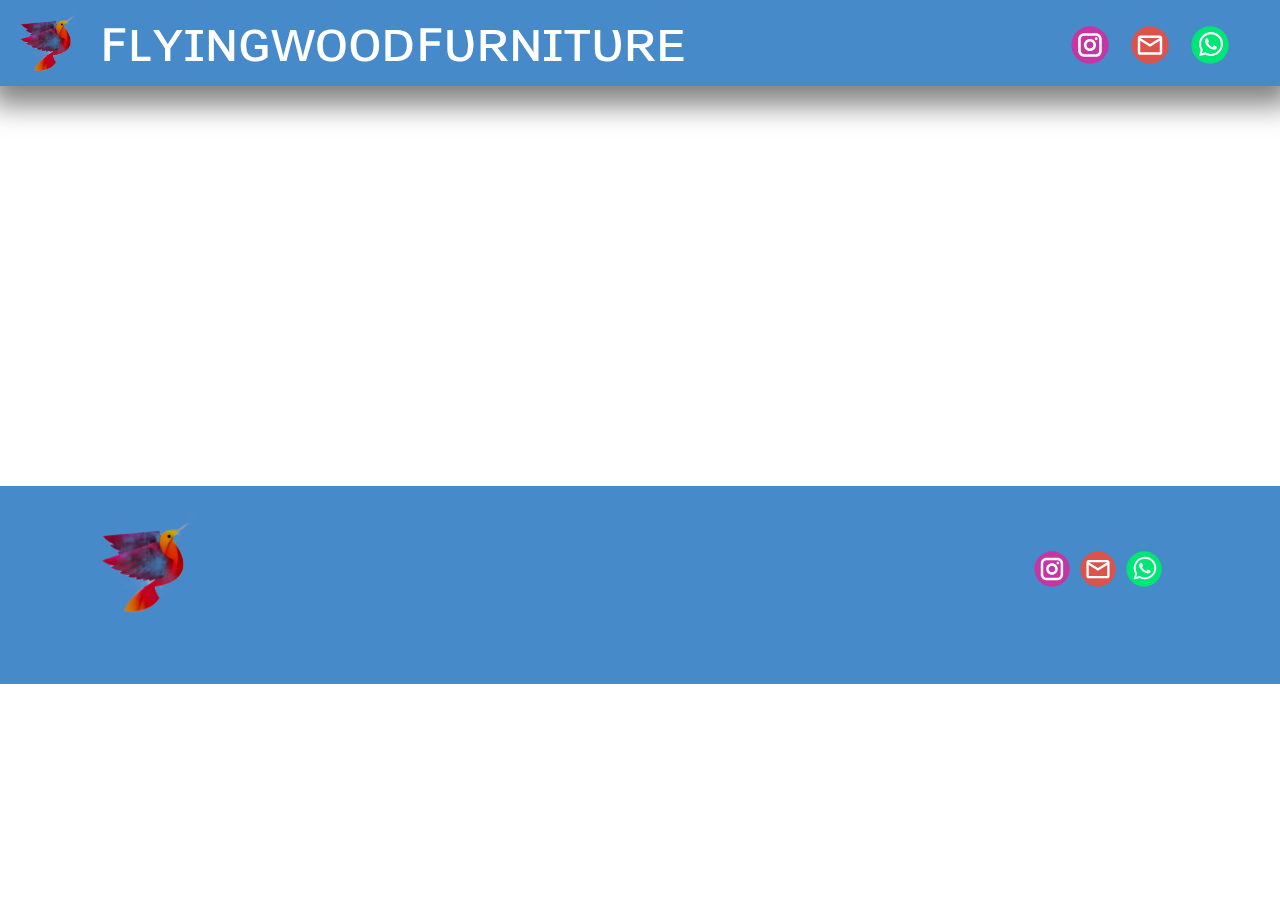
<file: About.html>
<!DOCTYPE html>
<html style="font-size: 16px;" lang="en"><head>
    <meta name="viewport" content="width=device-width, initial-scale=1.0">
    <meta charset="utf-8">
    <meta name="keywords" content="">
    <meta name="description" content="">
    <title>About</title>
    <link rel="stylesheet" href="nicepage.css" media="screen">
<link rel="stylesheet" href="About.css" media="screen">
    <script class="u-script" type="text/javascript" src="jquery.js" defer=""></script>
    <script class="u-script" type="text/javascript" src="nicepage.js" defer=""></script>
    <meta name="generator" content="Nicepage 4.21.12, nicepage.com">
    <link id="u-theme-google-font" rel="stylesheet" href="https://fonts.googleapis.com/css?family=Roboto:100,100i,300,300i,400,400i,500,500i,700,700i,900,900i|Open+Sans:300,300i,400,400i,500,500i,600,600i,700,700i,800,800i">
    
    
    <script type="application/ld+json">{
		"@context": "http://schema.org",
		"@type": "Organization",
		"name": "",
		"logo": "images/Picsart_23-04-02_21-05-37-175.png?rand=d685",
		"sameAs": [
				"https://instagram.com/flyingwoodfurniture?igshid=Mzc1MmZhNjY=",
				"mailto:flyingwoodfuniture1234@gmail.com?subject=customer",
				"tel:+918308719399",
				"https://instagram.com/flyingwoodfurniture?igshid=Mzc1MmZhNjY=",
				"mailto:flyingwoodfuniture1234@gmail.com?subject=customer",
				"tel:+918308719399"
		]
}</script>
    <meta name="theme-color" content="#478ac9">
    <meta property="og:title" content="About">
    <meta property="og:type" content="website">
  </head>
  <body class="u-body u-xl-mode" data-lang="en"><header class="u-align-center-sm u-align-center-xs u-box-shadow u-clearfix u-header u-palette-1-base u-valign-middle-md u-header" id="sec-4468"><p class="u-text u-text-1">ꜰʟʏɪɴɢᴡᴏᴏᴅꜰᴜʀɴɪᴛᴜʀᴇ</p><div class="u-hidden-sm u-hidden-xs u-social-icons u-spacing-22 u-social-icons-1" data-animation-name="flipIn" data-animation-duration="1000" data-animation-direction="X" data-animation-delay="0">
        <a class="u-social-url" title="instagram" target="_blank" href="https://instagram.com/flyingwoodfurniture?igshid=Mzc1MmZhNjY="><span class="u-icon u-social-icon u-social-instagram u-icon-1"><svg class="u-svg-link" preserveAspectRatio="xMidYMin slice" viewBox="0 0 112 112" style=""><use xmlns:xlink="http://www.w3.org/1999/xlink" xlink:href="#svg-c444"></use></svg><svg class="u-svg-content" viewBox="0 0 112 112" x="0" y="0" id="svg-c444"><circle fill="currentColor" cx="56.1" cy="56.1" r="55"></circle><path fill="#FFFFFF" d="M55.9,38.2c-9.9,0-17.9,8-17.9,17.9C38,66,46,74,55.9,74c9.9,0,17.9-8,17.9-17.9C73.8,46.2,65.8,38.2,55.9,38.2
            z M55.9,66.4c-5.7,0-10.3-4.6-10.3-10.3c-0.1-5.7,4.6-10.3,10.3-10.3c5.7,0,10.3,4.6,10.3,10.3C66.2,61.8,61.6,66.4,55.9,66.4z"></path><path fill="#FFFFFF" d="M74.3,33.5c-2.3,0-4.2,1.9-4.2,4.2s1.9,4.2,4.2,4.2s4.2-1.9,4.2-4.2S76.6,33.5,74.3,33.5z"></path><path fill="#FFFFFF" d="M73.1,21.3H38.6c-9.7,0-17.5,7.9-17.5,17.5v34.5c0,9.7,7.9,17.6,17.5,17.6h34.5c9.7,0,17.5-7.9,17.5-17.5V38.8
            C90.6,29.1,82.7,21.3,73.1,21.3z M83,73.3c0,5.5-4.5,9.9-9.9,9.9H38.6c-5.5,0-9.9-4.5-9.9-9.9V38.8c0-5.5,4.5-9.9,9.9-9.9h34.5
            c5.5,0,9.9,4.5,9.9,9.9V73.3z"></path></svg></span>
        </a>
        <a class="u-social-url" target="_blank" data-type="Email" title="Email" href="mailto:flyingwoodfuniture1234@gmail.com?subject=customer"><span class="u-icon u-social-email u-social-icon u-icon-2"><svg class="u-svg-link" preserveAspectRatio="xMidYMin slice" viewBox="0 0 112 112" style=""><use xmlns:xlink="http://www.w3.org/1999/xlink" xlink:href="#svg-f57b"></use></svg><svg class="u-svg-content" viewBox="0 0 112 112" x="0" y="0" id="svg-f57b"><circle fill="currentColor" cx="56.1" cy="56.1" r="55"></circle><path id="path3864" fill="#FFFFFF" d="M27.2,28h57.6c4,0,7.2,3.2,7.2,7.2l0,0v42.7c0,3.9-3.2,7.2-7.2,7.2l0,0H27.2
	c-4,0-7.2-3.2-7.2-7.2V35.2C20,31.1,23.2,28,27.2,28 M56,52.9l28.8-17.8H27.2L56,52.9 M27.2,77.7h57.6V43.5L56,61.3L27.2,43.5V77.7z
	"></path></svg></span>
        </a>
        <a class="u-social-url" target="_blank" data-type="Whatsapp" title="Whatsapp" href="tel:+918308719399"><span class="u-icon u-social-icon u-social-whatsapp u-icon-3"><svg class="u-svg-link" preserveAspectRatio="xMidYMin slice" viewBox="0 0 112 112" style=""><use xmlns:xlink="http://www.w3.org/1999/xlink" xlink:href="#svg-3ed2"></use></svg><svg class="u-svg-content" viewBox="0 0 112 112" x="0" y="0" id="svg-3ed2"><circle fill="currentColor" cx="56.1" cy="56.1" r="55"></circle><path fill="#FFFFFF" d="M83.8,28.3C77.2,21.7,68.4,18,59,18c-19.3,0-35.1,15.7-35.1,35.1c0,6.2,1.6,12.2,4.7,17.5l-5,18.2L42.2,84
	c5.1,2.8,10.9,4.3,16.8,4.3h0l0,0c19.3,0,35.1-15.7,35.1-35.1C94.1,43.8,90.5,35,83.8,28.3 M59,82.3L59,82.3
	c-5.2,0-10.4-1.4-14.9-4.1l-1.1-0.6l-11,2.9L35,69.8l-0.7-1.1c-2.9-4.6-4.5-10-4.5-15.5C29.8,37,42.9,24,59,24
	c7.8,0,15.1,3,20.6,8.6c5.5,5.5,8.5,12.8,8.5,20.6C88.2,69.2,75.1,82.3,59,82.3 M75,60.5c-0.9-0.4-5.2-2.6-6-2.9
	c-0.8-0.3-1.4-0.4-2,0.4s-2.3,2.9-2.8,3.4c-0.5,0.6-1,0.7-1.9,0.2c-0.9-0.4-3.7-1.4-7.1-4.4c-2.6-2.3-4.4-5.2-4.9-6.1
	c-0.5-0.9-0.1-1.4,0.4-1.8c0.4-0.4,0.9-1,1.3-1.5c0.4-0.5,0.6-0.9,0.9-1.5c0.3-0.6,0.1-1.1-0.1-1.5c-0.2-0.4-2-4.8-2.7-6.5
	c-0.7-1.7-1.4-1.5-2-1.5c-0.5,0-1.1,0-1.7,0c-0.6,0-1.5,0.2-2.3,1.1c-0.8,0.9-3.1,3-3.1,7.3c0,4.3,3.1,8.5,3.6,9.1
	c0.4,0.6,6.2,9.4,15,13.2c2.1,0.9,3.7,1.4,5,1.8c2.1,0.7,4,0.6,5.5,0.3c1.7-0.3,5.2-2.1,5.9-4.2c0.7-2,0.7-3.8,0.5-4.2
	C76.5,61.1,75.9,60.9,75,60.5"></path></svg></span>
        </a>
      </div><span class="u-file-icon u-icon u-icon-circle u-palette-1-base u-icon-4"><img src="images/Picsart_23-04-02_21-05-37-175.png" alt=""></span></header>
    <section class="u-clearfix u-section-1" id="sec-8566">
      <div class="u-clearfix u-sheet u-sheet-1"></div>
    </section>
    
    
    <footer class="u-clearfix u-footer u-palette-1-base" id="sec-91b1"><div class="u-clearfix u-sheet u-sheet-1">
        <div class="u-clearfix u-expanded-width u-gutter-30 u-hidden-sm u-layout-wrap u-layout-wrap-1">
          <div class="u-gutter-0 u-layout">
            <div class="u-layout-row">
              <div class="u-align-center-sm u-align-center-xs u-align-left-md u-align-left-xl u-container-style u-layout-cell u-left-cell u-size-20 u-size-30-md u-layout-cell-1">
                <div class="u-container-layout u-valign-bottom u-container-layout-1"><!--position-->
                  <div data-position="" class="u-position u-position-1"><!--block-->
                    <div class="u-block">
                      <div class="u-block-container u-clearfix"><!--block_header-->
                        <h5 class="u-block-header u-text u-text-1"><!--block_header_content-->
                          <br>
                          <br><!--/block_header_content-->
                        </h5><!--/block_header-->
                      </div>
                    </div><!--/block-->
                  </div><!--/position-->
                  <a href="https://nicepage.com" class="u-image u-logo u-image-1" data-image-width="2014" data-image-height="2014">
                    <img src="images/Picsart_23-04-02_21-05-37-175.png?rand=d685" class="u-logo-image u-logo-image-1">
                  </a>
                </div>
              </div>
              <div class="u-align-center-sm u-align-right-md u-container-style u-hidden-xs u-layout-cell u-size-20 u-size-30-md u-layout-cell-2">
                <div class="u-container-layout u-valign-middle-lg u-valign-middle-md u-valign-middle-xl u-container-layout-2"></div>
              </div>
              <div class="u-align-center-sm u-align-center-xs u-align-left-md u-align-right-lg u-align-right-xl u-container-style u-hidden-md u-layout-cell u-right-cell u-size-20 u-size-30-md u-layout-cell-3">
                <div class="u-container-layout u-valign-middle-xl u-container-layout-3">
                  <div class="u-social-icons u-spacing-10 u-social-icons-1">
                    <a class="u-social-url" target="_blank" data-type="Instagram" title="Instagram" href="https://instagram.com/flyingwoodfurniture?igshid=Mzc1MmZhNjY="><span class="u-icon u-social-icon u-social-instagram u-icon-1"><svg class="u-svg-link" preserveAspectRatio="xMidYMin slice" viewBox="0 0 112 112" style=""><use xmlns:xlink="http://www.w3.org/1999/xlink" xlink:href="#svg-6b51"></use></svg><svg class="u-svg-content" viewBox="0 0 112 112" x="0" y="0" id="svg-6b51"><circle fill="currentColor" cx="56.1" cy="56.1" r="55"></circle><path fill="#FFFFFF" d="M55.9,38.2c-9.9,0-17.9,8-17.9,17.9C38,66,46,74,55.9,74c9.9,0,17.9-8,17.9-17.9C73.8,46.2,65.8,38.2,55.9,38.2
            z M55.9,66.4c-5.7,0-10.3-4.6-10.3-10.3c-0.1-5.7,4.6-10.3,10.3-10.3c5.7,0,10.3,4.6,10.3,10.3C66.2,61.8,61.6,66.4,55.9,66.4z"></path><path fill="#FFFFFF" d="M74.3,33.5c-2.3,0-4.2,1.9-4.2,4.2s1.9,4.2,4.2,4.2s4.2-1.9,4.2-4.2S76.6,33.5,74.3,33.5z"></path><path fill="#FFFFFF" d="M73.1,21.3H38.6c-9.7,0-17.5,7.9-17.5,17.5v34.5c0,9.7,7.9,17.6,17.5,17.6h34.5c9.7,0,17.5-7.9,17.5-17.5V38.8
            C90.6,29.1,82.7,21.3,73.1,21.3z M83,73.3c0,5.5-4.5,9.9-9.9,9.9H38.6c-5.5,0-9.9-4.5-9.9-9.9V38.8c0-5.5,4.5-9.9,9.9-9.9h34.5
            c5.5,0,9.9,4.5,9.9,9.9V73.3z"></path></svg></span>
                    </a>
                    <a class="u-social-url" target="_blank" data-type="Email" title="Email" href="mailto:flyingwoodfuniture1234@gmail.com?subject=customer"><span class="u-icon u-social-email u-social-icon u-icon-2"><svg class="u-svg-link" preserveAspectRatio="xMidYMin slice" viewBox="0 0 112 112" style=""><use xmlns:xlink="http://www.w3.org/1999/xlink" xlink:href="#svg-cd95"></use></svg><svg class="u-svg-content" viewBox="0 0 112 112" x="0" y="0" id="svg-cd95"><circle fill="currentColor" cx="56.1" cy="56.1" r="55"></circle><path id="path3864" fill="#FFFFFF" d="M27.2,28h57.6c4,0,7.2,3.2,7.2,7.2l0,0v42.7c0,3.9-3.2,7.2-7.2,7.2l0,0H27.2
	c-4,0-7.2-3.2-7.2-7.2V35.2C20,31.1,23.2,28,27.2,28 M56,52.9l28.8-17.8H27.2L56,52.9 M27.2,77.7h57.6V43.5L56,61.3L27.2,43.5V77.7z
	"></path></svg></span>
                    </a>
                    <a class="u-social-url" target="_blank" data-type="Whatsapp" title="Whatsapp" href="tel:+918308719399"><span class="u-icon u-social-icon u-social-whatsapp u-icon-3"><svg class="u-svg-link" preserveAspectRatio="xMidYMin slice" viewBox="0 0 112 112" style=""><use xmlns:xlink="http://www.w3.org/1999/xlink" xlink:href="#svg-578b"></use></svg><svg class="u-svg-content" viewBox="0 0 112 112" x="0" y="0" id="svg-578b"><circle fill="currentColor" cx="56.1" cy="56.1" r="55"></circle><path fill="#FFFFFF" d="M83.8,28.3C77.2,21.7,68.4,18,59,18c-19.3,0-35.1,15.7-35.1,35.1c0,6.2,1.6,12.2,4.7,17.5l-5,18.2L42.2,84
	c5.1,2.8,10.9,4.3,16.8,4.3h0l0,0c19.3,0,35.1-15.7,35.1-35.1C94.1,43.8,90.5,35,83.8,28.3 M59,82.3L59,82.3
	c-5.2,0-10.4-1.4-14.9-4.1l-1.1-0.6l-11,2.9L35,69.8l-0.7-1.1c-2.9-4.6-4.5-10-4.5-15.5C29.8,37,42.9,24,59,24
	c7.8,0,15.1,3,20.6,8.6c5.5,5.5,8.5,12.8,8.5,20.6C88.2,69.2,75.1,82.3,59,82.3 M75,60.5c-0.9-0.4-5.2-2.6-6-2.9
	c-0.8-0.3-1.4-0.4-2,0.4s-2.3,2.9-2.8,3.4c-0.5,0.6-1,0.7-1.9,0.2c-0.9-0.4-3.7-1.4-7.1-4.4c-2.6-2.3-4.4-5.2-4.9-6.1
	c-0.5-0.9-0.1-1.4,0.4-1.8c0.4-0.4,0.9-1,1.3-1.5c0.4-0.5,0.6-0.9,0.9-1.5c0.3-0.6,0.1-1.1-0.1-1.5c-0.2-0.4-2-4.8-2.7-6.5
	c-0.7-1.7-1.4-1.5-2-1.5c-0.5,0-1.1,0-1.7,0c-0.6,0-1.5,0.2-2.3,1.1c-0.8,0.9-3.1,3-3.1,7.3c0,4.3,3.1,8.5,3.6,9.1
	c0.4,0.6,6.2,9.4,15,13.2c2.1,0.9,3.7,1.4,5,1.8c2.1,0.7,4,0.6,5.5,0.3c1.7-0.3,5.2-2.1,5.9-4.2c0.7-2,0.7-3.8,0.5-4.2
	C76.5,61.1,75.9,60.9,75,60.5"></path></svg></span>
                    </a>
                  </div>
                </div>
              </div>
            </div>
          </div>
        </div>
      </div></footer>
</body></html>
</file>
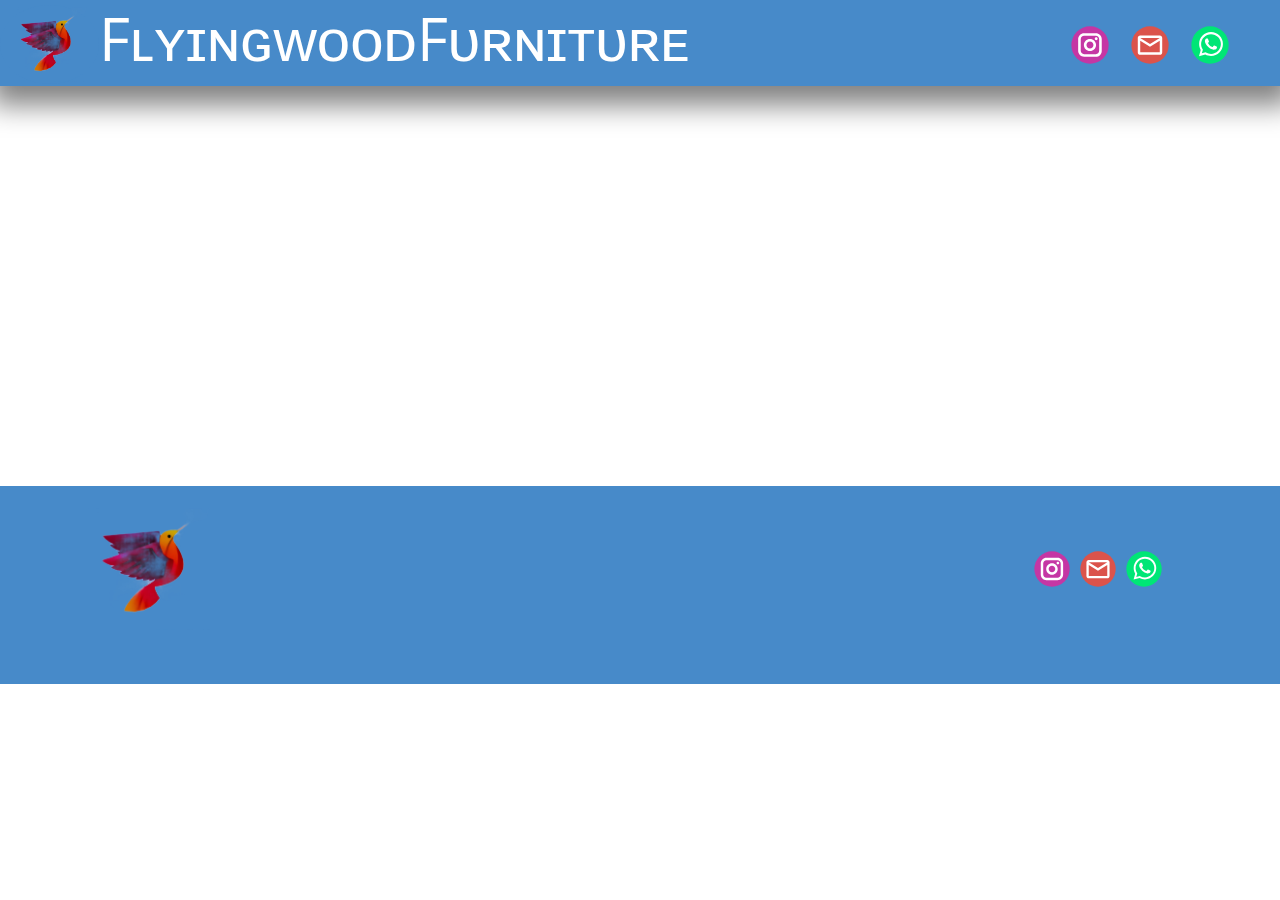
<file: Home.html>
<!DOCTYPE html>
<html style="font-size: 16px;" lang="en"><head>
    <meta name="viewport" content="width=device-width, initial-scale=1.0">
    <meta charset="utf-8">
    <meta name="keywords" content="">
    <meta name="description" content="">
    <title>Home</title>
    <link rel="stylesheet" href="nicepage.css" media="screen">
<link rel="stylesheet" href="Home.css" media="screen">
    <script class="u-script" type="text/javascript" src="jquery.js" defer=""></script>
    <script class="u-script" type="text/javascript" src="nicepage.js" defer=""></script>
    <meta name="generator" content="Nicepage 4.21.12, nicepage.com">
    <link id="u-theme-google-font" rel="stylesheet" href="https://fonts.googleapis.com/css?family=Roboto:100,100i,300,300i,400,400i,500,500i,700,700i,900,900i|Open+Sans:300,300i,400,400i,500,500i,600,600i,700,700i,800,800i">
    
    
    <script type="application/ld+json">{
		"@context": "http://schema.org",
		"@type": "Organization",
		"name": "",
		"logo": "images/Picsart_23-04-02_21-05-37-175.png?rand=d685",
		"sameAs": [
				"https://instagram.com/flyingwoodfurniture?igshid=Mzc1MmZhNjY=",
				"mailto:flyingwoodfuniture1234@gmail.com?subject=customer",
				"tel:+918308719399",
				"https://instagram.com/flyingwoodfurniture?igshid=Mzc1MmZhNjY=",
				"mailto:flyingwoodfuniture1234@gmail.com?subject=customer",
				"tel:+918308719399"
		]
}</script>
    <meta name="theme-color" content="#478ac9">
    <meta property="og:title" content="Home">
    <meta property="og:type" content="website">
  </head>
  <body class="u-body u-xl-mode" data-lang="en"><header class="u-align-center-sm u-align-center-xs u-box-shadow u-clearfix u-header u-palette-1-base u-valign-middle-md u-header" id="sec-4468"><p class="u-text u-text-1">FʟʏɪɴɢᴡᴏᴏᴅFᴜʀɴɪᴛᴜʀᴇ</p><div class="u-hidden-sm u-hidden-xs u-social-icons u-spacing-22 u-social-icons-1" data-animation-name="flipIn" data-animation-duration="1000" data-animation-direction="X" data-animation-delay="0">
        <a class="u-social-url" title="instagram" target="_blank" href="https://instagram.com/flyingwoodfurniture?igshid=Mzc1MmZhNjY="><span class="u-icon u-social-icon u-social-instagram u-icon-1"><svg class="u-svg-link" preserveAspectRatio="xMidYMin slice" viewBox="0 0 112 112" style=""><use xmlns:xlink="http://www.w3.org/1999/xlink" xlink:href="#svg-c444"></use></svg><svg class="u-svg-content" viewBox="0 0 112 112" x="0" y="0" id="svg-c444"><circle fill="currentColor" cx="56.1" cy="56.1" r="55"></circle><path fill="#FFFFFF" d="M55.9,38.2c-9.9,0-17.9,8-17.9,17.9C38,66,46,74,55.9,74c9.9,0,17.9-8,17.9-17.9C73.8,46.2,65.8,38.2,55.9,38.2
            z M55.9,66.4c-5.7,0-10.3-4.6-10.3-10.3c-0.1-5.7,4.6-10.3,10.3-10.3c5.7,0,10.3,4.6,10.3,10.3C66.2,61.8,61.6,66.4,55.9,66.4z"></path><path fill="#FFFFFF" d="M74.3,33.5c-2.3,0-4.2,1.9-4.2,4.2s1.9,4.2,4.2,4.2s4.2-1.9,4.2-4.2S76.6,33.5,74.3,33.5z"></path><path fill="#FFFFFF" d="M73.1,21.3H38.6c-9.7,0-17.5,7.9-17.5,17.5v34.5c0,9.7,7.9,17.6,17.5,17.6h34.5c9.7,0,17.5-7.9,17.5-17.5V38.8
            C90.6,29.1,82.7,21.3,73.1,21.3z M83,73.3c0,5.5-4.5,9.9-9.9,9.9H38.6c-5.5,0-9.9-4.5-9.9-9.9V38.8c0-5.5,4.5-9.9,9.9-9.9h34.5
            c5.5,0,9.9,4.5,9.9,9.9V73.3z"></path></svg></span>
        </a>
        <a class="u-social-url" target="_blank" data-type="Email" title="Email" href="mailto:flyingwoodfuniture1234@gmail.com?subject=customer"><span class="u-icon u-social-email u-social-icon u-icon-2"><svg class="u-svg-link" preserveAspectRatio="xMidYMin slice" viewBox="0 0 112 112" style=""><use xmlns:xlink="http://www.w3.org/1999/xlink" xlink:href="#svg-f57b"></use></svg><svg class="u-svg-content" viewBox="0 0 112 112" x="0" y="0" id="svg-f57b"><circle fill="currentColor" cx="56.1" cy="56.1" r="55"></circle><path id="path3864" fill="#FFFFFF" d="M27.2,28h57.6c4,0,7.2,3.2,7.2,7.2l0,0v42.7c0,3.9-3.2,7.2-7.2,7.2l0,0H27.2
	c-4,0-7.2-3.2-7.2-7.2V35.2C20,31.1,23.2,28,27.2,28 M56,52.9l28.8-17.8H27.2L56,52.9 M27.2,77.7h57.6V43.5L56,61.3L27.2,43.5V77.7z
	"></path></svg></span>
        </a>
        <a class="u-social-url" target="_blank" data-type="Whatsapp" title="Whatsapp" href="tel:+918308719399"><span class="u-icon u-social-icon u-social-whatsapp u-icon-3"><svg class="u-svg-link" preserveAspectRatio="xMidYMin slice" viewBox="0 0 112 112" style=""><use xmlns:xlink="http://www.w3.org/1999/xlink" xlink:href="#svg-3ed2"></use></svg><svg class="u-svg-content" viewBox="0 0 112 112" x="0" y="0" id="svg-3ed2"><circle fill="currentColor" cx="56.1" cy="56.1" r="55"></circle><path fill="#FFFFFF" d="M83.8,28.3C77.2,21.7,68.4,18,59,18c-19.3,0-35.1,15.7-35.1,35.1c0,6.2,1.6,12.2,4.7,17.5l-5,18.2L42.2,84
	c5.1,2.8,10.9,4.3,16.8,4.3h0l0,0c19.3,0,35.1-15.7,35.1-35.1C94.1,43.8,90.5,35,83.8,28.3 M59,82.3L59,82.3
	c-5.2,0-10.4-1.4-14.9-4.1l-1.1-0.6l-11,2.9L35,69.8l-0.7-1.1c-2.9-4.6-4.5-10-4.5-15.5C29.8,37,42.9,24,59,24
	c7.8,0,15.1,3,20.6,8.6c5.5,5.5,8.5,12.8,8.5,20.6C88.2,69.2,75.1,82.3,59,82.3 M75,60.5c-0.9-0.4-5.2-2.6-6-2.9
	c-0.8-0.3-1.4-0.4-2,0.4s-2.3,2.9-2.8,3.4c-0.5,0.6-1,0.7-1.9,0.2c-0.9-0.4-3.7-1.4-7.1-4.4c-2.6-2.3-4.4-5.2-4.9-6.1
	c-0.5-0.9-0.1-1.4,0.4-1.8c0.4-0.4,0.9-1,1.3-1.5c0.4-0.5,0.6-0.9,0.9-1.5c0.3-0.6,0.1-1.1-0.1-1.5c-0.2-0.4-2-4.8-2.7-6.5
	c-0.7-1.7-1.4-1.5-2-1.5c-0.5,0-1.1,0-1.7,0c-0.6,0-1.5,0.2-2.3,1.1c-0.8,0.9-3.1,3-3.1,7.3c0,4.3,3.1,8.5,3.6,9.1
	c0.4,0.6,6.2,9.4,15,13.2c2.1,0.9,3.7,1.4,5,1.8c2.1,0.7,4,0.6,5.5,0.3c1.7-0.3,5.2-2.1,5.9-4.2c0.7-2,0.7-3.8,0.5-4.2
	C76.5,61.1,75.9,60.9,75,60.5"></path></svg></span>
        </a>
      </div><span class="u-file-icon u-icon u-icon-circle u-palette-1-base u-icon-4"><img src="images/Picsart_23-04-02_21-05-37-175.png" alt=""></span></header>
    <section class="u-clearfix u-section-1" id="sec-9685">
      <div class="u-clearfix u-sheet u-sheet-1"></div>
    </section>
    
    
    <footer class="u-clearfix u-footer u-palette-1-base" id="sec-91b1"><div class="u-clearfix u-sheet u-sheet-1">
        <div class="u-clearfix u-expanded-width u-gutter-30 u-hidden-sm u-layout-wrap u-layout-wrap-1">
          <div class="u-gutter-0 u-layout">
            <div class="u-layout-row">
              <div class="u-align-center-sm u-align-center-xs u-align-left-md u-align-left-xl u-container-style u-layout-cell u-left-cell u-size-20 u-size-30-md u-layout-cell-1">
                <div class="u-container-layout u-valign-bottom u-container-layout-1"><!--position-->
                  <div data-position="" class="u-position u-position-1"><!--block-->
                    <div class="u-block">
                      <div class="u-block-container u-clearfix"><!--block_header-->
                        <h5 class="u-block-header u-text u-text-1"><!--block_header_content-->
                          <br>
                          <br><!--/block_header_content-->
                        </h5><!--/block_header-->
                      </div>
                    </div><!--/block-->
                  </div><!--/position-->
                  <a href="https://nicepage.com" class="u-image u-logo u-image-1" data-image-width="2014" data-image-height="2014">
                    <img src="images/Picsart_23-04-02_21-05-37-175.png?rand=d685" class="u-logo-image u-logo-image-1">
                  </a>
                </div>
              </div>
              <div class="u-align-center-sm u-align-right-md u-container-style u-hidden-xs u-layout-cell u-size-20 u-size-30-md u-layout-cell-2">
                <div class="u-container-layout u-valign-middle-lg u-valign-middle-md u-valign-middle-xl u-container-layout-2"></div>
              </div>
              <div class="u-align-center-sm u-align-center-xs u-align-left-md u-align-right-lg u-align-right-xl u-container-style u-hidden-md u-layout-cell u-right-cell u-size-20 u-size-30-md u-layout-cell-3">
                <div class="u-container-layout u-valign-middle-xl u-container-layout-3">
                  <div class="u-social-icons u-spacing-10 u-social-icons-1">
                    <a class="u-social-url" target="_blank" data-type="Instagram" title="Instagram" href="https://instagram.com/flyingwoodfurniture?igshid=Mzc1MmZhNjY="><span class="u-icon u-social-icon u-social-instagram u-icon-1"><svg class="u-svg-link" preserveAspectRatio="xMidYMin slice" viewBox="0 0 112 112" style=""><use xmlns:xlink="http://www.w3.org/1999/xlink" xlink:href="#svg-6b51"></use></svg><svg class="u-svg-content" viewBox="0 0 112 112" x="0" y="0" id="svg-6b51"><circle fill="currentColor" cx="56.1" cy="56.1" r="55"></circle><path fill="#FFFFFF" d="M55.9,38.2c-9.9,0-17.9,8-17.9,17.9C38,66,46,74,55.9,74c9.9,0,17.9-8,17.9-17.9C73.8,46.2,65.8,38.2,55.9,38.2
            z M55.9,66.4c-5.7,0-10.3-4.6-10.3-10.3c-0.1-5.7,4.6-10.3,10.3-10.3c5.7,0,10.3,4.6,10.3,10.3C66.2,61.8,61.6,66.4,55.9,66.4z"></path><path fill="#FFFFFF" d="M74.3,33.5c-2.3,0-4.2,1.9-4.2,4.2s1.9,4.2,4.2,4.2s4.2-1.9,4.2-4.2S76.6,33.5,74.3,33.5z"></path><path fill="#FFFFFF" d="M73.1,21.3H38.6c-9.7,0-17.5,7.9-17.5,17.5v34.5c0,9.7,7.9,17.6,17.5,17.6h34.5c9.7,0,17.5-7.9,17.5-17.5V38.8
            C90.6,29.1,82.7,21.3,73.1,21.3z M83,73.3c0,5.5-4.5,9.9-9.9,9.9H38.6c-5.5,0-9.9-4.5-9.9-9.9V38.8c0-5.5,4.5-9.9,9.9-9.9h34.5
            c5.5,0,9.9,4.5,9.9,9.9V73.3z"></path></svg></span>
                    </a>
                    <a class="u-social-url" target="_blank" data-type="Email" title="Email" href="mailto:flyingwoodfuniture1234@gmail.com?subject=customer"><span class="u-icon u-social-email u-social-icon u-icon-2"><svg class="u-svg-link" preserveAspectRatio="xMidYMin slice" viewBox="0 0 112 112" style=""><use xmlns:xlink="http://www.w3.org/1999/xlink" xlink:href="#svg-cd95"></use></svg><svg class="u-svg-content" viewBox="0 0 112 112" x="0" y="0" id="svg-cd95"><circle fill="currentColor" cx="56.1" cy="56.1" r="55"></circle><path id="path3864" fill="#FFFFFF" d="M27.2,28h57.6c4,0,7.2,3.2,7.2,7.2l0,0v42.7c0,3.9-3.2,7.2-7.2,7.2l0,0H27.2
	c-4,0-7.2-3.2-7.2-7.2V35.2C20,31.1,23.2,28,27.2,28 M56,52.9l28.8-17.8H27.2L56,52.9 M27.2,77.7h57.6V43.5L56,61.3L27.2,43.5V77.7z
	"></path></svg></span>
                    </a>
                    <a class="u-social-url" target="_blank" data-type="Whatsapp" title="Whatsapp" href="tel:+918308719399"><span class="u-icon u-social-icon u-social-whatsapp u-icon-3"><svg class="u-svg-link" preserveAspectRatio="xMidYMin slice" viewBox="0 0 112 112" style=""><use xmlns:xlink="http://www.w3.org/1999/xlink" xlink:href="#svg-578b"></use></svg><svg class="u-svg-content" viewBox="0 0 112 112" x="0" y="0" id="svg-578b"><circle fill="currentColor" cx="56.1" cy="56.1" r="55"></circle><path fill="#FFFFFF" d="M83.8,28.3C77.2,21.7,68.4,18,59,18c-19.3,0-35.1,15.7-35.1,35.1c0,6.2,1.6,12.2,4.7,17.5l-5,18.2L42.2,84
	c5.1,2.8,10.9,4.3,16.8,4.3h0l0,0c19.3,0,35.1-15.7,35.1-35.1C94.1,43.8,90.5,35,83.8,28.3 M59,82.3L59,82.3
	c-5.2,0-10.4-1.4-14.9-4.1l-1.1-0.6l-11,2.9L35,69.8l-0.7-1.1c-2.9-4.6-4.5-10-4.5-15.5C29.8,37,42.9,24,59,24
	c7.8,0,15.1,3,20.6,8.6c5.5,5.5,8.5,12.8,8.5,20.6C88.2,69.2,75.1,82.3,59,82.3 M75,60.5c-0.9-0.4-5.2-2.6-6-2.9
	c-0.8-0.3-1.4-0.4-2,0.4s-2.3,2.9-2.8,3.4c-0.5,0.6-1,0.7-1.9,0.2c-0.9-0.4-3.7-1.4-7.1-4.4c-2.6-2.3-4.4-5.2-4.9-6.1
	c-0.5-0.9-0.1-1.4,0.4-1.8c0.4-0.4,0.9-1,1.3-1.5c0.4-0.5,0.6-0.9,0.9-1.5c0.3-0.6,0.1-1.1-0.1-1.5c-0.2-0.4-2-4.8-2.7-6.5
	c-0.7-1.7-1.4-1.5-2-1.5c-0.5,0-1.1,0-1.7,0c-0.6,0-1.5,0.2-2.3,1.1c-0.8,0.9-3.1,3-3.1,7.3c0,4.3,3.1,8.5,3.6,9.1
	c0.4,0.6,6.2,9.4,15,13.2c2.1,0.9,3.7,1.4,5,1.8c2.1,0.7,4,0.6,5.5,0.3c1.7-0.3,5.2-2.1,5.9-4.2c0.7-2,0.7-3.8,0.5-4.2
	C76.5,61.1,75.9,60.9,75,60.5"></path></svg></span>
                    </a>
                  </div>
                </div>
              </div>
            </div>
          </div>
        </div>
      </div></footer>
   
    </section>
  
</body></html>
</file>
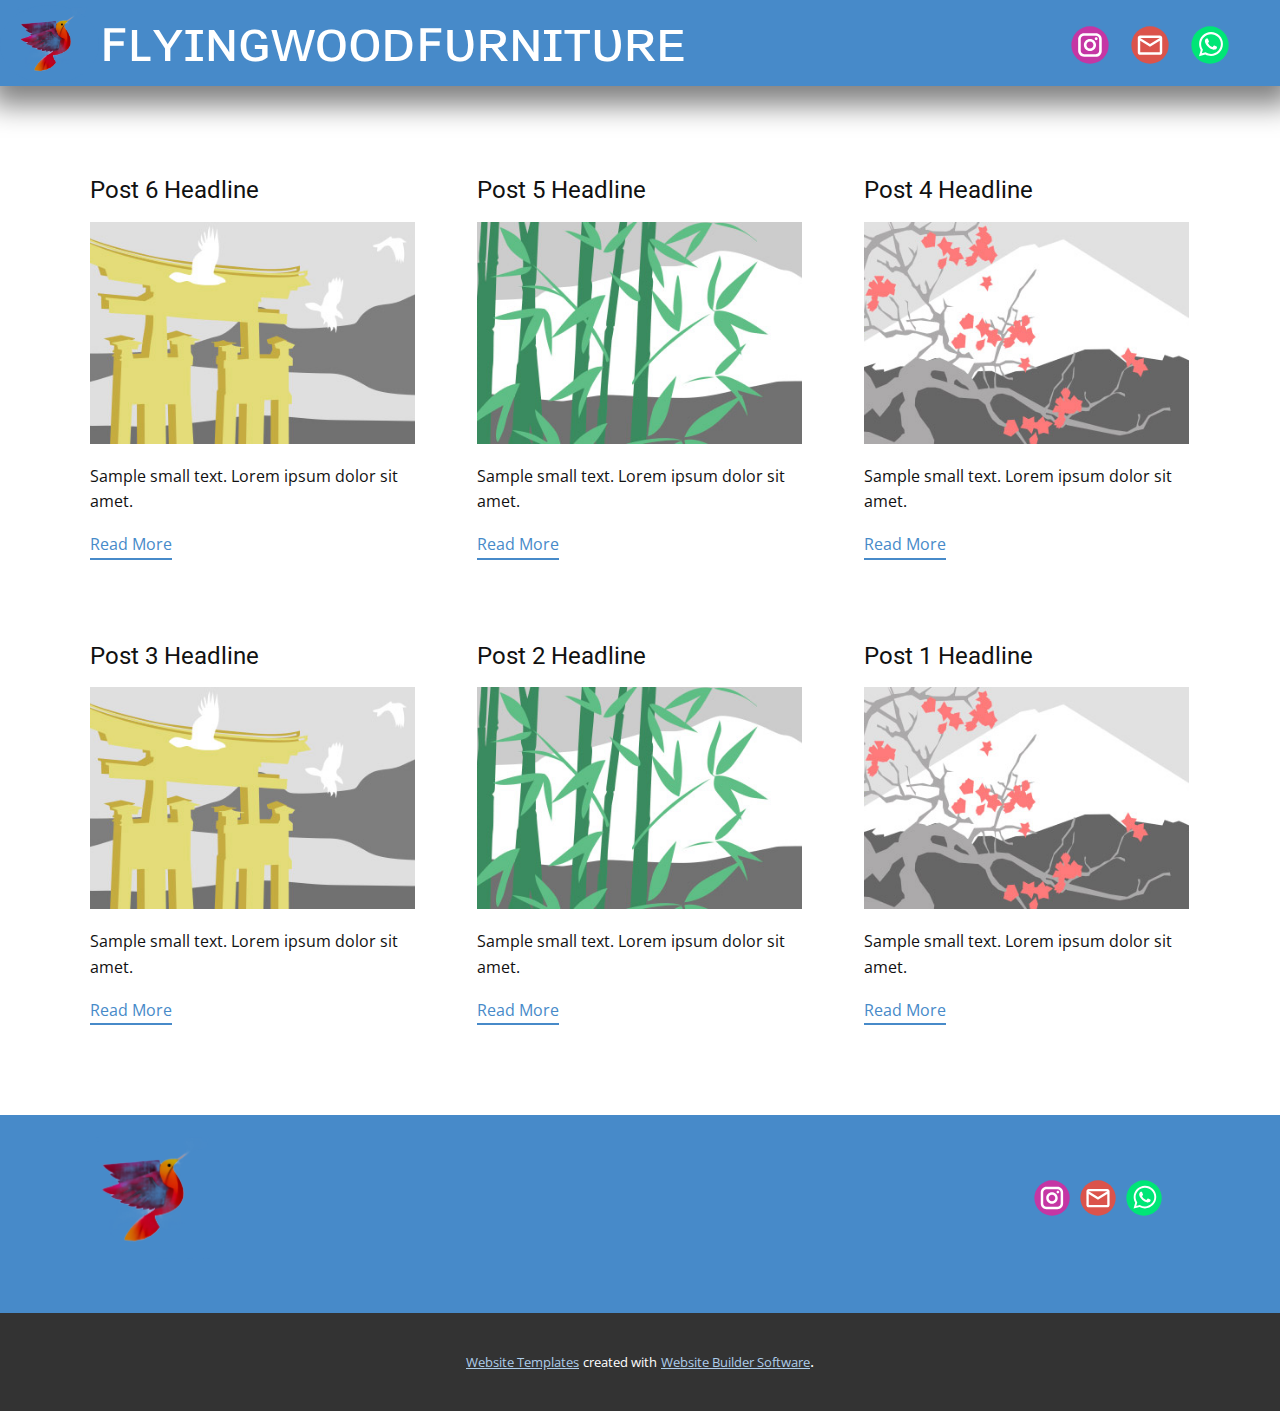
<file: blog/blog.html>
<!DOCTYPE html>
<html style="font-size: 16px;" lang="en"><head>
    <meta name="viewport" content="width=device-width, initial-scale=1.0">
    <meta charset="utf-8">
    <meta name="keywords" content="">
    <meta name="description" content="">
    <title>Blog Template</title>
    <link rel="stylesheet" href="../nicepage.css" media="screen">
<link rel="stylesheet" href="../Blog-Template.css" media="screen">
    <script class="u-script" type="text/javascript" src="../jquery.js" defer=""></script>
    <script class="u-script" type="text/javascript" src="../nicepage.js" defer=""></script>
    <meta name="generator" content="Nicepage 4.21.12, nicepage.com">
    <link id="u-theme-google-font" rel="stylesheet" href="https://fonts.googleapis.com/css?family=Roboto:100,100i,300,300i,400,400i,500,500i,700,700i,900,900i|Open+Sans:300,300i,400,400i,500,500i,600,600i,700,700i,800,800i">
    
    
    <script type="application/ld+json">{
		"@context": "http://schema.org",
		"@type": "Organization",
		"name": "",
		"logo": "images/Picsart_23-04-02_21-05-37-175.png?rand=d685",
		"sameAs": [
				"https://instagram.com/flyingwoodfurniture?igshid=Mzc1MmZhNjY=",
				"mailto:flyingwoodfuniture1234@gmail.com?subject=customer",
				"tel:+918308719399",
				"https://instagram.com/flyingwoodfurniture?igshid=Mzc1MmZhNjY=",
				"mailto:flyingwoodfuniture1234@gmail.com?subject=customer",
				"tel:+918308719399"
		]
}</script>
    <meta name="theme-color" content="#478ac9">
  </head>
  <body class="u-body u-xl-mode" data-lang="en"><header class="u-align-center-sm u-align-center-xs u-box-shadow u-clearfix u-header u-palette-1-base u-valign-middle-md u-header" id="sec-4468"><p class="u-text u-text-1">ꜰʟʏɪɴɢᴡᴏᴏᴅꜰᴜʀɴɪᴛᴜʀᴇ</p><div class="u-hidden-sm u-hidden-xs u-social-icons u-spacing-22 u-social-icons-1" data-animation-name="flipIn" data-animation-duration="1000" data-animation-direction="X" data-animation-delay="0">
        <a class="u-social-url" title="instagram" target="_blank" href="https://instagram.com/flyingwoodfurniture?igshid=Mzc1MmZhNjY="><span class="u-icon u-social-icon u-social-instagram u-icon-1"><svg class="u-svg-link" preserveAspectRatio="xMidYMin slice" viewBox="0 0 112 112" style=""><use xmlns:xlink="http://www.w3.org/1999/xlink" xlink:href="#svg-c444"></use></svg><svg class="u-svg-content" viewBox="0 0 112 112" x="0" y="0" id="svg-c444"><circle fill="currentColor" cx="56.1" cy="56.1" r="55"></circle><path fill="#FFFFFF" d="M55.9,38.2c-9.9,0-17.9,8-17.9,17.9C38,66,46,74,55.9,74c9.9,0,17.9-8,17.9-17.9C73.8,46.2,65.8,38.2,55.9,38.2
            z M55.9,66.4c-5.7,0-10.3-4.6-10.3-10.3c-0.1-5.7,4.6-10.3,10.3-10.3c5.7,0,10.3,4.6,10.3,10.3C66.2,61.8,61.6,66.4,55.9,66.4z"></path><path fill="#FFFFFF" d="M74.3,33.5c-2.3,0-4.2,1.9-4.2,4.2s1.9,4.2,4.2,4.2s4.2-1.9,4.2-4.2S76.6,33.5,74.3,33.5z"></path><path fill="#FFFFFF" d="M73.1,21.3H38.6c-9.7,0-17.5,7.9-17.5,17.5v34.5c0,9.7,7.9,17.6,17.5,17.6h34.5c9.7,0,17.5-7.9,17.5-17.5V38.8
            C90.6,29.1,82.7,21.3,73.1,21.3z M83,73.3c0,5.5-4.5,9.9-9.9,9.9H38.6c-5.5,0-9.9-4.5-9.9-9.9V38.8c0-5.5,4.5-9.9,9.9-9.9h34.5
            c5.5,0,9.9,4.5,9.9,9.9V73.3z"></path></svg></span>
        </a>
        <a class="u-social-url" target="_blank" data-type="Email" title="Email" href="../mailto:flyingwoodfuniture1234@gmail.com?subject=customer"><span class="u-icon u-social-email u-social-icon u-icon-2"><svg class="u-svg-link" preserveAspectRatio="xMidYMin slice" viewBox="0 0 112 112" style=""><use xmlns:xlink="http://www.w3.org/1999/xlink" xlink:href="#svg-f57b"></use></svg><svg class="u-svg-content" viewBox="0 0 112 112" x="0" y="0" id="svg-f57b"><circle fill="currentColor" cx="56.1" cy="56.1" r="55"></circle><path id="path3864" fill="#FFFFFF" d="M27.2,28h57.6c4,0,7.2,3.2,7.2,7.2l0,0v42.7c0,3.9-3.2,7.2-7.2,7.2l0,0H27.2
	c-4,0-7.2-3.2-7.2-7.2V35.2C20,31.1,23.2,28,27.2,28 M56,52.9l28.8-17.8H27.2L56,52.9 M27.2,77.7h57.6V43.5L56,61.3L27.2,43.5V77.7z
	"></path></svg></span>
        </a>
        <a class="u-social-url" target="_blank" data-type="Whatsapp" title="Whatsapp" href="../tel:+918308719399"><span class="u-icon u-social-icon u-social-whatsapp u-icon-3"><svg class="u-svg-link" preserveAspectRatio="xMidYMin slice" viewBox="0 0 112 112" style=""><use xmlns:xlink="http://www.w3.org/1999/xlink" xlink:href="#svg-3ed2"></use></svg><svg class="u-svg-content" viewBox="0 0 112 112" x="0" y="0" id="svg-3ed2"><circle fill="currentColor" cx="56.1" cy="56.1" r="55"></circle><path fill="#FFFFFF" d="M83.8,28.3C77.2,21.7,68.4,18,59,18c-19.3,0-35.1,15.7-35.1,35.1c0,6.2,1.6,12.2,4.7,17.5l-5,18.2L42.2,84
	c5.1,2.8,10.9,4.3,16.8,4.3h0l0,0c19.3,0,35.1-15.7,35.1-35.1C94.1,43.8,90.5,35,83.8,28.3 M59,82.3L59,82.3
	c-5.2,0-10.4-1.4-14.9-4.1l-1.1-0.6l-11,2.9L35,69.8l-0.7-1.1c-2.9-4.6-4.5-10-4.5-15.5C29.8,37,42.9,24,59,24
	c7.8,0,15.1,3,20.6,8.6c5.5,5.5,8.5,12.8,8.5,20.6C88.2,69.2,75.1,82.3,59,82.3 M75,60.5c-0.9-0.4-5.2-2.6-6-2.9
	c-0.8-0.3-1.4-0.4-2,0.4s-2.3,2.9-2.8,3.4c-0.5,0.6-1,0.7-1.9,0.2c-0.9-0.4-3.7-1.4-7.1-4.4c-2.6-2.3-4.4-5.2-4.9-6.1
	c-0.5-0.9-0.1-1.4,0.4-1.8c0.4-0.4,0.9-1,1.3-1.5c0.4-0.5,0.6-0.9,0.9-1.5c0.3-0.6,0.1-1.1-0.1-1.5c-0.2-0.4-2-4.8-2.7-6.5
	c-0.7-1.7-1.4-1.5-2-1.5c-0.5,0-1.1,0-1.7,0c-0.6,0-1.5,0.2-2.3,1.1c-0.8,0.9-3.1,3-3.1,7.3c0,4.3,3.1,8.5,3.6,9.1
	c0.4,0.6,6.2,9.4,15,13.2c2.1,0.9,3.7,1.4,5,1.8c2.1,0.7,4,0.6,5.5,0.3c1.7-0.3,5.2-2.1,5.9-4.2c0.7-2,0.7-3.8,0.5-4.2
	C76.5,61.1,75.9,60.9,75,60.5"></path></svg></span>
        </a>
      </div><span class="u-file-icon u-icon u-icon-circle u-palette-1-base u-icon-4"><img src="../images/Picsart_23-04-02_21-05-37-175.png" alt=""></span></header>
    <section class="u-clearfix u-section-1" id="sec-8134">
      <div class="u-clearfix u-sheet u-valign-middle u-sheet-1"><!--blog--><!--blog_options_json--><!--{"type":"Recent","source":"","tags":"","count":""}--><!--/blog_options_json-->
        <div class="u-blog u-expanded-width u-repeater u-repeater-1"><!--blog_post-->
          <div class="u-blog-post u-container-style u-repeater-item u-white u-repeater-item-1">
            <div class="u-container-layout u-similar-container u-valign-top u-container-layout-1"><!--blog_post_header-->
              <h4 class="u-blog-control u-text u-text-1">
                <a class="u-post-header-link" href="../blog/post-5.html">Post 6 Headline</a>
              </h4><!--/blog_post_header--><!--blog_post_image-->
              <a class="u-post-header-link" href="../blog/post-5.html"><img alt="" class="u-blog-control u-expanded-width u-image u-image-default u-image-1" src="../images/8ad73f3c.jpeg"></a><!--/blog_post_image--><!--blog_post_content-->
              <div class="u-blog-control u-post-content u-text u-text-2 fr-view">Sample small text. Lorem ipsum dolor sit amet.</div><!--/blog_post_content--><!--blog_post_readmore-->
              <a href="../blog/post-5.html" class="u-blog-control u-border-2 u-border-palette-1-base u-btn u-btn-rectangle u-button-style u-none u-btn-1"><!--blog_post_readmore_content--><!--options_json--><!--{"content":"","defaultValue":"Read More"}--><!--/options_json-->Read More<!--/blog_post_readmore_content--></a><!--/blog_post_readmore-->
            </div>
          </div><div class="u-blog-post u-container-style u-repeater-item u-video-cover u-white">
            <div class="u-container-layout u-similar-container u-valign-top u-container-layout-2"><!--blog_post_header-->
              <h4 class="u-blog-control u-text u-text-3">
                <a class="u-post-header-link" href="../blog/post-4.html">Post 5 Headline</a>
              </h4><!--/blog_post_header--><!--blog_post_image-->
              <a class="u-post-header-link" href="../blog/post-4.html"><img alt="" class="u-blog-control u-expanded-width u-image u-image-default u-image-2" src="../images/68f64b9d.jpeg"></a><!--/blog_post_image--><!--blog_post_content-->
              <div class="u-blog-control u-post-content u-text u-text-4 fr-view">Sample small text. Lorem ipsum dolor sit amet.</div><!--/blog_post_content--><!--blog_post_readmore-->
              <a href="../blog/post-4.html" class="u-blog-control u-border-2 u-border-palette-1-base u-btn u-btn-rectangle u-button-style u-none u-btn-2"><!--blog_post_readmore_content--><!--options_json--><!--{"content":"","defaultValue":"Read More"}--><!--/options_json-->Read More<!--/blog_post_readmore_content--></a><!--/blog_post_readmore-->
            </div>
          </div><div class="u-blog-post u-container-style u-repeater-item u-video-cover u-white">
            <div class="u-container-layout u-similar-container u-valign-top u-container-layout-3"><!--blog_post_header-->
              <h4 class="u-blog-control u-text u-text-5">
                <a class="u-post-header-link" href="../blog/post-3.html">Post 4 Headline</a>
              </h4><!--/blog_post_header--><!--blog_post_image-->
              <a class="u-post-header-link" href="../blog/post-3.html"><img alt="" class="u-blog-control u-expanded-width u-image u-image-default u-image-3" src="../images/0fd3416c.jpeg"></a><!--/blog_post_image--><!--blog_post_content-->
              <div class="u-blog-control u-post-content u-text u-text-6 fr-view">Sample small text. Lorem ipsum dolor sit amet.</div><!--/blog_post_content--><!--blog_post_readmore-->
              <a href="../blog/post-3.html" class="u-blog-control u-border-2 u-border-palette-1-base u-btn u-btn-rectangle u-button-style u-none u-btn-3"><!--blog_post_readmore_content--><!--options_json--><!--{"content":"","defaultValue":"Read More"}--><!--/options_json-->Read More<!--/blog_post_readmore_content--></a><!--/blog_post_readmore-->
            </div>
          </div><div class="u-blog-post u-container-style u-repeater-item u-white u-repeater-item-1">
            <div class="u-container-layout u-similar-container u-valign-top u-container-layout-1"><!--blog_post_header-->
              <h4 class="u-blog-control u-text u-text-1">
                <a class="u-post-header-link" href="../blog/post-2.html">Post 3 Headline</a>
              </h4><!--/blog_post_header--><!--blog_post_image-->
              <a class="u-post-header-link" href="../blog/post-2.html"><img alt="" class="u-blog-control u-expanded-width u-image u-image-default u-image-1" src="../images/8ad73f3c.jpeg"></a><!--/blog_post_image--><!--blog_post_content-->
              <div class="u-blog-control u-post-content u-text u-text-2 fr-view">Sample small text. Lorem ipsum dolor sit amet.</div><!--/blog_post_content--><!--blog_post_readmore-->
              <a href="../blog/post-2.html" class="u-blog-control u-border-2 u-border-palette-1-base u-btn u-btn-rectangle u-button-style u-none u-btn-1"><!--blog_post_readmore_content--><!--options_json--><!--{"content":"","defaultValue":"Read More"}--><!--/options_json-->Read More<!--/blog_post_readmore_content--></a><!--/blog_post_readmore-->
            </div>
          </div><div class="u-blog-post u-container-style u-repeater-item u-video-cover u-white">
            <div class="u-container-layout u-similar-container u-valign-top u-container-layout-2"><!--blog_post_header-->
              <h4 class="u-blog-control u-text u-text-3">
                <a class="u-post-header-link" href="../blog/post-1.html">Post 2 Headline</a>
              </h4><!--/blog_post_header--><!--blog_post_image-->
              <a class="u-post-header-link" href="../blog/post-1.html"><img alt="" class="u-blog-control u-expanded-width u-image u-image-default u-image-2" src="../images/68f64b9d.jpeg"></a><!--/blog_post_image--><!--blog_post_content-->
              <div class="u-blog-control u-post-content u-text u-text-4 fr-view">Sample small text. Lorem ipsum dolor sit amet.</div><!--/blog_post_content--><!--blog_post_readmore-->
              <a href="../blog/post-1.html" class="u-blog-control u-border-2 u-border-palette-1-base u-btn u-btn-rectangle u-button-style u-none u-btn-2"><!--blog_post_readmore_content--><!--options_json--><!--{"content":"","defaultValue":"Read More"}--><!--/options_json-->Read More<!--/blog_post_readmore_content--></a><!--/blog_post_readmore-->
            </div>
          </div><div class="u-blog-post u-container-style u-repeater-item u-video-cover u-white">
            <div class="u-container-layout u-similar-container u-valign-top u-container-layout-3"><!--blog_post_header-->
              <h4 class="u-blog-control u-text u-text-5">
                <a class="u-post-header-link" href="../blog/post.html">Post 1 Headline</a>
              </h4><!--/blog_post_header--><!--blog_post_image-->
              <a class="u-post-header-link" href="../blog/post.html"><img alt="" class="u-blog-control u-expanded-width u-image u-image-default u-image-3" src="../images/0fd3416c.jpeg"></a><!--/blog_post_image--><!--blog_post_content-->
              <div class="u-blog-control u-post-content u-text u-text-6 fr-view">Sample small text. Lorem ipsum dolor sit amet.</div><!--/blog_post_content--><!--blog_post_readmore-->
              <a href="../blog/post.html" class="u-blog-control u-border-2 u-border-palette-1-base u-btn u-btn-rectangle u-button-style u-none u-btn-3"><!--blog_post_readmore_content--><!--options_json--><!--{"content":"","defaultValue":"Read More"}--><!--/options_json-->Read More<!--/blog_post_readmore_content--></a><!--/blog_post_readmore-->
            </div>
          </div><!--/blog_post--><!--blog_post-->
          <!--/blog_post--><!--blog_post-->
          <!--/blog_post-->
        </div><!--/blog-->
      </div>
    </section>
    
    
    <footer class="u-clearfix u-footer u-palette-1-base" id="sec-91b1"><div class="u-clearfix u-sheet u-sheet-1">
        <div class="u-clearfix u-expanded-width u-gutter-30 u-hidden-sm u-layout-wrap u-layout-wrap-1">
          <div class="u-gutter-0 u-layout">
            <div class="u-layout-row">
              <div class="u-align-center-sm u-align-center-xs u-align-left-md u-align-left-xl u-container-style u-layout-cell u-left-cell u-size-20 u-size-30-md u-layout-cell-1">
                <div class="u-container-layout u-valign-bottom u-container-layout-1"><!--position-->
                  <div data-position="" class="u-position u-position-1"><!--block-->
                    <div class="u-block">
                      <div class="u-block-container u-clearfix"><!--block_header-->
                        <h5 class="u-block-header u-text u-text-1"><!--block_header_content-->
                          <br>
                          <br><!--/block_header_content-->
                        </h5><!--/block_header-->
                      </div>
                    </div><!--/block-->
                  </div><!--/position-->
                  <a href="https://nicepage.com" class="u-image u-logo u-image-1" data-image-width="2014" data-image-height="2014">
                    <img src="../images/Picsart_23-04-02_21-05-37-175.png?rand=d685" class="u-logo-image u-logo-image-1">
                  </a>
                </div>
              </div>
              <div class="u-align-center-sm u-align-right-md u-container-style u-hidden-xs u-layout-cell u-size-20 u-size-30-md u-layout-cell-2">
                <div class="u-container-layout u-valign-middle-lg u-valign-middle-md u-valign-middle-xl u-container-layout-2"></div>
              </div>
              <div class="u-align-center-sm u-align-center-xs u-align-left-md u-align-right-lg u-align-right-xl u-container-style u-hidden-md u-layout-cell u-right-cell u-size-20 u-size-30-md u-layout-cell-3">
                <div class="u-container-layout u-valign-middle-xl u-container-layout-3">
                  <div class="u-social-icons u-spacing-10 u-social-icons-1">
                    <a class="u-social-url" target="_blank" data-type="Instagram" title="Instagram" href="https://instagram.com/flyingwoodfurniture?igshid=Mzc1MmZhNjY="><span class="u-icon u-social-icon u-social-instagram u-icon-1"><svg class="u-svg-link" preserveAspectRatio="xMidYMin slice" viewBox="0 0 112 112" style=""><use xmlns:xlink="http://www.w3.org/1999/xlink" xlink:href="#svg-6b51"></use></svg><svg class="u-svg-content" viewBox="0 0 112 112" x="0" y="0" id="svg-6b51"><circle fill="currentColor" cx="56.1" cy="56.1" r="55"></circle><path fill="#FFFFFF" d="M55.9,38.2c-9.9,0-17.9,8-17.9,17.9C38,66,46,74,55.9,74c9.9,0,17.9-8,17.9-17.9C73.8,46.2,65.8,38.2,55.9,38.2
            z M55.9,66.4c-5.7,0-10.3-4.6-10.3-10.3c-0.1-5.7,4.6-10.3,10.3-10.3c5.7,0,10.3,4.6,10.3,10.3C66.2,61.8,61.6,66.4,55.9,66.4z"></path><path fill="#FFFFFF" d="M74.3,33.5c-2.3,0-4.2,1.9-4.2,4.2s1.9,4.2,4.2,4.2s4.2-1.9,4.2-4.2S76.6,33.5,74.3,33.5z"></path><path fill="#FFFFFF" d="M73.1,21.3H38.6c-9.7,0-17.5,7.9-17.5,17.5v34.5c0,9.7,7.9,17.6,17.5,17.6h34.5c9.7,0,17.5-7.9,17.5-17.5V38.8
            C90.6,29.1,82.7,21.3,73.1,21.3z M83,73.3c0,5.5-4.5,9.9-9.9,9.9H38.6c-5.5,0-9.9-4.5-9.9-9.9V38.8c0-5.5,4.5-9.9,9.9-9.9h34.5
            c5.5,0,9.9,4.5,9.9,9.9V73.3z"></path></svg></span>
                    </a>
                    <a class="u-social-url" target="_blank" data-type="Email" title="Email" href="../mailto:flyingwoodfuniture1234@gmail.com?subject=customer"><span class="u-icon u-social-email u-social-icon u-icon-2"><svg class="u-svg-link" preserveAspectRatio="xMidYMin slice" viewBox="0 0 112 112" style=""><use xmlns:xlink="http://www.w3.org/1999/xlink" xlink:href="#svg-cd95"></use></svg><svg class="u-svg-content" viewBox="0 0 112 112" x="0" y="0" id="svg-cd95"><circle fill="currentColor" cx="56.1" cy="56.1" r="55"></circle><path id="path3864" fill="#FFFFFF" d="M27.2,28h57.6c4,0,7.2,3.2,7.2,7.2l0,0v42.7c0,3.9-3.2,7.2-7.2,7.2l0,0H27.2
	c-4,0-7.2-3.2-7.2-7.2V35.2C20,31.1,23.2,28,27.2,28 M56,52.9l28.8-17.8H27.2L56,52.9 M27.2,77.7h57.6V43.5L56,61.3L27.2,43.5V77.7z
	"></path></svg></span>
                    </a>
                    <a class="u-social-url" target="_blank" data-type="Whatsapp" title="Whatsapp" href="../tel:+918308719399"><span class="u-icon u-social-icon u-social-whatsapp u-icon-3"><svg class="u-svg-link" preserveAspectRatio="xMidYMin slice" viewBox="0 0 112 112" style=""><use xmlns:xlink="http://www.w3.org/1999/xlink" xlink:href="#svg-578b"></use></svg><svg class="u-svg-content" viewBox="0 0 112 112" x="0" y="0" id="svg-578b"><circle fill="currentColor" cx="56.1" cy="56.1" r="55"></circle><path fill="#FFFFFF" d="M83.8,28.3C77.2,21.7,68.4,18,59,18c-19.3,0-35.1,15.7-35.1,35.1c0,6.2,1.6,12.2,4.7,17.5l-5,18.2L42.2,84
	c5.1,2.8,10.9,4.3,16.8,4.3h0l0,0c19.3,0,35.1-15.7,35.1-35.1C94.1,43.8,90.5,35,83.8,28.3 M59,82.3L59,82.3
	c-5.2,0-10.4-1.4-14.9-4.1l-1.1-0.6l-11,2.9L35,69.8l-0.7-1.1c-2.9-4.6-4.5-10-4.5-15.5C29.8,37,42.9,24,59,24
	c7.8,0,15.1,3,20.6,8.6c5.5,5.5,8.5,12.8,8.5,20.6C88.2,69.2,75.1,82.3,59,82.3 M75,60.5c-0.9-0.4-5.2-2.6-6-2.9
	c-0.8-0.3-1.4-0.4-2,0.4s-2.3,2.9-2.8,3.4c-0.5,0.6-1,0.7-1.9,0.2c-0.9-0.4-3.7-1.4-7.1-4.4c-2.6-2.3-4.4-5.2-4.9-6.1
	c-0.5-0.9-0.1-1.4,0.4-1.8c0.4-0.4,0.9-1,1.3-1.5c0.4-0.5,0.6-0.9,0.9-1.5c0.3-0.6,0.1-1.1-0.1-1.5c-0.2-0.4-2-4.8-2.7-6.5
	c-0.7-1.7-1.4-1.5-2-1.5c-0.5,0-1.1,0-1.7,0c-0.6,0-1.5,0.2-2.3,1.1c-0.8,0.9-3.1,3-3.1,7.3c0,4.3,3.1,8.5,3.6,9.1
	c0.4,0.6,6.2,9.4,15,13.2c2.1,0.9,3.7,1.4,5,1.8c2.1,0.7,4,0.6,5.5,0.3c1.7-0.3,5.2-2.1,5.9-4.2c0.7-2,0.7-3.8,0.5-4.2
	C76.5,61.1,75.9,60.9,75,60.5"></path></svg></span>
                    </a>
                  </div>
                </div>
              </div>
            </div>
          </div>
        </div>
      </div></footer>
    <section class="u-backlink u-clearfix u-grey-80">
      <a class="u-link" href="https://nicepage.com/website-templates" target="_blank">
        <span>Website Templates</span>
      </a>
      <p class="u-text">
        <span>created with</span>
      </p>
      <a class="u-link" href="" target="_blank">
        <span>Website Builder Software</span>
      </a>. 
    </section>
  
</body></html>
</file>
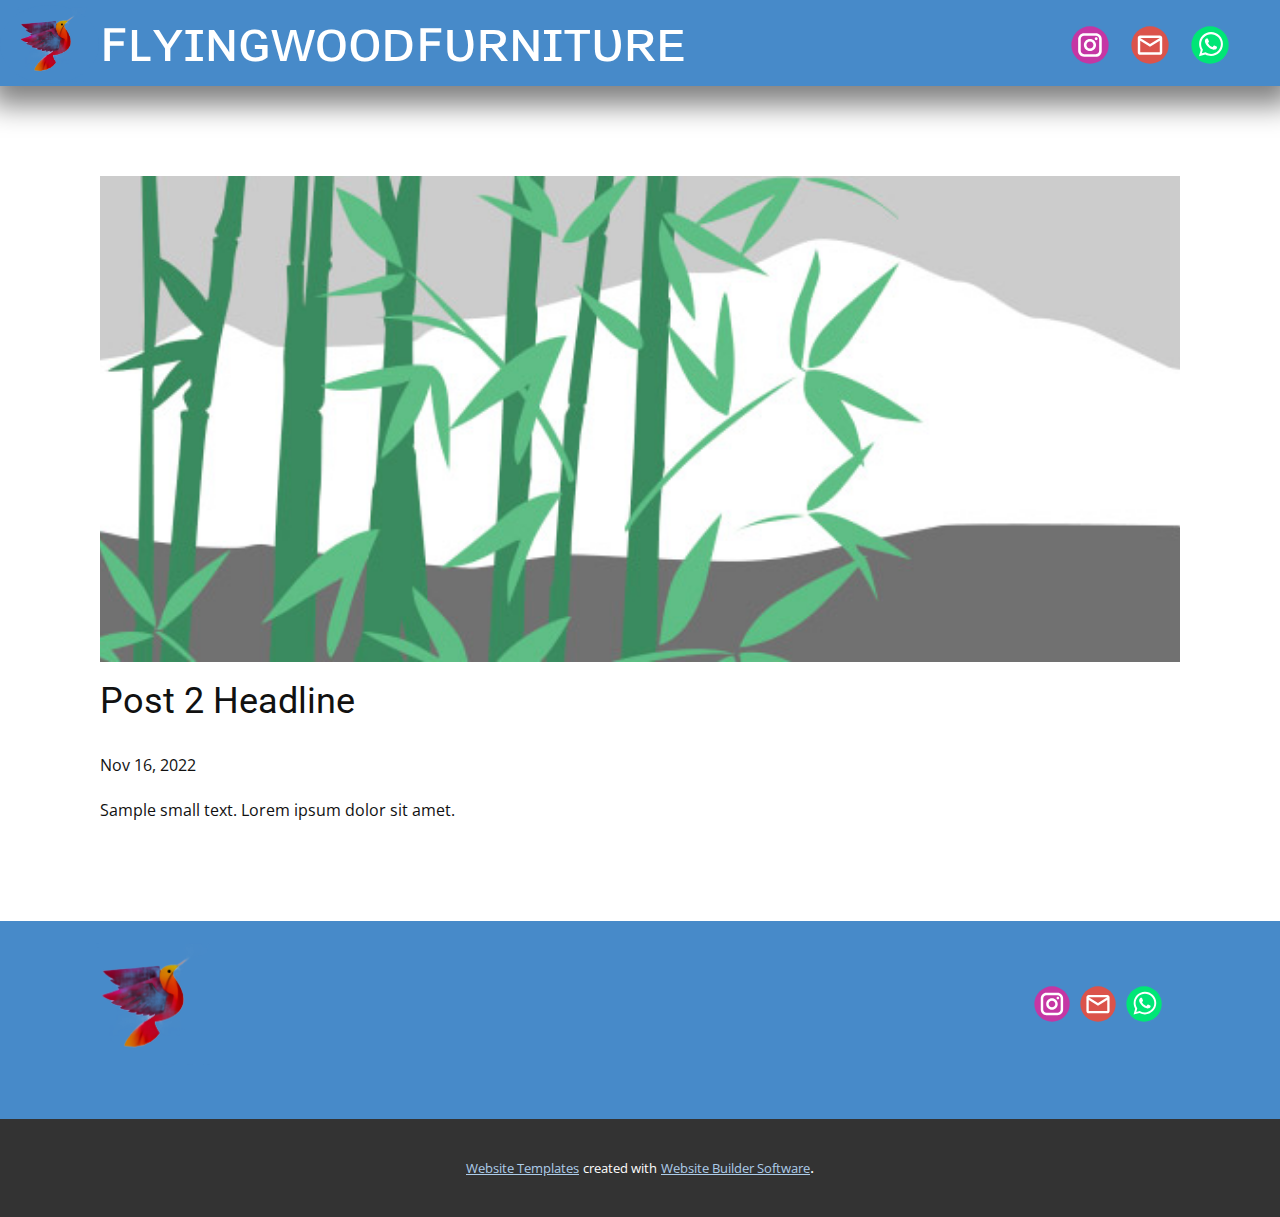
<file: blog/post-1.html>
<!DOCTYPE html>
<html style="font-size: 16px;" lang="en"><head>
    <meta name="viewport" content="width=device-width, initial-scale=1.0">
    <meta charset="utf-8">
    <meta name="keywords" content="Post 1 Headline">
    <meta name="description" content="">
    <title>Post 2 Headline</title>
    <link rel="stylesheet" href="../nicepage.css" media="screen">
<link rel="stylesheet" href="../Post-Template.css" media="screen">
    <script class="u-script" type="text/javascript" src="../jquery.js" defer=""></script>
    <script class="u-script" type="text/javascript" src="../nicepage.js" defer=""></script>
    <meta name="generator" content="Nicepage 4.21.12, nicepage.com">
    <link id="u-theme-google-font" rel="stylesheet" href="https://fonts.googleapis.com/css?family=Roboto:100,100i,300,300i,400,400i,500,500i,700,700i,900,900i|Open+Sans:300,300i,400,400i,500,500i,600,600i,700,700i,800,800i">
    
    
    <script type="application/ld+json">{
		"@context": "http://schema.org",
		"@type": "Organization",
		"name": "",
		"logo": "images/Picsart_23-04-02_21-05-37-175.png?rand=d685",
		"sameAs": [
				"https://instagram.com/flyingwoodfurniture?igshid=Mzc1MmZhNjY=",
				"mailto:flyingwoodfuniture1234@gmail.com?subject=customer",
				"tel:+918308719399",
				"https://instagram.com/flyingwoodfurniture?igshid=Mzc1MmZhNjY=",
				"mailto:flyingwoodfuniture1234@gmail.com?subject=customer",
				"tel:+918308719399"
		]
}</script>
    <meta name="theme-color" content="#478ac9">
  </head>
  <body class="u-body u-xl-mode" data-lang="en"><header class="u-align-center-sm u-align-center-xs u-box-shadow u-clearfix u-header u-palette-1-base u-valign-middle-md u-header" id="sec-4468"><p class="u-text u-text-1">ꜰʟʏɪɴɢᴡᴏᴏᴅꜰᴜʀɴɪᴛᴜʀᴇ</p><div class="u-hidden-sm u-hidden-xs u-social-icons u-spacing-22 u-social-icons-1" data-animation-name="flipIn" data-animation-duration="1000" data-animation-direction="X" data-animation-delay="0">
        <a class="u-social-url" title="instagram" target="_blank" href="https://instagram.com/flyingwoodfurniture?igshid=Mzc1MmZhNjY="><span class="u-icon u-social-icon u-social-instagram u-icon-1"><svg class="u-svg-link" preserveAspectRatio="xMidYMin slice" viewBox="0 0 112 112" style=""><use xmlns:xlink="http://www.w3.org/1999/xlink" xlink:href="#svg-c444"></use></svg><svg class="u-svg-content" viewBox="0 0 112 112" x="0" y="0" id="svg-c444"><circle fill="currentColor" cx="56.1" cy="56.1" r="55"></circle><path fill="#FFFFFF" d="M55.9,38.2c-9.9,0-17.9,8-17.9,17.9C38,66,46,74,55.9,74c9.9,0,17.9-8,17.9-17.9C73.8,46.2,65.8,38.2,55.9,38.2
            z M55.9,66.4c-5.7,0-10.3-4.6-10.3-10.3c-0.1-5.7,4.6-10.3,10.3-10.3c5.7,0,10.3,4.6,10.3,10.3C66.2,61.8,61.6,66.4,55.9,66.4z"></path><path fill="#FFFFFF" d="M74.3,33.5c-2.3,0-4.2,1.9-4.2,4.2s1.9,4.2,4.2,4.2s4.2-1.9,4.2-4.2S76.6,33.5,74.3,33.5z"></path><path fill="#FFFFFF" d="M73.1,21.3H38.6c-9.7,0-17.5,7.9-17.5,17.5v34.5c0,9.7,7.9,17.6,17.5,17.6h34.5c9.7,0,17.5-7.9,17.5-17.5V38.8
            C90.6,29.1,82.7,21.3,73.1,21.3z M83,73.3c0,5.5-4.5,9.9-9.9,9.9H38.6c-5.5,0-9.9-4.5-9.9-9.9V38.8c0-5.5,4.5-9.9,9.9-9.9h34.5
            c5.5,0,9.9,4.5,9.9,9.9V73.3z"></path></svg></span>
        </a>
        <a class="u-social-url" target="_blank" data-type="Email" title="Email" href="../mailto:flyingwoodfuniture1234@gmail.com?subject=customer"><span class="u-icon u-social-email u-social-icon u-icon-2"><svg class="u-svg-link" preserveAspectRatio="xMidYMin slice" viewBox="0 0 112 112" style=""><use xmlns:xlink="http://www.w3.org/1999/xlink" xlink:href="#svg-f57b"></use></svg><svg class="u-svg-content" viewBox="0 0 112 112" x="0" y="0" id="svg-f57b"><circle fill="currentColor" cx="56.1" cy="56.1" r="55"></circle><path id="path3864" fill="#FFFFFF" d="M27.2,28h57.6c4,0,7.2,3.2,7.2,7.2l0,0v42.7c0,3.9-3.2,7.2-7.2,7.2l0,0H27.2
	c-4,0-7.2-3.2-7.2-7.2V35.2C20,31.1,23.2,28,27.2,28 M56,52.9l28.8-17.8H27.2L56,52.9 M27.2,77.7h57.6V43.5L56,61.3L27.2,43.5V77.7z
	"></path></svg></span>
        </a>
        <a class="u-social-url" target="_blank" data-type="Whatsapp" title="Whatsapp" href="../tel:+918308719399"><span class="u-icon u-social-icon u-social-whatsapp u-icon-3"><svg class="u-svg-link" preserveAspectRatio="xMidYMin slice" viewBox="0 0 112 112" style=""><use xmlns:xlink="http://www.w3.org/1999/xlink" xlink:href="#svg-3ed2"></use></svg><svg class="u-svg-content" viewBox="0 0 112 112" x="0" y="0" id="svg-3ed2"><circle fill="currentColor" cx="56.1" cy="56.1" r="55"></circle><path fill="#FFFFFF" d="M83.8,28.3C77.2,21.7,68.4,18,59,18c-19.3,0-35.1,15.7-35.1,35.1c0,6.2,1.6,12.2,4.7,17.5l-5,18.2L42.2,84
	c5.1,2.8,10.9,4.3,16.8,4.3h0l0,0c19.3,0,35.1-15.7,35.1-35.1C94.1,43.8,90.5,35,83.8,28.3 M59,82.3L59,82.3
	c-5.2,0-10.4-1.4-14.9-4.1l-1.1-0.6l-11,2.9L35,69.8l-0.7-1.1c-2.9-4.6-4.5-10-4.5-15.5C29.8,37,42.9,24,59,24
	c7.8,0,15.1,3,20.6,8.6c5.5,5.5,8.5,12.8,8.5,20.6C88.2,69.2,75.1,82.3,59,82.3 M75,60.5c-0.9-0.4-5.2-2.6-6-2.9
	c-0.8-0.3-1.4-0.4-2,0.4s-2.3,2.9-2.8,3.4c-0.5,0.6-1,0.7-1.9,0.2c-0.9-0.4-3.7-1.4-7.1-4.4c-2.6-2.3-4.4-5.2-4.9-6.1
	c-0.5-0.9-0.1-1.4,0.4-1.8c0.4-0.4,0.9-1,1.3-1.5c0.4-0.5,0.6-0.9,0.9-1.5c0.3-0.6,0.1-1.1-0.1-1.5c-0.2-0.4-2-4.8-2.7-6.5
	c-0.7-1.7-1.4-1.5-2-1.5c-0.5,0-1.1,0-1.7,0c-0.6,0-1.5,0.2-2.3,1.1c-0.8,0.9-3.1,3-3.1,7.3c0,4.3,3.1,8.5,3.6,9.1
	c0.4,0.6,6.2,9.4,15,13.2c2.1,0.9,3.7,1.4,5,1.8c2.1,0.7,4,0.6,5.5,0.3c1.7-0.3,5.2-2.1,5.9-4.2c0.7-2,0.7-3.8,0.5-4.2
	C76.5,61.1,75.9,60.9,75,60.5"></path></svg></span>
        </a>
      </div><span class="u-file-icon u-icon u-icon-circle u-palette-1-base u-icon-4"><img src="../images/Picsart_23-04-02_21-05-37-175.png" alt=""></span></header>
    <section class="u-align-center u-clearfix u-section-1" id="sec-18dd">
      <div class="u-clearfix u-sheet u-valign-middle-md u-valign-middle-sm u-valign-middle-xs u-sheet-1"><!--post_details--><!--post_details_options_json--><!--{"source":""}--><!--/post_details_options_json--><!--blog_post-->
        <div class="u-container-style u-expanded-width u-post-details u-post-details-1">
          <div class="u-container-layout u-valign-middle u-container-layout-1"><!--blog_post_image-->
            <img alt="" class="u-blog-control u-expanded-width u-image u-image-default u-image-1" src="../images/68f64b9d.jpeg"><!--/blog_post_image--><!--blog_post_header-->
            <h2 class="u-blog-control u-text u-text-1">Post 2 Headline</h2><!--/blog_post_header--><!--blog_post_metadata-->
            <div class="u-blog-control u-metadata u-metadata-1"><!--blog_post_metadata_date-->
              <span class="u-meta-date u-meta-icon">Nov 16, 2022</span><!--/blog_post_metadata_date--><!--blog_post_metadata_category-->
              <!--/blog_post_metadata_category--><!--blog_post_metadata_comments-->
              <!--/blog_post_metadata_comments-->
            </div><!--/blog_post_metadata--><!--blog_post_content-->
            <div class="u-align-justify u-blog-control u-post-content u-text u-text-2 fr-view">
  Sample small text. Lorem ipsum dolor sit amet.
  </div><!--/blog_post_content-->
          </div>
        </div><!--/blog_post--><!--/post_details-->
      </div>
    </section>
    
    
    <footer class="u-clearfix u-footer u-palette-1-base" id="sec-91b1"><div class="u-clearfix u-sheet u-sheet-1">
        <div class="u-clearfix u-expanded-width u-gutter-30 u-hidden-sm u-layout-wrap u-layout-wrap-1">
          <div class="u-gutter-0 u-layout">
            <div class="u-layout-row">
              <div class="u-align-center-sm u-align-center-xs u-align-left-md u-align-left-xl u-container-style u-layout-cell u-left-cell u-size-20 u-size-30-md u-layout-cell-1">
                <div class="u-container-layout u-valign-bottom u-container-layout-1"><!--position-->
                  <div data-position="" class="u-position u-position-1"><!--block-->
                    <div class="u-block">
                      <div class="u-block-container u-clearfix"><!--block_header-->
                        <h5 class="u-block-header u-text u-text-1"><!--block_header_content-->
                          <br>
                          <br><!--/block_header_content-->
                        </h5><!--/block_header-->
                      </div>
                    </div><!--/block-->
                  </div><!--/position-->
                  <a href="https://nicepage.com" class="u-image u-logo u-image-1" data-image-width="2014" data-image-height="2014">
                    <img src="../images/Picsart_23-04-02_21-05-37-175.png?rand=d685" class="u-logo-image u-logo-image-1">
                  </a>
                </div>
              </div>
              <div class="u-align-center-sm u-align-right-md u-container-style u-hidden-xs u-layout-cell u-size-20 u-size-30-md u-layout-cell-2">
                <div class="u-container-layout u-valign-middle-lg u-valign-middle-md u-valign-middle-xl u-container-layout-2"></div>
              </div>
              <div class="u-align-center-sm u-align-center-xs u-align-left-md u-align-right-lg u-align-right-xl u-container-style u-hidden-md u-layout-cell u-right-cell u-size-20 u-size-30-md u-layout-cell-3">
                <div class="u-container-layout u-valign-middle-xl u-container-layout-3">
                  <div class="u-social-icons u-spacing-10 u-social-icons-1">
                    <a class="u-social-url" target="_blank" data-type="Instagram" title="Instagram" href="https://instagram.com/flyingwoodfurniture?igshid=Mzc1MmZhNjY="><span class="u-icon u-social-icon u-social-instagram u-icon-1"><svg class="u-svg-link" preserveAspectRatio="xMidYMin slice" viewBox="0 0 112 112" style=""><use xmlns:xlink="http://www.w3.org/1999/xlink" xlink:href="#svg-6b51"></use></svg><svg class="u-svg-content" viewBox="0 0 112 112" x="0" y="0" id="svg-6b51"><circle fill="currentColor" cx="56.1" cy="56.1" r="55"></circle><path fill="#FFFFFF" d="M55.9,38.2c-9.9,0-17.9,8-17.9,17.9C38,66,46,74,55.9,74c9.9,0,17.9-8,17.9-17.9C73.8,46.2,65.8,38.2,55.9,38.2
            z M55.9,66.4c-5.7,0-10.3-4.6-10.3-10.3c-0.1-5.7,4.6-10.3,10.3-10.3c5.7,0,10.3,4.6,10.3,10.3C66.2,61.8,61.6,66.4,55.9,66.4z"></path><path fill="#FFFFFF" d="M74.3,33.5c-2.3,0-4.2,1.9-4.2,4.2s1.9,4.2,4.2,4.2s4.2-1.9,4.2-4.2S76.6,33.5,74.3,33.5z"></path><path fill="#FFFFFF" d="M73.1,21.3H38.6c-9.7,0-17.5,7.9-17.5,17.5v34.5c0,9.7,7.9,17.6,17.5,17.6h34.5c9.7,0,17.5-7.9,17.5-17.5V38.8
            C90.6,29.1,82.7,21.3,73.1,21.3z M83,73.3c0,5.5-4.5,9.9-9.9,9.9H38.6c-5.5,0-9.9-4.5-9.9-9.9V38.8c0-5.5,4.5-9.9,9.9-9.9h34.5
            c5.5,0,9.9,4.5,9.9,9.9V73.3z"></path></svg></span>
                    </a>
                    <a class="u-social-url" target="_blank" data-type="Email" title="Email" href="../mailto:flyingwoodfuniture1234@gmail.com?subject=customer"><span class="u-icon u-social-email u-social-icon u-icon-2"><svg class="u-svg-link" preserveAspectRatio="xMidYMin slice" viewBox="0 0 112 112" style=""><use xmlns:xlink="http://www.w3.org/1999/xlink" xlink:href="#svg-cd95"></use></svg><svg class="u-svg-content" viewBox="0 0 112 112" x="0" y="0" id="svg-cd95"><circle fill="currentColor" cx="56.1" cy="56.1" r="55"></circle><path id="path3864" fill="#FFFFFF" d="M27.2,28h57.6c4,0,7.2,3.2,7.2,7.2l0,0v42.7c0,3.9-3.2,7.2-7.2,7.2l0,0H27.2
	c-4,0-7.2-3.2-7.2-7.2V35.2C20,31.1,23.2,28,27.2,28 M56,52.9l28.8-17.8H27.2L56,52.9 M27.2,77.7h57.6V43.5L56,61.3L27.2,43.5V77.7z
	"></path></svg></span>
                    </a>
                    <a class="u-social-url" target="_blank" data-type="Whatsapp" title="Whatsapp" href="../tel:+918308719399"><span class="u-icon u-social-icon u-social-whatsapp u-icon-3"><svg class="u-svg-link" preserveAspectRatio="xMidYMin slice" viewBox="0 0 112 112" style=""><use xmlns:xlink="http://www.w3.org/1999/xlink" xlink:href="#svg-578b"></use></svg><svg class="u-svg-content" viewBox="0 0 112 112" x="0" y="0" id="svg-578b"><circle fill="currentColor" cx="56.1" cy="56.1" r="55"></circle><path fill="#FFFFFF" d="M83.8,28.3C77.2,21.7,68.4,18,59,18c-19.3,0-35.1,15.7-35.1,35.1c0,6.2,1.6,12.2,4.7,17.5l-5,18.2L42.2,84
	c5.1,2.8,10.9,4.3,16.8,4.3h0l0,0c19.3,0,35.1-15.7,35.1-35.1C94.1,43.8,90.5,35,83.8,28.3 M59,82.3L59,82.3
	c-5.2,0-10.4-1.4-14.9-4.1l-1.1-0.6l-11,2.9L35,69.8l-0.7-1.1c-2.9-4.6-4.5-10-4.5-15.5C29.8,37,42.9,24,59,24
	c7.8,0,15.1,3,20.6,8.6c5.5,5.5,8.5,12.8,8.5,20.6C88.2,69.2,75.1,82.3,59,82.3 M75,60.5c-0.9-0.4-5.2-2.6-6-2.9
	c-0.8-0.3-1.4-0.4-2,0.4s-2.3,2.9-2.8,3.4c-0.5,0.6-1,0.7-1.9,0.2c-0.9-0.4-3.7-1.4-7.1-4.4c-2.6-2.3-4.4-5.2-4.9-6.1
	c-0.5-0.9-0.1-1.4,0.4-1.8c0.4-0.4,0.9-1,1.3-1.5c0.4-0.5,0.6-0.9,0.9-1.5c0.3-0.6,0.1-1.1-0.1-1.5c-0.2-0.4-2-4.8-2.7-6.5
	c-0.7-1.7-1.4-1.5-2-1.5c-0.5,0-1.1,0-1.7,0c-0.6,0-1.5,0.2-2.3,1.1c-0.8,0.9-3.1,3-3.1,7.3c0,4.3,3.1,8.5,3.6,9.1
	c0.4,0.6,6.2,9.4,15,13.2c2.1,0.9,3.7,1.4,5,1.8c2.1,0.7,4,0.6,5.5,0.3c1.7-0.3,5.2-2.1,5.9-4.2c0.7-2,0.7-3.8,0.5-4.2
	C76.5,61.1,75.9,60.9,75,60.5"></path></svg></span>
                    </a>
                  </div>
                </div>
              </div>
            </div>
          </div>
        </div>
      </div></footer>
    <section class="u-backlink u-clearfix u-grey-80">
      <a class="u-link" href="https://nicepage.com/website-templates" target="_blank">
        <span>Website Templates</span>
      </a>
      <p class="u-text">
        <span>created with</span>
      </p>
      <a class="u-link" href="" target="_blank">
        <span>Website Builder Software</span>
      </a>. 
    </section>
  
</body></html>
</file>
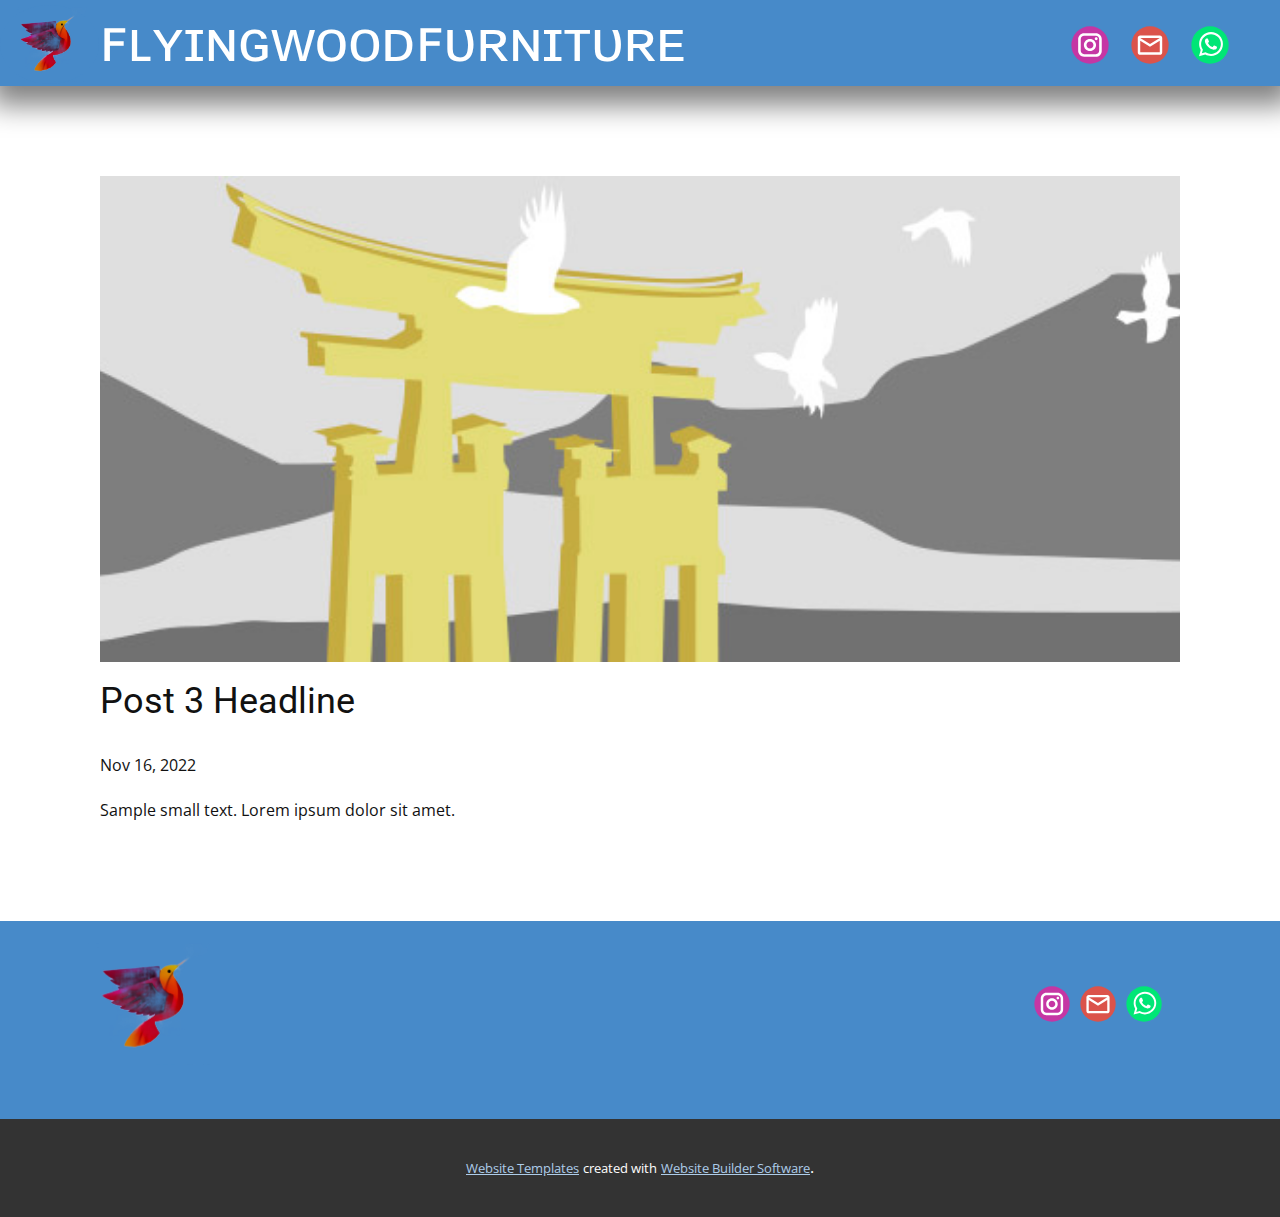
<file: blog/post-2.html>
<!DOCTYPE html>
<html style="font-size: 16px;" lang="en"><head>
    <meta name="viewport" content="width=device-width, initial-scale=1.0">
    <meta charset="utf-8">
    <meta name="keywords" content="Post 1 Headline">
    <meta name="description" content="">
    <title>Post 3 Headline</title>
    <link rel="stylesheet" href="../nicepage.css" media="screen">
<link rel="stylesheet" href="../Post-Template.css" media="screen">
    <script class="u-script" type="text/javascript" src="../jquery.js" defer=""></script>
    <script class="u-script" type="text/javascript" src="../nicepage.js" defer=""></script>
    <meta name="generator" content="Nicepage 4.21.12, nicepage.com">
    <link id="u-theme-google-font" rel="stylesheet" href="https://fonts.googleapis.com/css?family=Roboto:100,100i,300,300i,400,400i,500,500i,700,700i,900,900i|Open+Sans:300,300i,400,400i,500,500i,600,600i,700,700i,800,800i">
    
    
    <script type="application/ld+json">{
		"@context": "http://schema.org",
		"@type": "Organization",
		"name": "",
		"logo": "images/Picsart_23-04-02_21-05-37-175.png?rand=d685",
		"sameAs": [
				"https://instagram.com/flyingwoodfurniture?igshid=Mzc1MmZhNjY=",
				"mailto:flyingwoodfuniture1234@gmail.com?subject=customer",
				"tel:+918308719399",
				"https://instagram.com/flyingwoodfurniture?igshid=Mzc1MmZhNjY=",
				"mailto:flyingwoodfuniture1234@gmail.com?subject=customer",
				"tel:+918308719399"
		]
}</script>
    <meta name="theme-color" content="#478ac9">
  </head>
  <body class="u-body u-xl-mode" data-lang="en"><header class="u-align-center-sm u-align-center-xs u-box-shadow u-clearfix u-header u-palette-1-base u-valign-middle-md u-header" id="sec-4468"><p class="u-text u-text-1">ꜰʟʏɪɴɢᴡᴏᴏᴅꜰᴜʀɴɪᴛᴜʀᴇ</p><div class="u-hidden-sm u-hidden-xs u-social-icons u-spacing-22 u-social-icons-1" data-animation-name="flipIn" data-animation-duration="1000" data-animation-direction="X" data-animation-delay="0">
        <a class="u-social-url" title="instagram" target="_blank" href="https://instagram.com/flyingwoodfurniture?igshid=Mzc1MmZhNjY="><span class="u-icon u-social-icon u-social-instagram u-icon-1"><svg class="u-svg-link" preserveAspectRatio="xMidYMin slice" viewBox="0 0 112 112" style=""><use xmlns:xlink="http://www.w3.org/1999/xlink" xlink:href="#svg-c444"></use></svg><svg class="u-svg-content" viewBox="0 0 112 112" x="0" y="0" id="svg-c444"><circle fill="currentColor" cx="56.1" cy="56.1" r="55"></circle><path fill="#FFFFFF" d="M55.9,38.2c-9.9,0-17.9,8-17.9,17.9C38,66,46,74,55.9,74c9.9,0,17.9-8,17.9-17.9C73.8,46.2,65.8,38.2,55.9,38.2
            z M55.9,66.4c-5.7,0-10.3-4.6-10.3-10.3c-0.1-5.7,4.6-10.3,10.3-10.3c5.7,0,10.3,4.6,10.3,10.3C66.2,61.8,61.6,66.4,55.9,66.4z"></path><path fill="#FFFFFF" d="M74.3,33.5c-2.3,0-4.2,1.9-4.2,4.2s1.9,4.2,4.2,4.2s4.2-1.9,4.2-4.2S76.6,33.5,74.3,33.5z"></path><path fill="#FFFFFF" d="M73.1,21.3H38.6c-9.7,0-17.5,7.9-17.5,17.5v34.5c0,9.7,7.9,17.6,17.5,17.6h34.5c9.7,0,17.5-7.9,17.5-17.5V38.8
            C90.6,29.1,82.7,21.3,73.1,21.3z M83,73.3c0,5.5-4.5,9.9-9.9,9.9H38.6c-5.5,0-9.9-4.5-9.9-9.9V38.8c0-5.5,4.5-9.9,9.9-9.9h34.5
            c5.5,0,9.9,4.5,9.9,9.9V73.3z"></path></svg></span>
        </a>
        <a class="u-social-url" target="_blank" data-type="Email" title="Email" href="../mailto:flyingwoodfuniture1234@gmail.com?subject=customer"><span class="u-icon u-social-email u-social-icon u-icon-2"><svg class="u-svg-link" preserveAspectRatio="xMidYMin slice" viewBox="0 0 112 112" style=""><use xmlns:xlink="http://www.w3.org/1999/xlink" xlink:href="#svg-f57b"></use></svg><svg class="u-svg-content" viewBox="0 0 112 112" x="0" y="0" id="svg-f57b"><circle fill="currentColor" cx="56.1" cy="56.1" r="55"></circle><path id="path3864" fill="#FFFFFF" d="M27.2,28h57.6c4,0,7.2,3.2,7.2,7.2l0,0v42.7c0,3.9-3.2,7.2-7.2,7.2l0,0H27.2
	c-4,0-7.2-3.2-7.2-7.2V35.2C20,31.1,23.2,28,27.2,28 M56,52.9l28.8-17.8H27.2L56,52.9 M27.2,77.7h57.6V43.5L56,61.3L27.2,43.5V77.7z
	"></path></svg></span>
        </a>
        <a class="u-social-url" target="_blank" data-type="Whatsapp" title="Whatsapp" href="../tel:+918308719399"><span class="u-icon u-social-icon u-social-whatsapp u-icon-3"><svg class="u-svg-link" preserveAspectRatio="xMidYMin slice" viewBox="0 0 112 112" style=""><use xmlns:xlink="http://www.w3.org/1999/xlink" xlink:href="#svg-3ed2"></use></svg><svg class="u-svg-content" viewBox="0 0 112 112" x="0" y="0" id="svg-3ed2"><circle fill="currentColor" cx="56.1" cy="56.1" r="55"></circle><path fill="#FFFFFF" d="M83.8,28.3C77.2,21.7,68.4,18,59,18c-19.3,0-35.1,15.7-35.1,35.1c0,6.2,1.6,12.2,4.7,17.5l-5,18.2L42.2,84
	c5.1,2.8,10.9,4.3,16.8,4.3h0l0,0c19.3,0,35.1-15.7,35.1-35.1C94.1,43.8,90.5,35,83.8,28.3 M59,82.3L59,82.3
	c-5.2,0-10.4-1.4-14.9-4.1l-1.1-0.6l-11,2.9L35,69.8l-0.7-1.1c-2.9-4.6-4.5-10-4.5-15.5C29.8,37,42.9,24,59,24
	c7.8,0,15.1,3,20.6,8.6c5.5,5.5,8.5,12.8,8.5,20.6C88.2,69.2,75.1,82.3,59,82.3 M75,60.5c-0.9-0.4-5.2-2.6-6-2.9
	c-0.8-0.3-1.4-0.4-2,0.4s-2.3,2.9-2.8,3.4c-0.5,0.6-1,0.7-1.9,0.2c-0.9-0.4-3.7-1.4-7.1-4.4c-2.6-2.3-4.4-5.2-4.9-6.1
	c-0.5-0.9-0.1-1.4,0.4-1.8c0.4-0.4,0.9-1,1.3-1.5c0.4-0.5,0.6-0.9,0.9-1.5c0.3-0.6,0.1-1.1-0.1-1.5c-0.2-0.4-2-4.8-2.7-6.5
	c-0.7-1.7-1.4-1.5-2-1.5c-0.5,0-1.1,0-1.7,0c-0.6,0-1.5,0.2-2.3,1.1c-0.8,0.9-3.1,3-3.1,7.3c0,4.3,3.1,8.5,3.6,9.1
	c0.4,0.6,6.2,9.4,15,13.2c2.1,0.9,3.7,1.4,5,1.8c2.1,0.7,4,0.6,5.5,0.3c1.7-0.3,5.2-2.1,5.9-4.2c0.7-2,0.7-3.8,0.5-4.2
	C76.5,61.1,75.9,60.9,75,60.5"></path></svg></span>
        </a>
      </div><span class="u-file-icon u-icon u-icon-circle u-palette-1-base u-icon-4"><img src="../images/Picsart_23-04-02_21-05-37-175.png" alt=""></span></header>
    <section class="u-align-center u-clearfix u-section-1" id="sec-18dd">
      <div class="u-clearfix u-sheet u-valign-middle-md u-valign-middle-sm u-valign-middle-xs u-sheet-1"><!--post_details--><!--post_details_options_json--><!--{"source":""}--><!--/post_details_options_json--><!--blog_post-->
        <div class="u-container-style u-expanded-width u-post-details u-post-details-1">
          <div class="u-container-layout u-valign-middle u-container-layout-1"><!--blog_post_image-->
            <img alt="" class="u-blog-control u-expanded-width u-image u-image-default u-image-1" src="../images/8ad73f3c.jpeg"><!--/blog_post_image--><!--blog_post_header-->
            <h2 class="u-blog-control u-text u-text-1">Post 3 Headline</h2><!--/blog_post_header--><!--blog_post_metadata-->
            <div class="u-blog-control u-metadata u-metadata-1"><!--blog_post_metadata_date-->
              <span class="u-meta-date u-meta-icon">Nov 16, 2022</span><!--/blog_post_metadata_date--><!--blog_post_metadata_category-->
              <!--/blog_post_metadata_category--><!--blog_post_metadata_comments-->
              <!--/blog_post_metadata_comments-->
            </div><!--/blog_post_metadata--><!--blog_post_content-->
            <div class="u-align-justify u-blog-control u-post-content u-text u-text-2 fr-view">
  Sample small text. Lorem ipsum dolor sit amet.
  </div><!--/blog_post_content-->
          </div>
        </div><!--/blog_post--><!--/post_details-->
      </div>
    </section>
    
    
    <footer class="u-clearfix u-footer u-palette-1-base" id="sec-91b1"><div class="u-clearfix u-sheet u-sheet-1">
        <div class="u-clearfix u-expanded-width u-gutter-30 u-hidden-sm u-layout-wrap u-layout-wrap-1">
          <div class="u-gutter-0 u-layout">
            <div class="u-layout-row">
              <div class="u-align-center-sm u-align-center-xs u-align-left-md u-align-left-xl u-container-style u-layout-cell u-left-cell u-size-20 u-size-30-md u-layout-cell-1">
                <div class="u-container-layout u-valign-bottom u-container-layout-1"><!--position-->
                  <div data-position="" class="u-position u-position-1"><!--block-->
                    <div class="u-block">
                      <div class="u-block-container u-clearfix"><!--block_header-->
                        <h5 class="u-block-header u-text u-text-1"><!--block_header_content-->
                          <br>
                          <br><!--/block_header_content-->
                        </h5><!--/block_header-->
                      </div>
                    </div><!--/block-->
                  </div><!--/position-->
                  <a href="https://nicepage.com" class="u-image u-logo u-image-1" data-image-width="2014" data-image-height="2014">
                    <img src="../images/Picsart_23-04-02_21-05-37-175.png?rand=d685" class="u-logo-image u-logo-image-1">
                  </a>
                </div>
              </div>
              <div class="u-align-center-sm u-align-right-md u-container-style u-hidden-xs u-layout-cell u-size-20 u-size-30-md u-layout-cell-2">
                <div class="u-container-layout u-valign-middle-lg u-valign-middle-md u-valign-middle-xl u-container-layout-2"></div>
              </div>
              <div class="u-align-center-sm u-align-center-xs u-align-left-md u-align-right-lg u-align-right-xl u-container-style u-hidden-md u-layout-cell u-right-cell u-size-20 u-size-30-md u-layout-cell-3">
                <div class="u-container-layout u-valign-middle-xl u-container-layout-3">
                  <div class="u-social-icons u-spacing-10 u-social-icons-1">
                    <a class="u-social-url" target="_blank" data-type="Instagram" title="Instagram" href="https://instagram.com/flyingwoodfurniture?igshid=Mzc1MmZhNjY="><span class="u-icon u-social-icon u-social-instagram u-icon-1"><svg class="u-svg-link" preserveAspectRatio="xMidYMin slice" viewBox="0 0 112 112" style=""><use xmlns:xlink="http://www.w3.org/1999/xlink" xlink:href="#svg-6b51"></use></svg><svg class="u-svg-content" viewBox="0 0 112 112" x="0" y="0" id="svg-6b51"><circle fill="currentColor" cx="56.1" cy="56.1" r="55"></circle><path fill="#FFFFFF" d="M55.9,38.2c-9.9,0-17.9,8-17.9,17.9C38,66,46,74,55.9,74c9.9,0,17.9-8,17.9-17.9C73.8,46.2,65.8,38.2,55.9,38.2
            z M55.9,66.4c-5.7,0-10.3-4.6-10.3-10.3c-0.1-5.7,4.6-10.3,10.3-10.3c5.7,0,10.3,4.6,10.3,10.3C66.2,61.8,61.6,66.4,55.9,66.4z"></path><path fill="#FFFFFF" d="M74.3,33.5c-2.3,0-4.2,1.9-4.2,4.2s1.9,4.2,4.2,4.2s4.2-1.9,4.2-4.2S76.6,33.5,74.3,33.5z"></path><path fill="#FFFFFF" d="M73.1,21.3H38.6c-9.7,0-17.5,7.9-17.5,17.5v34.5c0,9.7,7.9,17.6,17.5,17.6h34.5c9.7,0,17.5-7.9,17.5-17.5V38.8
            C90.6,29.1,82.7,21.3,73.1,21.3z M83,73.3c0,5.5-4.5,9.9-9.9,9.9H38.6c-5.5,0-9.9-4.5-9.9-9.9V38.8c0-5.5,4.5-9.9,9.9-9.9h34.5
            c5.5,0,9.9,4.5,9.9,9.9V73.3z"></path></svg></span>
                    </a>
                    <a class="u-social-url" target="_blank" data-type="Email" title="Email" href="../mailto:flyingwoodfuniture1234@gmail.com?subject=customer"><span class="u-icon u-social-email u-social-icon u-icon-2"><svg class="u-svg-link" preserveAspectRatio="xMidYMin slice" viewBox="0 0 112 112" style=""><use xmlns:xlink="http://www.w3.org/1999/xlink" xlink:href="#svg-cd95"></use></svg><svg class="u-svg-content" viewBox="0 0 112 112" x="0" y="0" id="svg-cd95"><circle fill="currentColor" cx="56.1" cy="56.1" r="55"></circle><path id="path3864" fill="#FFFFFF" d="M27.2,28h57.6c4,0,7.2,3.2,7.2,7.2l0,0v42.7c0,3.9-3.2,7.2-7.2,7.2l0,0H27.2
	c-4,0-7.2-3.2-7.2-7.2V35.2C20,31.1,23.2,28,27.2,28 M56,52.9l28.8-17.8H27.2L56,52.9 M27.2,77.7h57.6V43.5L56,61.3L27.2,43.5V77.7z
	"></path></svg></span>
                    </a>
                    <a class="u-social-url" target="_blank" data-type="Whatsapp" title="Whatsapp" href="../tel:+918308719399"><span class="u-icon u-social-icon u-social-whatsapp u-icon-3"><svg class="u-svg-link" preserveAspectRatio="xMidYMin slice" viewBox="0 0 112 112" style=""><use xmlns:xlink="http://www.w3.org/1999/xlink" xlink:href="#svg-578b"></use></svg><svg class="u-svg-content" viewBox="0 0 112 112" x="0" y="0" id="svg-578b"><circle fill="currentColor" cx="56.1" cy="56.1" r="55"></circle><path fill="#FFFFFF" d="M83.8,28.3C77.2,21.7,68.4,18,59,18c-19.3,0-35.1,15.7-35.1,35.1c0,6.2,1.6,12.2,4.7,17.5l-5,18.2L42.2,84
	c5.1,2.8,10.9,4.3,16.8,4.3h0l0,0c19.3,0,35.1-15.7,35.1-35.1C94.1,43.8,90.5,35,83.8,28.3 M59,82.3L59,82.3
	c-5.2,0-10.4-1.4-14.9-4.1l-1.1-0.6l-11,2.9L35,69.8l-0.7-1.1c-2.9-4.6-4.5-10-4.5-15.5C29.8,37,42.9,24,59,24
	c7.8,0,15.1,3,20.6,8.6c5.5,5.5,8.5,12.8,8.5,20.6C88.2,69.2,75.1,82.3,59,82.3 M75,60.5c-0.9-0.4-5.2-2.6-6-2.9
	c-0.8-0.3-1.4-0.4-2,0.4s-2.3,2.9-2.8,3.4c-0.5,0.6-1,0.7-1.9,0.2c-0.9-0.4-3.7-1.4-7.1-4.4c-2.6-2.3-4.4-5.2-4.9-6.1
	c-0.5-0.9-0.1-1.4,0.4-1.8c0.4-0.4,0.9-1,1.3-1.5c0.4-0.5,0.6-0.9,0.9-1.5c0.3-0.6,0.1-1.1-0.1-1.5c-0.2-0.4-2-4.8-2.7-6.5
	c-0.7-1.7-1.4-1.5-2-1.5c-0.5,0-1.1,0-1.7,0c-0.6,0-1.5,0.2-2.3,1.1c-0.8,0.9-3.1,3-3.1,7.3c0,4.3,3.1,8.5,3.6,9.1
	c0.4,0.6,6.2,9.4,15,13.2c2.1,0.9,3.7,1.4,5,1.8c2.1,0.7,4,0.6,5.5,0.3c1.7-0.3,5.2-2.1,5.9-4.2c0.7-2,0.7-3.8,0.5-4.2
	C76.5,61.1,75.9,60.9,75,60.5"></path></svg></span>
                    </a>
                  </div>
                </div>
              </div>
            </div>
          </div>
        </div>
      </div></footer>
    <section class="u-backlink u-clearfix u-grey-80">
      <a class="u-link" href="https://nicepage.com/website-templates" target="_blank">
        <span>Website Templates</span>
      </a>
      <p class="u-text">
        <span>created with</span>
      </p>
      <a class="u-link" href="" target="_blank">
        <span>Website Builder Software</span>
      </a>. 
    </section>
  
</body></html>
</file>
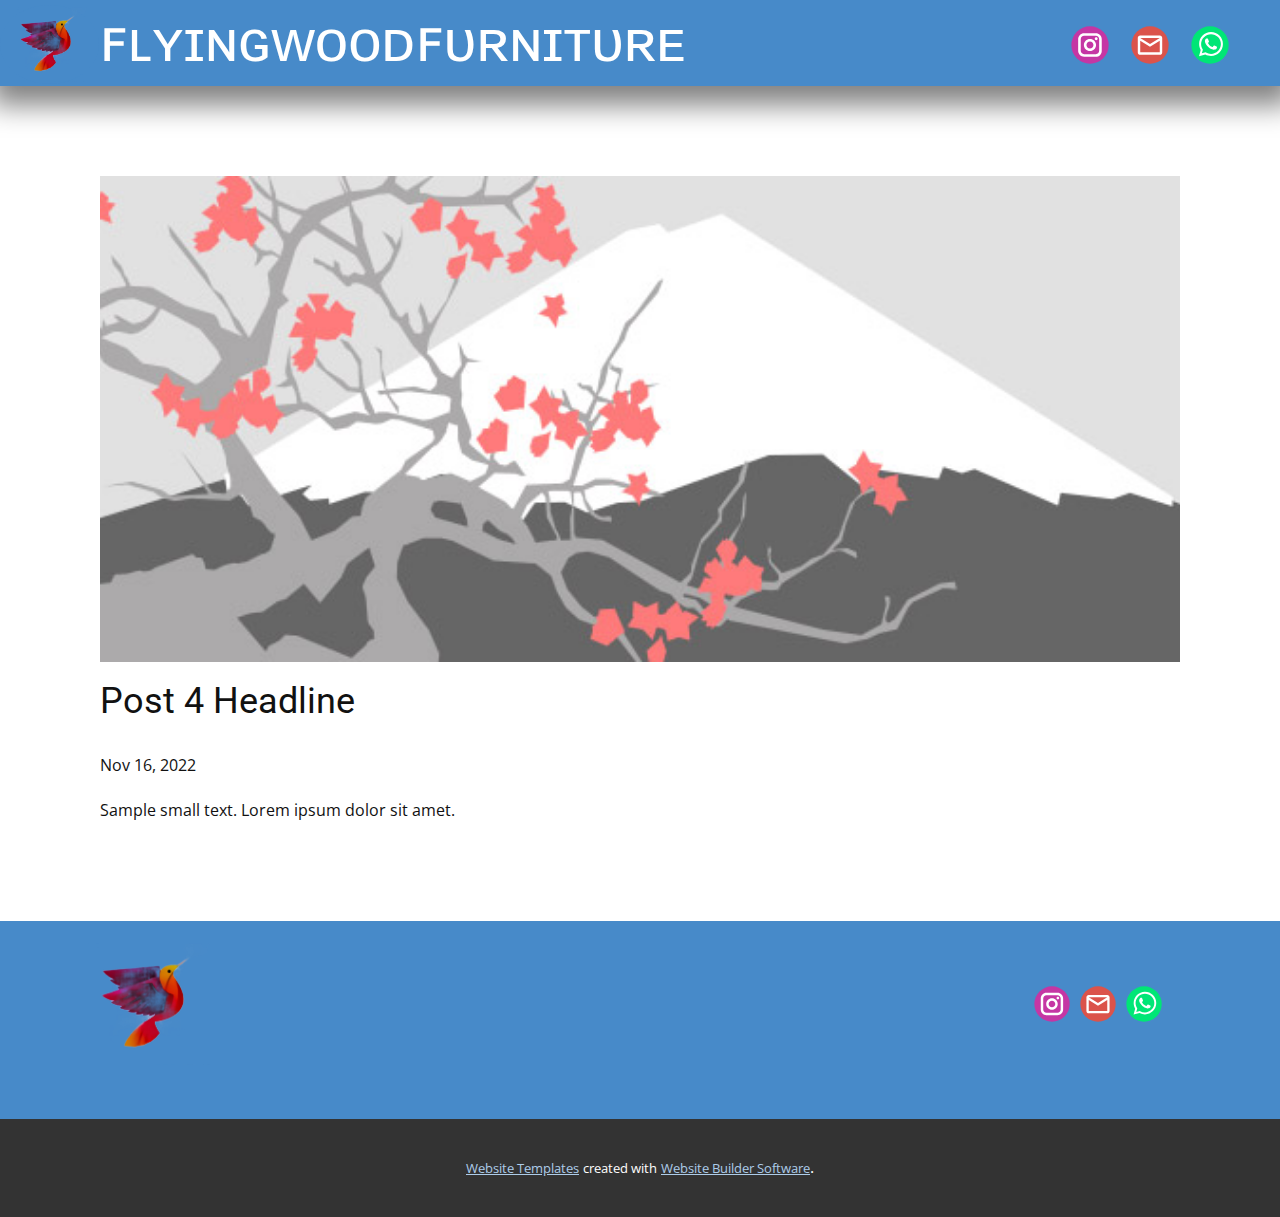
<file: blog/post-3.html>
<!DOCTYPE html>
<html style="font-size: 16px;" lang="en"><head>
    <meta name="viewport" content="width=device-width, initial-scale=1.0">
    <meta charset="utf-8">
    <meta name="keywords" content="Post 1 Headline">
    <meta name="description" content="">
    <title>Post 4 Headline</title>
    <link rel="stylesheet" href="../nicepage.css" media="screen">
<link rel="stylesheet" href="../Post-Template.css" media="screen">
    <script class="u-script" type="text/javascript" src="../jquery.js" defer=""></script>
    <script class="u-script" type="text/javascript" src="../nicepage.js" defer=""></script>
    <meta name="generator" content="Nicepage 4.21.12, nicepage.com">
    <link id="u-theme-google-font" rel="stylesheet" href="https://fonts.googleapis.com/css?family=Roboto:100,100i,300,300i,400,400i,500,500i,700,700i,900,900i|Open+Sans:300,300i,400,400i,500,500i,600,600i,700,700i,800,800i">
    
    
    <script type="application/ld+json">{
		"@context": "http://schema.org",
		"@type": "Organization",
		"name": "",
		"logo": "images/Picsart_23-04-02_21-05-37-175.png?rand=d685",
		"sameAs": [
				"https://instagram.com/flyingwoodfurniture?igshid=Mzc1MmZhNjY=",
				"mailto:flyingwoodfuniture1234@gmail.com?subject=customer",
				"tel:+918308719399",
				"https://instagram.com/flyingwoodfurniture?igshid=Mzc1MmZhNjY=",
				"mailto:flyingwoodfuniture1234@gmail.com?subject=customer",
				"tel:+918308719399"
		]
}</script>
    <meta name="theme-color" content="#478ac9">
  </head>
  <body class="u-body u-xl-mode" data-lang="en"><header class="u-align-center-sm u-align-center-xs u-box-shadow u-clearfix u-header u-palette-1-base u-valign-middle-md u-header" id="sec-4468"><p class="u-text u-text-1">ꜰʟʏɪɴɢᴡᴏᴏᴅꜰᴜʀɴɪᴛᴜʀᴇ</p><div class="u-hidden-sm u-hidden-xs u-social-icons u-spacing-22 u-social-icons-1" data-animation-name="flipIn" data-animation-duration="1000" data-animation-direction="X" data-animation-delay="0">
        <a class="u-social-url" title="instagram" target="_blank" href="https://instagram.com/flyingwoodfurniture?igshid=Mzc1MmZhNjY="><span class="u-icon u-social-icon u-social-instagram u-icon-1"><svg class="u-svg-link" preserveAspectRatio="xMidYMin slice" viewBox="0 0 112 112" style=""><use xmlns:xlink="http://www.w3.org/1999/xlink" xlink:href="#svg-c444"></use></svg><svg class="u-svg-content" viewBox="0 0 112 112" x="0" y="0" id="svg-c444"><circle fill="currentColor" cx="56.1" cy="56.1" r="55"></circle><path fill="#FFFFFF" d="M55.9,38.2c-9.9,0-17.9,8-17.9,17.9C38,66,46,74,55.9,74c9.9,0,17.9-8,17.9-17.9C73.8,46.2,65.8,38.2,55.9,38.2
            z M55.9,66.4c-5.7,0-10.3-4.6-10.3-10.3c-0.1-5.7,4.6-10.3,10.3-10.3c5.7,0,10.3,4.6,10.3,10.3C66.2,61.8,61.6,66.4,55.9,66.4z"></path><path fill="#FFFFFF" d="M74.3,33.5c-2.3,0-4.2,1.9-4.2,4.2s1.9,4.2,4.2,4.2s4.2-1.9,4.2-4.2S76.6,33.5,74.3,33.5z"></path><path fill="#FFFFFF" d="M73.1,21.3H38.6c-9.7,0-17.5,7.9-17.5,17.5v34.5c0,9.7,7.9,17.6,17.5,17.6h34.5c9.7,0,17.5-7.9,17.5-17.5V38.8
            C90.6,29.1,82.7,21.3,73.1,21.3z M83,73.3c0,5.5-4.5,9.9-9.9,9.9H38.6c-5.5,0-9.9-4.5-9.9-9.9V38.8c0-5.5,4.5-9.9,9.9-9.9h34.5
            c5.5,0,9.9,4.5,9.9,9.9V73.3z"></path></svg></span>
        </a>
        <a class="u-social-url" target="_blank" data-type="Email" title="Email" href="../mailto:flyingwoodfuniture1234@gmail.com?subject=customer"><span class="u-icon u-social-email u-social-icon u-icon-2"><svg class="u-svg-link" preserveAspectRatio="xMidYMin slice" viewBox="0 0 112 112" style=""><use xmlns:xlink="http://www.w3.org/1999/xlink" xlink:href="#svg-f57b"></use></svg><svg class="u-svg-content" viewBox="0 0 112 112" x="0" y="0" id="svg-f57b"><circle fill="currentColor" cx="56.1" cy="56.1" r="55"></circle><path id="path3864" fill="#FFFFFF" d="M27.2,28h57.6c4,0,7.2,3.2,7.2,7.2l0,0v42.7c0,3.9-3.2,7.2-7.2,7.2l0,0H27.2
	c-4,0-7.2-3.2-7.2-7.2V35.2C20,31.1,23.2,28,27.2,28 M56,52.9l28.8-17.8H27.2L56,52.9 M27.2,77.7h57.6V43.5L56,61.3L27.2,43.5V77.7z
	"></path></svg></span>
        </a>
        <a class="u-social-url" target="_blank" data-type="Whatsapp" title="Whatsapp" href="../tel:+918308719399"><span class="u-icon u-social-icon u-social-whatsapp u-icon-3"><svg class="u-svg-link" preserveAspectRatio="xMidYMin slice" viewBox="0 0 112 112" style=""><use xmlns:xlink="http://www.w3.org/1999/xlink" xlink:href="#svg-3ed2"></use></svg><svg class="u-svg-content" viewBox="0 0 112 112" x="0" y="0" id="svg-3ed2"><circle fill="currentColor" cx="56.1" cy="56.1" r="55"></circle><path fill="#FFFFFF" d="M83.8,28.3C77.2,21.7,68.4,18,59,18c-19.3,0-35.1,15.7-35.1,35.1c0,6.2,1.6,12.2,4.7,17.5l-5,18.2L42.2,84
	c5.1,2.8,10.9,4.3,16.8,4.3h0l0,0c19.3,0,35.1-15.7,35.1-35.1C94.1,43.8,90.5,35,83.8,28.3 M59,82.3L59,82.3
	c-5.2,0-10.4-1.4-14.9-4.1l-1.1-0.6l-11,2.9L35,69.8l-0.7-1.1c-2.9-4.6-4.5-10-4.5-15.5C29.8,37,42.9,24,59,24
	c7.8,0,15.1,3,20.6,8.6c5.5,5.5,8.5,12.8,8.5,20.6C88.2,69.2,75.1,82.3,59,82.3 M75,60.5c-0.9-0.4-5.2-2.6-6-2.9
	c-0.8-0.3-1.4-0.4-2,0.4s-2.3,2.9-2.8,3.4c-0.5,0.6-1,0.7-1.9,0.2c-0.9-0.4-3.7-1.4-7.1-4.4c-2.6-2.3-4.4-5.2-4.9-6.1
	c-0.5-0.9-0.1-1.4,0.4-1.8c0.4-0.4,0.9-1,1.3-1.5c0.4-0.5,0.6-0.9,0.9-1.5c0.3-0.6,0.1-1.1-0.1-1.5c-0.2-0.4-2-4.8-2.7-6.5
	c-0.7-1.7-1.4-1.5-2-1.5c-0.5,0-1.1,0-1.7,0c-0.6,0-1.5,0.2-2.3,1.1c-0.8,0.9-3.1,3-3.1,7.3c0,4.3,3.1,8.5,3.6,9.1
	c0.4,0.6,6.2,9.4,15,13.2c2.1,0.9,3.7,1.4,5,1.8c2.1,0.7,4,0.6,5.5,0.3c1.7-0.3,5.2-2.1,5.9-4.2c0.7-2,0.7-3.8,0.5-4.2
	C76.5,61.1,75.9,60.9,75,60.5"></path></svg></span>
        </a>
      </div><span class="u-file-icon u-icon u-icon-circle u-palette-1-base u-icon-4"><img src="../images/Picsart_23-04-02_21-05-37-175.png" alt=""></span></header>
    <section class="u-align-center u-clearfix u-section-1" id="sec-18dd">
      <div class="u-clearfix u-sheet u-valign-middle-md u-valign-middle-sm u-valign-middle-xs u-sheet-1"><!--post_details--><!--post_details_options_json--><!--{"source":""}--><!--/post_details_options_json--><!--blog_post-->
        <div class="u-container-style u-expanded-width u-post-details u-post-details-1">
          <div class="u-container-layout u-valign-middle u-container-layout-1"><!--blog_post_image-->
            <img alt="" class="u-blog-control u-expanded-width u-image u-image-default u-image-1" src="../images/0fd3416c.jpeg"><!--/blog_post_image--><!--blog_post_header-->
            <h2 class="u-blog-control u-text u-text-1">Post 4 Headline</h2><!--/blog_post_header--><!--blog_post_metadata-->
            <div class="u-blog-control u-metadata u-metadata-1"><!--blog_post_metadata_date-->
              <span class="u-meta-date u-meta-icon">Nov 16, 2022</span><!--/blog_post_metadata_date--><!--blog_post_metadata_category-->
              <!--/blog_post_metadata_category--><!--blog_post_metadata_comments-->
              <!--/blog_post_metadata_comments-->
            </div><!--/blog_post_metadata--><!--blog_post_content-->
            <div class="u-align-justify u-blog-control u-post-content u-text u-text-2 fr-view">
  Sample small text. Lorem ipsum dolor sit amet.
  </div><!--/blog_post_content-->
          </div>
        </div><!--/blog_post--><!--/post_details-->
      </div>
    </section>
    
    
    <footer class="u-clearfix u-footer u-palette-1-base" id="sec-91b1"><div class="u-clearfix u-sheet u-sheet-1">
        <div class="u-clearfix u-expanded-width u-gutter-30 u-hidden-sm u-layout-wrap u-layout-wrap-1">
          <div class="u-gutter-0 u-layout">
            <div class="u-layout-row">
              <div class="u-align-center-sm u-align-center-xs u-align-left-md u-align-left-xl u-container-style u-layout-cell u-left-cell u-size-20 u-size-30-md u-layout-cell-1">
                <div class="u-container-layout u-valign-bottom u-container-layout-1"><!--position-->
                  <div data-position="" class="u-position u-position-1"><!--block-->
                    <div class="u-block">
                      <div class="u-block-container u-clearfix"><!--block_header-->
                        <h5 class="u-block-header u-text u-text-1"><!--block_header_content-->
                          <br>
                          <br><!--/block_header_content-->
                        </h5><!--/block_header-->
                      </div>
                    </div><!--/block-->
                  </div><!--/position-->
                  <a href="https://nicepage.com" class="u-image u-logo u-image-1" data-image-width="2014" data-image-height="2014">
                    <img src="../images/Picsart_23-04-02_21-05-37-175.png?rand=d685" class="u-logo-image u-logo-image-1">
                  </a>
                </div>
              </div>
              <div class="u-align-center-sm u-align-right-md u-container-style u-hidden-xs u-layout-cell u-size-20 u-size-30-md u-layout-cell-2">
                <div class="u-container-layout u-valign-middle-lg u-valign-middle-md u-valign-middle-xl u-container-layout-2"></div>
              </div>
              <div class="u-align-center-sm u-align-center-xs u-align-left-md u-align-right-lg u-align-right-xl u-container-style u-hidden-md u-layout-cell u-right-cell u-size-20 u-size-30-md u-layout-cell-3">
                <div class="u-container-layout u-valign-middle-xl u-container-layout-3">
                  <div class="u-social-icons u-spacing-10 u-social-icons-1">
                    <a class="u-social-url" target="_blank" data-type="Instagram" title="Instagram" href="https://instagram.com/flyingwoodfurniture?igshid=Mzc1MmZhNjY="><span class="u-icon u-social-icon u-social-instagram u-icon-1"><svg class="u-svg-link" preserveAspectRatio="xMidYMin slice" viewBox="0 0 112 112" style=""><use xmlns:xlink="http://www.w3.org/1999/xlink" xlink:href="#svg-6b51"></use></svg><svg class="u-svg-content" viewBox="0 0 112 112" x="0" y="0" id="svg-6b51"><circle fill="currentColor" cx="56.1" cy="56.1" r="55"></circle><path fill="#FFFFFF" d="M55.9,38.2c-9.9,0-17.9,8-17.9,17.9C38,66,46,74,55.9,74c9.9,0,17.9-8,17.9-17.9C73.8,46.2,65.8,38.2,55.9,38.2
            z M55.9,66.4c-5.7,0-10.3-4.6-10.3-10.3c-0.1-5.7,4.6-10.3,10.3-10.3c5.7,0,10.3,4.6,10.3,10.3C66.2,61.8,61.6,66.4,55.9,66.4z"></path><path fill="#FFFFFF" d="M74.3,33.5c-2.3,0-4.2,1.9-4.2,4.2s1.9,4.2,4.2,4.2s4.2-1.9,4.2-4.2S76.6,33.5,74.3,33.5z"></path><path fill="#FFFFFF" d="M73.1,21.3H38.6c-9.7,0-17.5,7.9-17.5,17.5v34.5c0,9.7,7.9,17.6,17.5,17.6h34.5c9.7,0,17.5-7.9,17.5-17.5V38.8
            C90.6,29.1,82.7,21.3,73.1,21.3z M83,73.3c0,5.5-4.5,9.9-9.9,9.9H38.6c-5.5,0-9.9-4.5-9.9-9.9V38.8c0-5.5,4.5-9.9,9.9-9.9h34.5
            c5.5,0,9.9,4.5,9.9,9.9V73.3z"></path></svg></span>
                    </a>
                    <a class="u-social-url" target="_blank" data-type="Email" title="Email" href="../mailto:flyingwoodfuniture1234@gmail.com?subject=customer"><span class="u-icon u-social-email u-social-icon u-icon-2"><svg class="u-svg-link" preserveAspectRatio="xMidYMin slice" viewBox="0 0 112 112" style=""><use xmlns:xlink="http://www.w3.org/1999/xlink" xlink:href="#svg-cd95"></use></svg><svg class="u-svg-content" viewBox="0 0 112 112" x="0" y="0" id="svg-cd95"><circle fill="currentColor" cx="56.1" cy="56.1" r="55"></circle><path id="path3864" fill="#FFFFFF" d="M27.2,28h57.6c4,0,7.2,3.2,7.2,7.2l0,0v42.7c0,3.9-3.2,7.2-7.2,7.2l0,0H27.2
	c-4,0-7.2-3.2-7.2-7.2V35.2C20,31.1,23.2,28,27.2,28 M56,52.9l28.8-17.8H27.2L56,52.9 M27.2,77.7h57.6V43.5L56,61.3L27.2,43.5V77.7z
	"></path></svg></span>
                    </a>
                    <a class="u-social-url" target="_blank" data-type="Whatsapp" title="Whatsapp" href="../tel:+918308719399"><span class="u-icon u-social-icon u-social-whatsapp u-icon-3"><svg class="u-svg-link" preserveAspectRatio="xMidYMin slice" viewBox="0 0 112 112" style=""><use xmlns:xlink="http://www.w3.org/1999/xlink" xlink:href="#svg-578b"></use></svg><svg class="u-svg-content" viewBox="0 0 112 112" x="0" y="0" id="svg-578b"><circle fill="currentColor" cx="56.1" cy="56.1" r="55"></circle><path fill="#FFFFFF" d="M83.8,28.3C77.2,21.7,68.4,18,59,18c-19.3,0-35.1,15.7-35.1,35.1c0,6.2,1.6,12.2,4.7,17.5l-5,18.2L42.2,84
	c5.1,2.8,10.9,4.3,16.8,4.3h0l0,0c19.3,0,35.1-15.7,35.1-35.1C94.1,43.8,90.5,35,83.8,28.3 M59,82.3L59,82.3
	c-5.2,0-10.4-1.4-14.9-4.1l-1.1-0.6l-11,2.9L35,69.8l-0.7-1.1c-2.9-4.6-4.5-10-4.5-15.5C29.8,37,42.9,24,59,24
	c7.8,0,15.1,3,20.6,8.6c5.5,5.5,8.5,12.8,8.5,20.6C88.2,69.2,75.1,82.3,59,82.3 M75,60.5c-0.9-0.4-5.2-2.6-6-2.9
	c-0.8-0.3-1.4-0.4-2,0.4s-2.3,2.9-2.8,3.4c-0.5,0.6-1,0.7-1.9,0.2c-0.9-0.4-3.7-1.4-7.1-4.4c-2.6-2.3-4.4-5.2-4.9-6.1
	c-0.5-0.9-0.1-1.4,0.4-1.8c0.4-0.4,0.9-1,1.3-1.5c0.4-0.5,0.6-0.9,0.9-1.5c0.3-0.6,0.1-1.1-0.1-1.5c-0.2-0.4-2-4.8-2.7-6.5
	c-0.7-1.7-1.4-1.5-2-1.5c-0.5,0-1.1,0-1.7,0c-0.6,0-1.5,0.2-2.3,1.1c-0.8,0.9-3.1,3-3.1,7.3c0,4.3,3.1,8.5,3.6,9.1
	c0.4,0.6,6.2,9.4,15,13.2c2.1,0.9,3.7,1.4,5,1.8c2.1,0.7,4,0.6,5.5,0.3c1.7-0.3,5.2-2.1,5.9-4.2c0.7-2,0.7-3.8,0.5-4.2
	C76.5,61.1,75.9,60.9,75,60.5"></path></svg></span>
                    </a>
                  </div>
                </div>
              </div>
            </div>
          </div>
        </div>
      </div></footer>
    <section class="u-backlink u-clearfix u-grey-80">
      <a class="u-link" href="https://nicepage.com/website-templates" target="_blank">
        <span>Website Templates</span>
      </a>
      <p class="u-text">
        <span>created with</span>
      </p>
      <a class="u-link" href="" target="_blank">
        <span>Website Builder Software</span>
      </a>. 
    </section>
  
</body></html>
</file>
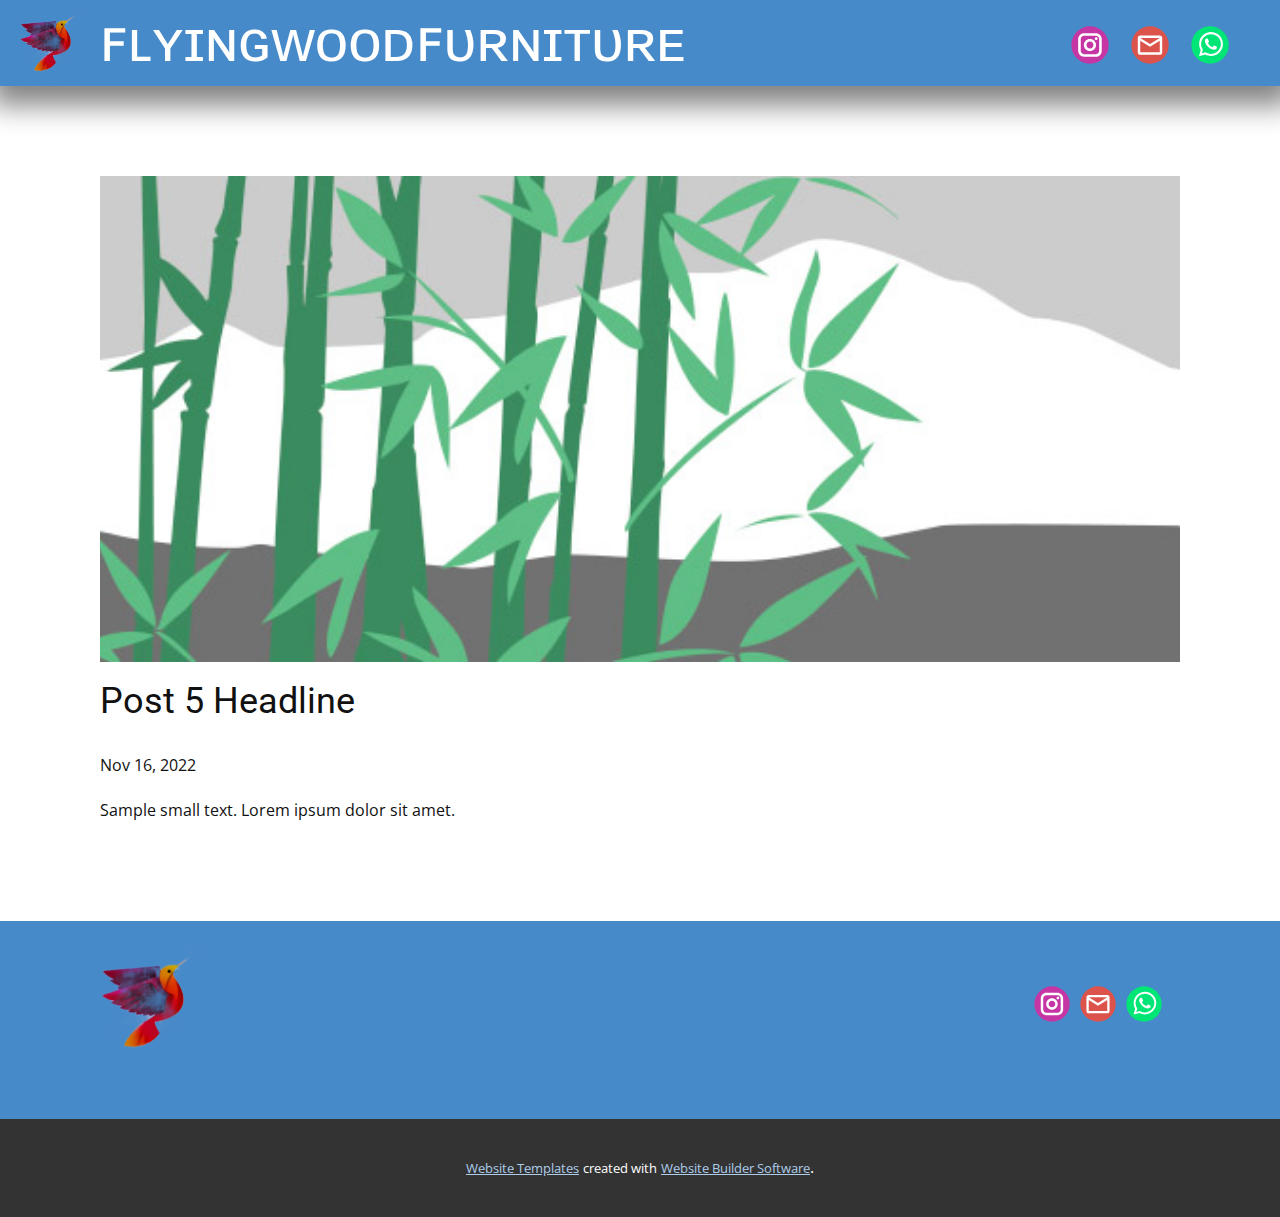
<file: blog/post-4.html>
<!DOCTYPE html>
<html style="font-size: 16px;" lang="en"><head>
    <meta name="viewport" content="width=device-width, initial-scale=1.0">
    <meta charset="utf-8">
    <meta name="keywords" content="Post 1 Headline">
    <meta name="description" content="">
    <title>Post 5 Headline</title>
    <link rel="stylesheet" href="../nicepage.css" media="screen">
<link rel="stylesheet" href="../Post-Template.css" media="screen">
    <script class="u-script" type="text/javascript" src="../jquery.js" defer=""></script>
    <script class="u-script" type="text/javascript" src="../nicepage.js" defer=""></script>
    <meta name="generator" content="Nicepage 4.21.12, nicepage.com">
    <link id="u-theme-google-font" rel="stylesheet" href="https://fonts.googleapis.com/css?family=Roboto:100,100i,300,300i,400,400i,500,500i,700,700i,900,900i|Open+Sans:300,300i,400,400i,500,500i,600,600i,700,700i,800,800i">
    
    
    <script type="application/ld+json">{
		"@context": "http://schema.org",
		"@type": "Organization",
		"name": "",
		"logo": "images/Picsart_23-04-02_21-05-37-175.png?rand=d685",
		"sameAs": [
				"https://instagram.com/flyingwoodfurniture?igshid=Mzc1MmZhNjY=",
				"mailto:flyingwoodfuniture1234@gmail.com?subject=customer",
				"tel:+918308719399",
				"https://instagram.com/flyingwoodfurniture?igshid=Mzc1MmZhNjY=",
				"mailto:flyingwoodfuniture1234@gmail.com?subject=customer",
				"tel:+918308719399"
		]
}</script>
    <meta name="theme-color" content="#478ac9">
  </head>
  <body class="u-body u-xl-mode" data-lang="en"><header class="u-align-center-sm u-align-center-xs u-box-shadow u-clearfix u-header u-palette-1-base u-valign-middle-md u-header" id="sec-4468"><p class="u-text u-text-1">ꜰʟʏɪɴɢᴡᴏᴏᴅꜰᴜʀɴɪᴛᴜʀᴇ</p><div class="u-hidden-sm u-hidden-xs u-social-icons u-spacing-22 u-social-icons-1" data-animation-name="flipIn" data-animation-duration="1000" data-animation-direction="X" data-animation-delay="0">
        <a class="u-social-url" title="instagram" target="_blank" href="https://instagram.com/flyingwoodfurniture?igshid=Mzc1MmZhNjY="><span class="u-icon u-social-icon u-social-instagram u-icon-1"><svg class="u-svg-link" preserveAspectRatio="xMidYMin slice" viewBox="0 0 112 112" style=""><use xmlns:xlink="http://www.w3.org/1999/xlink" xlink:href="#svg-c444"></use></svg><svg class="u-svg-content" viewBox="0 0 112 112" x="0" y="0" id="svg-c444"><circle fill="currentColor" cx="56.1" cy="56.1" r="55"></circle><path fill="#FFFFFF" d="M55.9,38.2c-9.9,0-17.9,8-17.9,17.9C38,66,46,74,55.9,74c9.9,0,17.9-8,17.9-17.9C73.8,46.2,65.8,38.2,55.9,38.2
            z M55.9,66.4c-5.7,0-10.3-4.6-10.3-10.3c-0.1-5.7,4.6-10.3,10.3-10.3c5.7,0,10.3,4.6,10.3,10.3C66.2,61.8,61.6,66.4,55.9,66.4z"></path><path fill="#FFFFFF" d="M74.3,33.5c-2.3,0-4.2,1.9-4.2,4.2s1.9,4.2,4.2,4.2s4.2-1.9,4.2-4.2S76.6,33.5,74.3,33.5z"></path><path fill="#FFFFFF" d="M73.1,21.3H38.6c-9.7,0-17.5,7.9-17.5,17.5v34.5c0,9.7,7.9,17.6,17.5,17.6h34.5c9.7,0,17.5-7.9,17.5-17.5V38.8
            C90.6,29.1,82.7,21.3,73.1,21.3z M83,73.3c0,5.5-4.5,9.9-9.9,9.9H38.6c-5.5,0-9.9-4.5-9.9-9.9V38.8c0-5.5,4.5-9.9,9.9-9.9h34.5
            c5.5,0,9.9,4.5,9.9,9.9V73.3z"></path></svg></span>
        </a>
        <a class="u-social-url" target="_blank" data-type="Email" title="Email" href="../mailto:flyingwoodfuniture1234@gmail.com?subject=customer"><span class="u-icon u-social-email u-social-icon u-icon-2"><svg class="u-svg-link" preserveAspectRatio="xMidYMin slice" viewBox="0 0 112 112" style=""><use xmlns:xlink="http://www.w3.org/1999/xlink" xlink:href="#svg-f57b"></use></svg><svg class="u-svg-content" viewBox="0 0 112 112" x="0" y="0" id="svg-f57b"><circle fill="currentColor" cx="56.1" cy="56.1" r="55"></circle><path id="path3864" fill="#FFFFFF" d="M27.2,28h57.6c4,0,7.2,3.2,7.2,7.2l0,0v42.7c0,3.9-3.2,7.2-7.2,7.2l0,0H27.2
	c-4,0-7.2-3.2-7.2-7.2V35.2C20,31.1,23.2,28,27.2,28 M56,52.9l28.8-17.8H27.2L56,52.9 M27.2,77.7h57.6V43.5L56,61.3L27.2,43.5V77.7z
	"></path></svg></span>
        </a>
        <a class="u-social-url" target="_blank" data-type="Whatsapp" title="Whatsapp" href="../tel:+918308719399"><span class="u-icon u-social-icon u-social-whatsapp u-icon-3"><svg class="u-svg-link" preserveAspectRatio="xMidYMin slice" viewBox="0 0 112 112" style=""><use xmlns:xlink="http://www.w3.org/1999/xlink" xlink:href="#svg-3ed2"></use></svg><svg class="u-svg-content" viewBox="0 0 112 112" x="0" y="0" id="svg-3ed2"><circle fill="currentColor" cx="56.1" cy="56.1" r="55"></circle><path fill="#FFFFFF" d="M83.8,28.3C77.2,21.7,68.4,18,59,18c-19.3,0-35.1,15.7-35.1,35.1c0,6.2,1.6,12.2,4.7,17.5l-5,18.2L42.2,84
	c5.1,2.8,10.9,4.3,16.8,4.3h0l0,0c19.3,0,35.1-15.7,35.1-35.1C94.1,43.8,90.5,35,83.8,28.3 M59,82.3L59,82.3
	c-5.2,0-10.4-1.4-14.9-4.1l-1.1-0.6l-11,2.9L35,69.8l-0.7-1.1c-2.9-4.6-4.5-10-4.5-15.5C29.8,37,42.9,24,59,24
	c7.8,0,15.1,3,20.6,8.6c5.5,5.5,8.5,12.8,8.5,20.6C88.2,69.2,75.1,82.3,59,82.3 M75,60.5c-0.9-0.4-5.2-2.6-6-2.9
	c-0.8-0.3-1.4-0.4-2,0.4s-2.3,2.9-2.8,3.4c-0.5,0.6-1,0.7-1.9,0.2c-0.9-0.4-3.7-1.4-7.1-4.4c-2.6-2.3-4.4-5.2-4.9-6.1
	c-0.5-0.9-0.1-1.4,0.4-1.8c0.4-0.4,0.9-1,1.3-1.5c0.4-0.5,0.6-0.9,0.9-1.5c0.3-0.6,0.1-1.1-0.1-1.5c-0.2-0.4-2-4.8-2.7-6.5
	c-0.7-1.7-1.4-1.5-2-1.5c-0.5,0-1.1,0-1.7,0c-0.6,0-1.5,0.2-2.3,1.1c-0.8,0.9-3.1,3-3.1,7.3c0,4.3,3.1,8.5,3.6,9.1
	c0.4,0.6,6.2,9.4,15,13.2c2.1,0.9,3.7,1.4,5,1.8c2.1,0.7,4,0.6,5.5,0.3c1.7-0.3,5.2-2.1,5.9-4.2c0.7-2,0.7-3.8,0.5-4.2
	C76.5,61.1,75.9,60.9,75,60.5"></path></svg></span>
        </a>
      </div><span class="u-file-icon u-icon u-icon-circle u-palette-1-base u-icon-4"><img src="../images/Picsart_23-04-02_21-05-37-175.png" alt=""></span></header>
    <section class="u-align-center u-clearfix u-section-1" id="sec-18dd">
      <div class="u-clearfix u-sheet u-valign-middle-md u-valign-middle-sm u-valign-middle-xs u-sheet-1"><!--post_details--><!--post_details_options_json--><!--{"source":""}--><!--/post_details_options_json--><!--blog_post-->
        <div class="u-container-style u-expanded-width u-post-details u-post-details-1">
          <div class="u-container-layout u-valign-middle u-container-layout-1"><!--blog_post_image-->
            <img alt="" class="u-blog-control u-expanded-width u-image u-image-default u-image-1" src="../images/68f64b9d.jpeg"><!--/blog_post_image--><!--blog_post_header-->
            <h2 class="u-blog-control u-text u-text-1">Post 5 Headline</h2><!--/blog_post_header--><!--blog_post_metadata-->
            <div class="u-blog-control u-metadata u-metadata-1"><!--blog_post_metadata_date-->
              <span class="u-meta-date u-meta-icon">Nov 16, 2022</span><!--/blog_post_metadata_date--><!--blog_post_metadata_category-->
              <!--/blog_post_metadata_category--><!--blog_post_metadata_comments-->
              <!--/blog_post_metadata_comments-->
            </div><!--/blog_post_metadata--><!--blog_post_content-->
            <div class="u-align-justify u-blog-control u-post-content u-text u-text-2 fr-view">
  Sample small text. Lorem ipsum dolor sit amet.
  </div><!--/blog_post_content-->
          </div>
        </div><!--/blog_post--><!--/post_details-->
      </div>
    </section>
    
    
    <footer class="u-clearfix u-footer u-palette-1-base" id="sec-91b1"><div class="u-clearfix u-sheet u-sheet-1">
        <div class="u-clearfix u-expanded-width u-gutter-30 u-hidden-sm u-layout-wrap u-layout-wrap-1">
          <div class="u-gutter-0 u-layout">
            <div class="u-layout-row">
              <div class="u-align-center-sm u-align-center-xs u-align-left-md u-align-left-xl u-container-style u-layout-cell u-left-cell u-size-20 u-size-30-md u-layout-cell-1">
                <div class="u-container-layout u-valign-bottom u-container-layout-1"><!--position-->
                  <div data-position="" class="u-position u-position-1"><!--block-->
                    <div class="u-block">
                      <div class="u-block-container u-clearfix"><!--block_header-->
                        <h5 class="u-block-header u-text u-text-1"><!--block_header_content-->
                          <br>
                          <br><!--/block_header_content-->
                        </h5><!--/block_header-->
                      </div>
                    </div><!--/block-->
                  </div><!--/position-->
                  <a href="https://nicepage.com" class="u-image u-logo u-image-1" data-image-width="2014" data-image-height="2014">
                    <img src="../images/Picsart_23-04-02_21-05-37-175.png?rand=d685" class="u-logo-image u-logo-image-1">
                  </a>
                </div>
              </div>
              <div class="u-align-center-sm u-align-right-md u-container-style u-hidden-xs u-layout-cell u-size-20 u-size-30-md u-layout-cell-2">
                <div class="u-container-layout u-valign-middle-lg u-valign-middle-md u-valign-middle-xl u-container-layout-2"></div>
              </div>
              <div class="u-align-center-sm u-align-center-xs u-align-left-md u-align-right-lg u-align-right-xl u-container-style u-hidden-md u-layout-cell u-right-cell u-size-20 u-size-30-md u-layout-cell-3">
                <div class="u-container-layout u-valign-middle-xl u-container-layout-3">
                  <div class="u-social-icons u-spacing-10 u-social-icons-1">
                    <a class="u-social-url" target="_blank" data-type="Instagram" title="Instagram" href="https://instagram.com/flyingwoodfurniture?igshid=Mzc1MmZhNjY="><span class="u-icon u-social-icon u-social-instagram u-icon-1"><svg class="u-svg-link" preserveAspectRatio="xMidYMin slice" viewBox="0 0 112 112" style=""><use xmlns:xlink="http://www.w3.org/1999/xlink" xlink:href="#svg-6b51"></use></svg><svg class="u-svg-content" viewBox="0 0 112 112" x="0" y="0" id="svg-6b51"><circle fill="currentColor" cx="56.1" cy="56.1" r="55"></circle><path fill="#FFFFFF" d="M55.9,38.2c-9.9,0-17.9,8-17.9,17.9C38,66,46,74,55.9,74c9.9,0,17.9-8,17.9-17.9C73.8,46.2,65.8,38.2,55.9,38.2
            z M55.9,66.4c-5.7,0-10.3-4.6-10.3-10.3c-0.1-5.7,4.6-10.3,10.3-10.3c5.7,0,10.3,4.6,10.3,10.3C66.2,61.8,61.6,66.4,55.9,66.4z"></path><path fill="#FFFFFF" d="M74.3,33.5c-2.3,0-4.2,1.9-4.2,4.2s1.9,4.2,4.2,4.2s4.2-1.9,4.2-4.2S76.6,33.5,74.3,33.5z"></path><path fill="#FFFFFF" d="M73.1,21.3H38.6c-9.7,0-17.5,7.9-17.5,17.5v34.5c0,9.7,7.9,17.6,17.5,17.6h34.5c9.7,0,17.5-7.9,17.5-17.5V38.8
            C90.6,29.1,82.7,21.3,73.1,21.3z M83,73.3c0,5.5-4.5,9.9-9.9,9.9H38.6c-5.5,0-9.9-4.5-9.9-9.9V38.8c0-5.5,4.5-9.9,9.9-9.9h34.5
            c5.5,0,9.9,4.5,9.9,9.9V73.3z"></path></svg></span>
                    </a>
                    <a class="u-social-url" target="_blank" data-type="Email" title="Email" href="../mailto:flyingwoodfuniture1234@gmail.com?subject=customer"><span class="u-icon u-social-email u-social-icon u-icon-2"><svg class="u-svg-link" preserveAspectRatio="xMidYMin slice" viewBox="0 0 112 112" style=""><use xmlns:xlink="http://www.w3.org/1999/xlink" xlink:href="#svg-cd95"></use></svg><svg class="u-svg-content" viewBox="0 0 112 112" x="0" y="0" id="svg-cd95"><circle fill="currentColor" cx="56.1" cy="56.1" r="55"></circle><path id="path3864" fill="#FFFFFF" d="M27.2,28h57.6c4,0,7.2,3.2,7.2,7.2l0,0v42.7c0,3.9-3.2,7.2-7.2,7.2l0,0H27.2
	c-4,0-7.2-3.2-7.2-7.2V35.2C20,31.1,23.2,28,27.2,28 M56,52.9l28.8-17.8H27.2L56,52.9 M27.2,77.7h57.6V43.5L56,61.3L27.2,43.5V77.7z
	"></path></svg></span>
                    </a>
                    <a class="u-social-url" target="_blank" data-type="Whatsapp" title="Whatsapp" href="../tel:+918308719399"><span class="u-icon u-social-icon u-social-whatsapp u-icon-3"><svg class="u-svg-link" preserveAspectRatio="xMidYMin slice" viewBox="0 0 112 112" style=""><use xmlns:xlink="http://www.w3.org/1999/xlink" xlink:href="#svg-578b"></use></svg><svg class="u-svg-content" viewBox="0 0 112 112" x="0" y="0" id="svg-578b"><circle fill="currentColor" cx="56.1" cy="56.1" r="55"></circle><path fill="#FFFFFF" d="M83.8,28.3C77.2,21.7,68.4,18,59,18c-19.3,0-35.1,15.7-35.1,35.1c0,6.2,1.6,12.2,4.7,17.5l-5,18.2L42.2,84
	c5.1,2.8,10.9,4.3,16.8,4.3h0l0,0c19.3,0,35.1-15.7,35.1-35.1C94.1,43.8,90.5,35,83.8,28.3 M59,82.3L59,82.3
	c-5.2,0-10.4-1.4-14.9-4.1l-1.1-0.6l-11,2.9L35,69.8l-0.7-1.1c-2.9-4.6-4.5-10-4.5-15.5C29.8,37,42.9,24,59,24
	c7.8,0,15.1,3,20.6,8.6c5.5,5.5,8.5,12.8,8.5,20.6C88.2,69.2,75.1,82.3,59,82.3 M75,60.5c-0.9-0.4-5.2-2.6-6-2.9
	c-0.8-0.3-1.4-0.4-2,0.4s-2.3,2.9-2.8,3.4c-0.5,0.6-1,0.7-1.9,0.2c-0.9-0.4-3.7-1.4-7.1-4.4c-2.6-2.3-4.4-5.2-4.9-6.1
	c-0.5-0.9-0.1-1.4,0.4-1.8c0.4-0.4,0.9-1,1.3-1.5c0.4-0.5,0.6-0.9,0.9-1.5c0.3-0.6,0.1-1.1-0.1-1.5c-0.2-0.4-2-4.8-2.7-6.5
	c-0.7-1.7-1.4-1.5-2-1.5c-0.5,0-1.1,0-1.7,0c-0.6,0-1.5,0.2-2.3,1.1c-0.8,0.9-3.1,3-3.1,7.3c0,4.3,3.1,8.5,3.6,9.1
	c0.4,0.6,6.2,9.4,15,13.2c2.1,0.9,3.7,1.4,5,1.8c2.1,0.7,4,0.6,5.5,0.3c1.7-0.3,5.2-2.1,5.9-4.2c0.7-2,0.7-3.8,0.5-4.2
	C76.5,61.1,75.9,60.9,75,60.5"></path></svg></span>
                    </a>
                  </div>
                </div>
              </div>
            </div>
          </div>
        </div>
      </div></footer>
    <section class="u-backlink u-clearfix u-grey-80">
      <a class="u-link" href="https://nicepage.com/website-templates" target="_blank">
        <span>Website Templates</span>
      </a>
      <p class="u-text">
        <span>created with</span>
      </p>
      <a class="u-link" href="" target="_blank">
        <span>Website Builder Software</span>
      </a>. 
    </section>
  
</body></html>
</file>
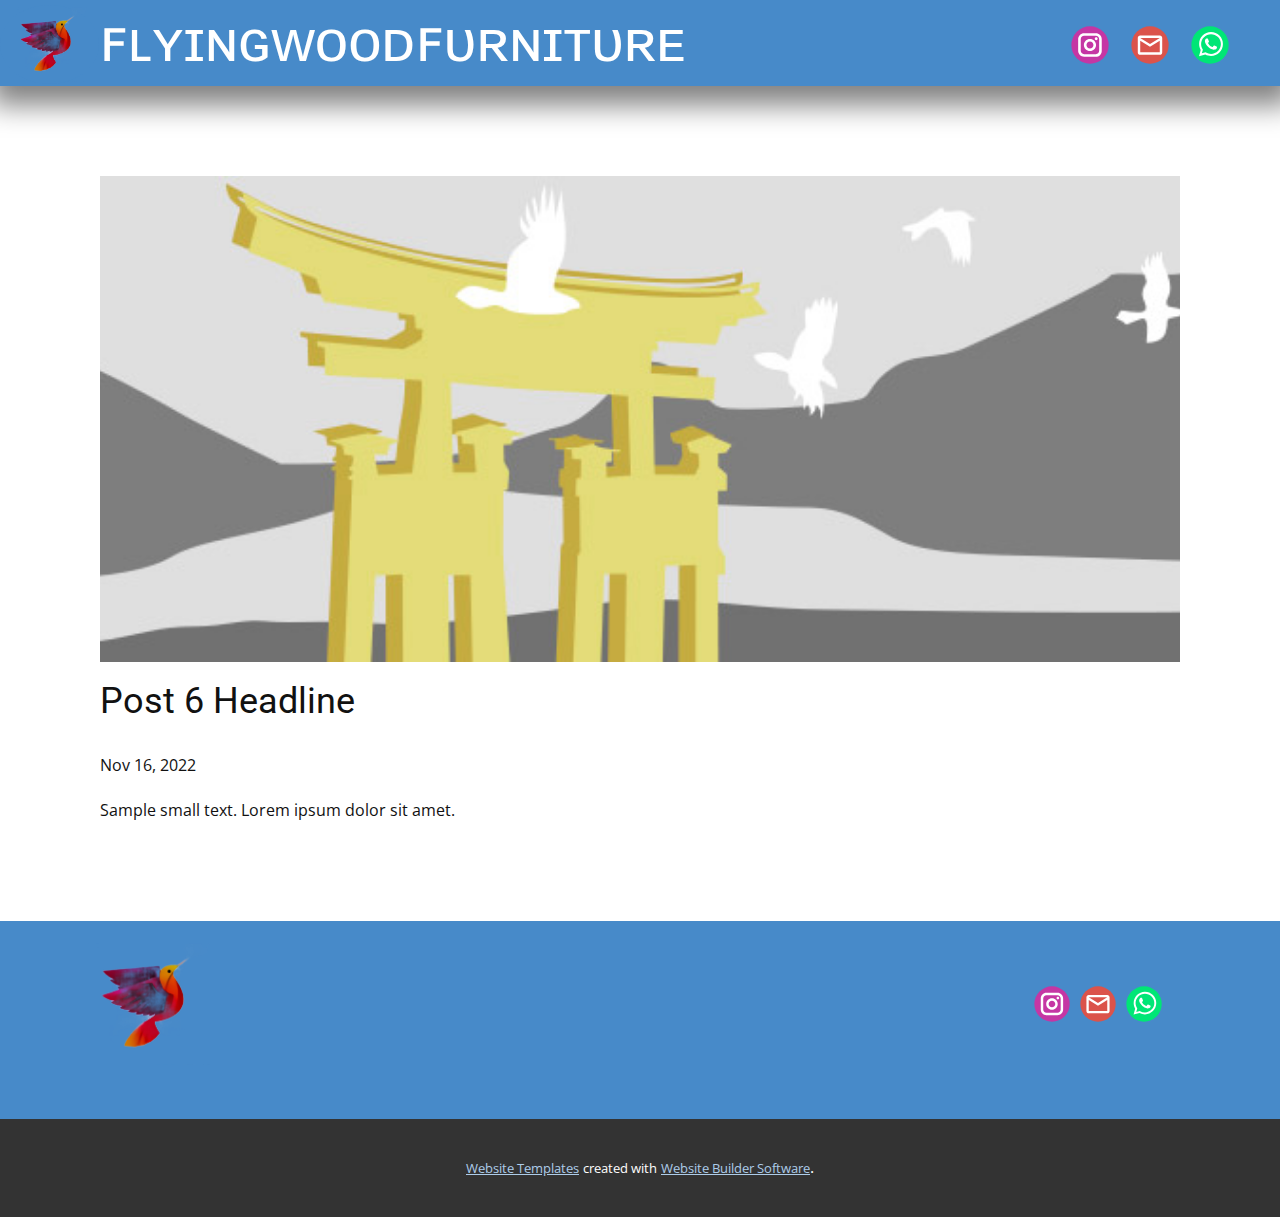
<file: blog/post-5.html>
<!DOCTYPE html>
<html style="font-size: 16px;" lang="en"><head>
    <meta name="viewport" content="width=device-width, initial-scale=1.0">
    <meta charset="utf-8">
    <meta name="keywords" content="Post 1 Headline">
    <meta name="description" content="">
    <title>Post 6 Headline</title>
    <link rel="stylesheet" href="../nicepage.css" media="screen">
<link rel="stylesheet" href="../Post-Template.css" media="screen">
    <script class="u-script" type="text/javascript" src="../jquery.js" defer=""></script>
    <script class="u-script" type="text/javascript" src="../nicepage.js" defer=""></script>
    <meta name="generator" content="Nicepage 4.21.12, nicepage.com">
    <link id="u-theme-google-font" rel="stylesheet" href="https://fonts.googleapis.com/css?family=Roboto:100,100i,300,300i,400,400i,500,500i,700,700i,900,900i|Open+Sans:300,300i,400,400i,500,500i,600,600i,700,700i,800,800i">
    
    
    <script type="application/ld+json">{
		"@context": "http://schema.org",
		"@type": "Organization",
		"name": "",
		"logo": "images/Picsart_23-04-02_21-05-37-175.png?rand=d685",
		"sameAs": [
				"https://instagram.com/flyingwoodfurniture?igshid=Mzc1MmZhNjY=",
				"mailto:flyingwoodfuniture1234@gmail.com?subject=customer",
				"tel:+918308719399",
				"https://instagram.com/flyingwoodfurniture?igshid=Mzc1MmZhNjY=",
				"mailto:flyingwoodfuniture1234@gmail.com?subject=customer",
				"tel:+918308719399"
		]
}</script>
    <meta name="theme-color" content="#478ac9">
  </head>
  <body class="u-body u-xl-mode" data-lang="en"><header class="u-align-center-sm u-align-center-xs u-box-shadow u-clearfix u-header u-palette-1-base u-valign-middle-md u-header" id="sec-4468"><p class="u-text u-text-1">ꜰʟʏɪɴɢᴡᴏᴏᴅꜰᴜʀɴɪᴛᴜʀᴇ</p><div class="u-hidden-sm u-hidden-xs u-social-icons u-spacing-22 u-social-icons-1" data-animation-name="flipIn" data-animation-duration="1000" data-animation-direction="X" data-animation-delay="0">
        <a class="u-social-url" title="instagram" target="_blank" href="https://instagram.com/flyingwoodfurniture?igshid=Mzc1MmZhNjY="><span class="u-icon u-social-icon u-social-instagram u-icon-1"><svg class="u-svg-link" preserveAspectRatio="xMidYMin slice" viewBox="0 0 112 112" style=""><use xmlns:xlink="http://www.w3.org/1999/xlink" xlink:href="#svg-c444"></use></svg><svg class="u-svg-content" viewBox="0 0 112 112" x="0" y="0" id="svg-c444"><circle fill="currentColor" cx="56.1" cy="56.1" r="55"></circle><path fill="#FFFFFF" d="M55.9,38.2c-9.9,0-17.9,8-17.9,17.9C38,66,46,74,55.9,74c9.9,0,17.9-8,17.9-17.9C73.8,46.2,65.8,38.2,55.9,38.2
            z M55.9,66.4c-5.7,0-10.3-4.6-10.3-10.3c-0.1-5.7,4.6-10.3,10.3-10.3c5.7,0,10.3,4.6,10.3,10.3C66.2,61.8,61.6,66.4,55.9,66.4z"></path><path fill="#FFFFFF" d="M74.3,33.5c-2.3,0-4.2,1.9-4.2,4.2s1.9,4.2,4.2,4.2s4.2-1.9,4.2-4.2S76.6,33.5,74.3,33.5z"></path><path fill="#FFFFFF" d="M73.1,21.3H38.6c-9.7,0-17.5,7.9-17.5,17.5v34.5c0,9.7,7.9,17.6,17.5,17.6h34.5c9.7,0,17.5-7.9,17.5-17.5V38.8
            C90.6,29.1,82.7,21.3,73.1,21.3z M83,73.3c0,5.5-4.5,9.9-9.9,9.9H38.6c-5.5,0-9.9-4.5-9.9-9.9V38.8c0-5.5,4.5-9.9,9.9-9.9h34.5
            c5.5,0,9.9,4.5,9.9,9.9V73.3z"></path></svg></span>
        </a>
        <a class="u-social-url" target="_blank" data-type="Email" title="Email" href="../mailto:flyingwoodfuniture1234@gmail.com?subject=customer"><span class="u-icon u-social-email u-social-icon u-icon-2"><svg class="u-svg-link" preserveAspectRatio="xMidYMin slice" viewBox="0 0 112 112" style=""><use xmlns:xlink="http://www.w3.org/1999/xlink" xlink:href="#svg-f57b"></use></svg><svg class="u-svg-content" viewBox="0 0 112 112" x="0" y="0" id="svg-f57b"><circle fill="currentColor" cx="56.1" cy="56.1" r="55"></circle><path id="path3864" fill="#FFFFFF" d="M27.2,28h57.6c4,0,7.2,3.2,7.2,7.2l0,0v42.7c0,3.9-3.2,7.2-7.2,7.2l0,0H27.2
	c-4,0-7.2-3.2-7.2-7.2V35.2C20,31.1,23.2,28,27.2,28 M56,52.9l28.8-17.8H27.2L56,52.9 M27.2,77.7h57.6V43.5L56,61.3L27.2,43.5V77.7z
	"></path></svg></span>
        </a>
        <a class="u-social-url" target="_blank" data-type="Whatsapp" title="Whatsapp" href="../tel:+918308719399"><span class="u-icon u-social-icon u-social-whatsapp u-icon-3"><svg class="u-svg-link" preserveAspectRatio="xMidYMin slice" viewBox="0 0 112 112" style=""><use xmlns:xlink="http://www.w3.org/1999/xlink" xlink:href="#svg-3ed2"></use></svg><svg class="u-svg-content" viewBox="0 0 112 112" x="0" y="0" id="svg-3ed2"><circle fill="currentColor" cx="56.1" cy="56.1" r="55"></circle><path fill="#FFFFFF" d="M83.8,28.3C77.2,21.7,68.4,18,59,18c-19.3,0-35.1,15.7-35.1,35.1c0,6.2,1.6,12.2,4.7,17.5l-5,18.2L42.2,84
	c5.1,2.8,10.9,4.3,16.8,4.3h0l0,0c19.3,0,35.1-15.7,35.1-35.1C94.1,43.8,90.5,35,83.8,28.3 M59,82.3L59,82.3
	c-5.2,0-10.4-1.4-14.9-4.1l-1.1-0.6l-11,2.9L35,69.8l-0.7-1.1c-2.9-4.6-4.5-10-4.5-15.5C29.8,37,42.9,24,59,24
	c7.8,0,15.1,3,20.6,8.6c5.5,5.5,8.5,12.8,8.5,20.6C88.2,69.2,75.1,82.3,59,82.3 M75,60.5c-0.9-0.4-5.2-2.6-6-2.9
	c-0.8-0.3-1.4-0.4-2,0.4s-2.3,2.9-2.8,3.4c-0.5,0.6-1,0.7-1.9,0.2c-0.9-0.4-3.7-1.4-7.1-4.4c-2.6-2.3-4.4-5.2-4.9-6.1
	c-0.5-0.9-0.1-1.4,0.4-1.8c0.4-0.4,0.9-1,1.3-1.5c0.4-0.5,0.6-0.9,0.9-1.5c0.3-0.6,0.1-1.1-0.1-1.5c-0.2-0.4-2-4.8-2.7-6.5
	c-0.7-1.7-1.4-1.5-2-1.5c-0.5,0-1.1,0-1.7,0c-0.6,0-1.5,0.2-2.3,1.1c-0.8,0.9-3.1,3-3.1,7.3c0,4.3,3.1,8.5,3.6,9.1
	c0.4,0.6,6.2,9.4,15,13.2c2.1,0.9,3.7,1.4,5,1.8c2.1,0.7,4,0.6,5.5,0.3c1.7-0.3,5.2-2.1,5.9-4.2c0.7-2,0.7-3.8,0.5-4.2
	C76.5,61.1,75.9,60.9,75,60.5"></path></svg></span>
        </a>
      </div><span class="u-file-icon u-icon u-icon-circle u-palette-1-base u-icon-4"><img src="../images/Picsart_23-04-02_21-05-37-175.png" alt=""></span></header>
    <section class="u-align-center u-clearfix u-section-1" id="sec-18dd">
      <div class="u-clearfix u-sheet u-valign-middle-md u-valign-middle-sm u-valign-middle-xs u-sheet-1"><!--post_details--><!--post_details_options_json--><!--{"source":""}--><!--/post_details_options_json--><!--blog_post-->
        <div class="u-container-style u-expanded-width u-post-details u-post-details-1">
          <div class="u-container-layout u-valign-middle u-container-layout-1"><!--blog_post_image-->
            <img alt="" class="u-blog-control u-expanded-width u-image u-image-default u-image-1" src="../images/8ad73f3c.jpeg"><!--/blog_post_image--><!--blog_post_header-->
            <h2 class="u-blog-control u-text u-text-1">Post 6 Headline</h2><!--/blog_post_header--><!--blog_post_metadata-->
            <div class="u-blog-control u-metadata u-metadata-1"><!--blog_post_metadata_date-->
              <span class="u-meta-date u-meta-icon">Nov 16, 2022</span><!--/blog_post_metadata_date--><!--blog_post_metadata_category-->
              <!--/blog_post_metadata_category--><!--blog_post_metadata_comments-->
              <!--/blog_post_metadata_comments-->
            </div><!--/blog_post_metadata--><!--blog_post_content-->
            <div class="u-align-justify u-blog-control u-post-content u-text u-text-2 fr-view">
  Sample small text. Lorem ipsum dolor sit amet.
  </div><!--/blog_post_content-->
          </div>
        </div><!--/blog_post--><!--/post_details-->
      </div>
    </section>
    
    
    <footer class="u-clearfix u-footer u-palette-1-base" id="sec-91b1"><div class="u-clearfix u-sheet u-sheet-1">
        <div class="u-clearfix u-expanded-width u-gutter-30 u-hidden-sm u-layout-wrap u-layout-wrap-1">
          <div class="u-gutter-0 u-layout">
            <div class="u-layout-row">
              <div class="u-align-center-sm u-align-center-xs u-align-left-md u-align-left-xl u-container-style u-layout-cell u-left-cell u-size-20 u-size-30-md u-layout-cell-1">
                <div class="u-container-layout u-valign-bottom u-container-layout-1"><!--position-->
                  <div data-position="" class="u-position u-position-1"><!--block-->
                    <div class="u-block">
                      <div class="u-block-container u-clearfix"><!--block_header-->
                        <h5 class="u-block-header u-text u-text-1"><!--block_header_content-->
                          <br>
                          <br><!--/block_header_content-->
                        </h5><!--/block_header-->
                      </div>
                    </div><!--/block-->
                  </div><!--/position-->
                  <a href="https://nicepage.com" class="u-image u-logo u-image-1" data-image-width="2014" data-image-height="2014">
                    <img src="../images/Picsart_23-04-02_21-05-37-175.png?rand=d685" class="u-logo-image u-logo-image-1">
                  </a>
                </div>
              </div>
              <div class="u-align-center-sm u-align-right-md u-container-style u-hidden-xs u-layout-cell u-size-20 u-size-30-md u-layout-cell-2">
                <div class="u-container-layout u-valign-middle-lg u-valign-middle-md u-valign-middle-xl u-container-layout-2"></div>
              </div>
              <div class="u-align-center-sm u-align-center-xs u-align-left-md u-align-right-lg u-align-right-xl u-container-style u-hidden-md u-layout-cell u-right-cell u-size-20 u-size-30-md u-layout-cell-3">
                <div class="u-container-layout u-valign-middle-xl u-container-layout-3">
                  <div class="u-social-icons u-spacing-10 u-social-icons-1">
                    <a class="u-social-url" target="_blank" data-type="Instagram" title="Instagram" href="https://instagram.com/flyingwoodfurniture?igshid=Mzc1MmZhNjY="><span class="u-icon u-social-icon u-social-instagram u-icon-1"><svg class="u-svg-link" preserveAspectRatio="xMidYMin slice" viewBox="0 0 112 112" style=""><use xmlns:xlink="http://www.w3.org/1999/xlink" xlink:href="#svg-6b51"></use></svg><svg class="u-svg-content" viewBox="0 0 112 112" x="0" y="0" id="svg-6b51"><circle fill="currentColor" cx="56.1" cy="56.1" r="55"></circle><path fill="#FFFFFF" d="M55.9,38.2c-9.9,0-17.9,8-17.9,17.9C38,66,46,74,55.9,74c9.9,0,17.9-8,17.9-17.9C73.8,46.2,65.8,38.2,55.9,38.2
            z M55.9,66.4c-5.7,0-10.3-4.6-10.3-10.3c-0.1-5.7,4.6-10.3,10.3-10.3c5.7,0,10.3,4.6,10.3,10.3C66.2,61.8,61.6,66.4,55.9,66.4z"></path><path fill="#FFFFFF" d="M74.3,33.5c-2.3,0-4.2,1.9-4.2,4.2s1.9,4.2,4.2,4.2s4.2-1.9,4.2-4.2S76.6,33.5,74.3,33.5z"></path><path fill="#FFFFFF" d="M73.1,21.3H38.6c-9.7,0-17.5,7.9-17.5,17.5v34.5c0,9.7,7.9,17.6,17.5,17.6h34.5c9.7,0,17.5-7.9,17.5-17.5V38.8
            C90.6,29.1,82.7,21.3,73.1,21.3z M83,73.3c0,5.5-4.5,9.9-9.9,9.9H38.6c-5.5,0-9.9-4.5-9.9-9.9V38.8c0-5.5,4.5-9.9,9.9-9.9h34.5
            c5.5,0,9.9,4.5,9.9,9.9V73.3z"></path></svg></span>
                    </a>
                    <a class="u-social-url" target="_blank" data-type="Email" title="Email" href="../mailto:flyingwoodfuniture1234@gmail.com?subject=customer"><span class="u-icon u-social-email u-social-icon u-icon-2"><svg class="u-svg-link" preserveAspectRatio="xMidYMin slice" viewBox="0 0 112 112" style=""><use xmlns:xlink="http://www.w3.org/1999/xlink" xlink:href="#svg-cd95"></use></svg><svg class="u-svg-content" viewBox="0 0 112 112" x="0" y="0" id="svg-cd95"><circle fill="currentColor" cx="56.1" cy="56.1" r="55"></circle><path id="path3864" fill="#FFFFFF" d="M27.2,28h57.6c4,0,7.2,3.2,7.2,7.2l0,0v42.7c0,3.9-3.2,7.2-7.2,7.2l0,0H27.2
	c-4,0-7.2-3.2-7.2-7.2V35.2C20,31.1,23.2,28,27.2,28 M56,52.9l28.8-17.8H27.2L56,52.9 M27.2,77.7h57.6V43.5L56,61.3L27.2,43.5V77.7z
	"></path></svg></span>
                    </a>
                    <a class="u-social-url" target="_blank" data-type="Whatsapp" title="Whatsapp" href="../tel:+918308719399"><span class="u-icon u-social-icon u-social-whatsapp u-icon-3"><svg class="u-svg-link" preserveAspectRatio="xMidYMin slice" viewBox="0 0 112 112" style=""><use xmlns:xlink="http://www.w3.org/1999/xlink" xlink:href="#svg-578b"></use></svg><svg class="u-svg-content" viewBox="0 0 112 112" x="0" y="0" id="svg-578b"><circle fill="currentColor" cx="56.1" cy="56.1" r="55"></circle><path fill="#FFFFFF" d="M83.8,28.3C77.2,21.7,68.4,18,59,18c-19.3,0-35.1,15.7-35.1,35.1c0,6.2,1.6,12.2,4.7,17.5l-5,18.2L42.2,84
	c5.1,2.8,10.9,4.3,16.8,4.3h0l0,0c19.3,0,35.1-15.7,35.1-35.1C94.1,43.8,90.5,35,83.8,28.3 M59,82.3L59,82.3
	c-5.2,0-10.4-1.4-14.9-4.1l-1.1-0.6l-11,2.9L35,69.8l-0.7-1.1c-2.9-4.6-4.5-10-4.5-15.5C29.8,37,42.9,24,59,24
	c7.8,0,15.1,3,20.6,8.6c5.5,5.5,8.5,12.8,8.5,20.6C88.2,69.2,75.1,82.3,59,82.3 M75,60.5c-0.9-0.4-5.2-2.6-6-2.9
	c-0.8-0.3-1.4-0.4-2,0.4s-2.3,2.9-2.8,3.4c-0.5,0.6-1,0.7-1.9,0.2c-0.9-0.4-3.7-1.4-7.1-4.4c-2.6-2.3-4.4-5.2-4.9-6.1
	c-0.5-0.9-0.1-1.4,0.4-1.8c0.4-0.4,0.9-1,1.3-1.5c0.4-0.5,0.6-0.9,0.9-1.5c0.3-0.6,0.1-1.1-0.1-1.5c-0.2-0.4-2-4.8-2.7-6.5
	c-0.7-1.7-1.4-1.5-2-1.5c-0.5,0-1.1,0-1.7,0c-0.6,0-1.5,0.2-2.3,1.1c-0.8,0.9-3.1,3-3.1,7.3c0,4.3,3.1,8.5,3.6,9.1
	c0.4,0.6,6.2,9.4,15,13.2c2.1,0.9,3.7,1.4,5,1.8c2.1,0.7,4,0.6,5.5,0.3c1.7-0.3,5.2-2.1,5.9-4.2c0.7-2,0.7-3.8,0.5-4.2
	C76.5,61.1,75.9,60.9,75,60.5"></path></svg></span>
                    </a>
                  </div>
                </div>
              </div>
            </div>
          </div>
        </div>
      </div></footer>
    <section class="u-backlink u-clearfix u-grey-80">
      <a class="u-link" href="https://nicepage.com/website-templates" target="_blank">
        <span>Website Templates</span>
      </a>
      <p class="u-text">
        <span>created with</span>
      </p>
      <a class="u-link" href="" target="_blank">
        <span>Website Builder Software</span>
      </a>. 
    </section>
  
</body></html>
</file>
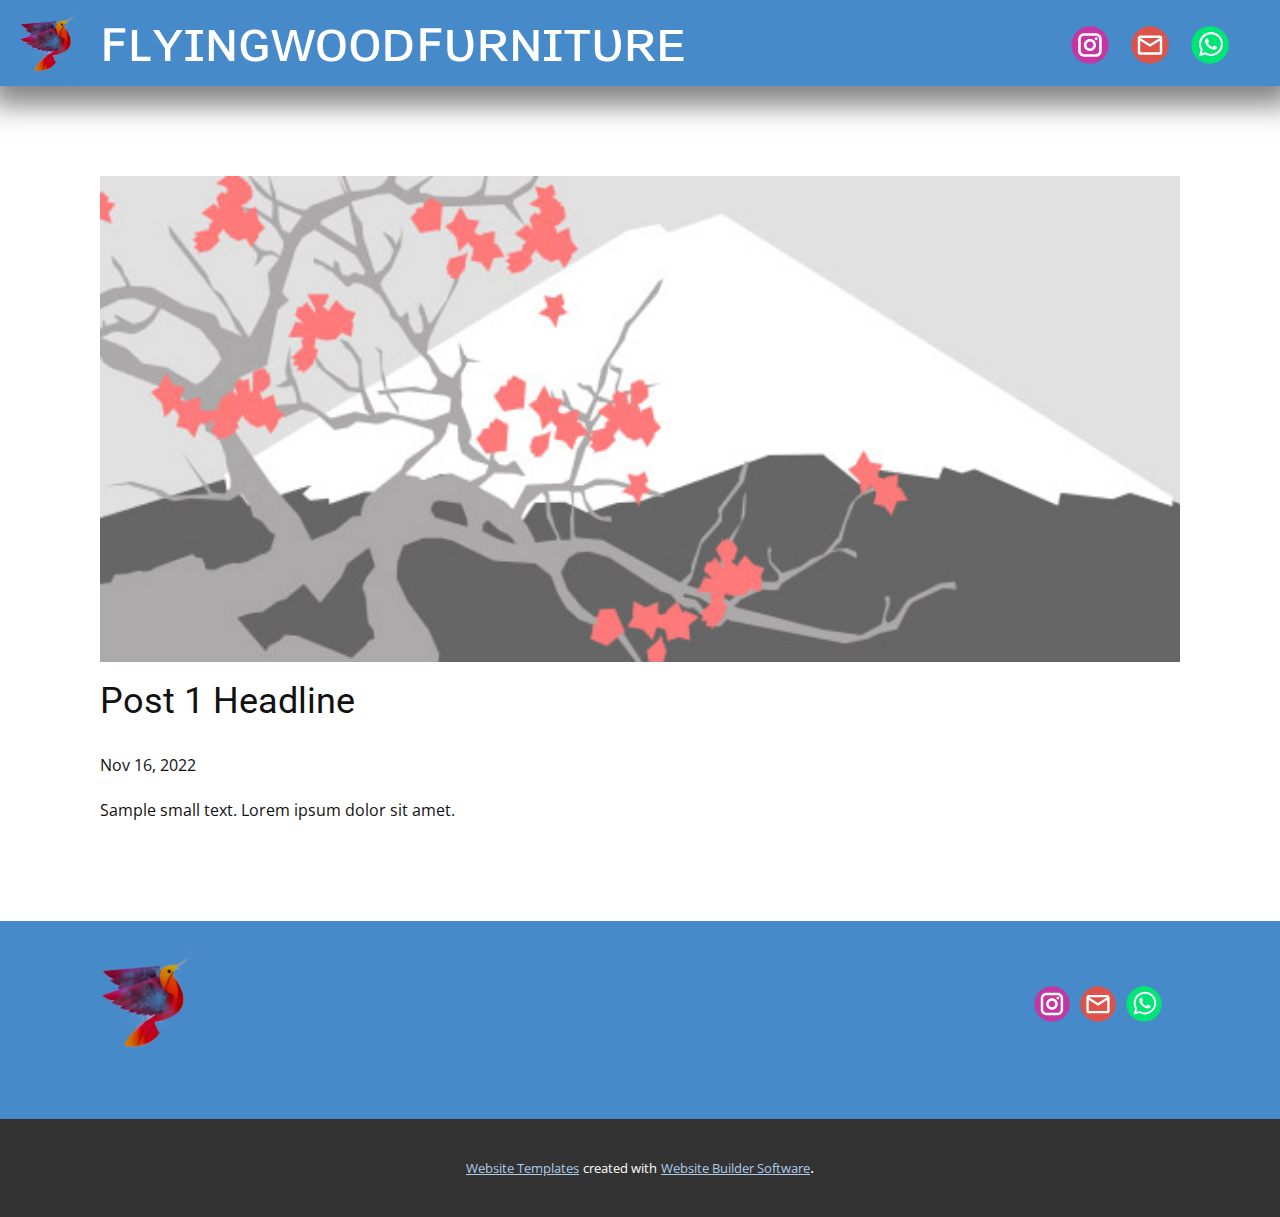
<file: blog/post.html>
<!DOCTYPE html>
<html style="font-size: 16px;" lang="en"><head>
    <meta name="viewport" content="width=device-width, initial-scale=1.0">
    <meta charset="utf-8">
    <meta name="keywords" content="Post 1 Headline">
    <meta name="description" content="">
    <title>Post 1 Headline</title>
    <link rel="stylesheet" href="../nicepage.css" media="screen">
<link rel="stylesheet" href="../Post-Template.css" media="screen">
    <script class="u-script" type="text/javascript" src="../jquery.js" defer=""></script>
    <script class="u-script" type="text/javascript" src="../nicepage.js" defer=""></script>
    <meta name="generator" content="Nicepage 4.21.12, nicepage.com">
    <link id="u-theme-google-font" rel="stylesheet" href="https://fonts.googleapis.com/css?family=Roboto:100,100i,300,300i,400,400i,500,500i,700,700i,900,900i|Open+Sans:300,300i,400,400i,500,500i,600,600i,700,700i,800,800i">
    
    
    <script type="application/ld+json">{
		"@context": "http://schema.org",
		"@type": "Organization",
		"name": "",
		"logo": "images/Picsart_23-04-02_21-05-37-175.png?rand=d685",
		"sameAs": [
				"https://instagram.com/flyingwoodfurniture?igshid=Mzc1MmZhNjY=",
				"mailto:flyingwoodfuniture1234@gmail.com?subject=customer",
				"tel:+918308719399",
				"https://instagram.com/flyingwoodfurniture?igshid=Mzc1MmZhNjY=",
				"mailto:flyingwoodfuniture1234@gmail.com?subject=customer",
				"tel:+918308719399"
		]
}</script>
    <meta name="theme-color" content="#478ac9">
  </head>
  <body class="u-body u-xl-mode" data-lang="en"><header class="u-align-center-sm u-align-center-xs u-box-shadow u-clearfix u-header u-palette-1-base u-valign-middle-md u-header" id="sec-4468"><p class="u-text u-text-1">ꜰʟʏɪɴɢᴡᴏᴏᴅꜰᴜʀɴɪᴛᴜʀᴇ</p><div class="u-hidden-sm u-hidden-xs u-social-icons u-spacing-22 u-social-icons-1" data-animation-name="flipIn" data-animation-duration="1000" data-animation-direction="X" data-animation-delay="0">
        <a class="u-social-url" title="instagram" target="_blank" href="https://instagram.com/flyingwoodfurniture?igshid=Mzc1MmZhNjY="><span class="u-icon u-social-icon u-social-instagram u-icon-1"><svg class="u-svg-link" preserveAspectRatio="xMidYMin slice" viewBox="0 0 112 112" style=""><use xmlns:xlink="http://www.w3.org/1999/xlink" xlink:href="#svg-c444"></use></svg><svg class="u-svg-content" viewBox="0 0 112 112" x="0" y="0" id="svg-c444"><circle fill="currentColor" cx="56.1" cy="56.1" r="55"></circle><path fill="#FFFFFF" d="M55.9,38.2c-9.9,0-17.9,8-17.9,17.9C38,66,46,74,55.9,74c9.9,0,17.9-8,17.9-17.9C73.8,46.2,65.8,38.2,55.9,38.2
            z M55.9,66.4c-5.7,0-10.3-4.6-10.3-10.3c-0.1-5.7,4.6-10.3,10.3-10.3c5.7,0,10.3,4.6,10.3,10.3C66.2,61.8,61.6,66.4,55.9,66.4z"></path><path fill="#FFFFFF" d="M74.3,33.5c-2.3,0-4.2,1.9-4.2,4.2s1.9,4.2,4.2,4.2s4.2-1.9,4.2-4.2S76.6,33.5,74.3,33.5z"></path><path fill="#FFFFFF" d="M73.1,21.3H38.6c-9.7,0-17.5,7.9-17.5,17.5v34.5c0,9.7,7.9,17.6,17.5,17.6h34.5c9.7,0,17.5-7.9,17.5-17.5V38.8
            C90.6,29.1,82.7,21.3,73.1,21.3z M83,73.3c0,5.5-4.5,9.9-9.9,9.9H38.6c-5.5,0-9.9-4.5-9.9-9.9V38.8c0-5.5,4.5-9.9,9.9-9.9h34.5
            c5.5,0,9.9,4.5,9.9,9.9V73.3z"></path></svg></span>
        </a>
        <a class="u-social-url" target="_blank" data-type="Email" title="Email" href="../mailto:flyingwoodfuniture1234@gmail.com?subject=customer"><span class="u-icon u-social-email u-social-icon u-icon-2"><svg class="u-svg-link" preserveAspectRatio="xMidYMin slice" viewBox="0 0 112 112" style=""><use xmlns:xlink="http://www.w3.org/1999/xlink" xlink:href="#svg-f57b"></use></svg><svg class="u-svg-content" viewBox="0 0 112 112" x="0" y="0" id="svg-f57b"><circle fill="currentColor" cx="56.1" cy="56.1" r="55"></circle><path id="path3864" fill="#FFFFFF" d="M27.2,28h57.6c4,0,7.2,3.2,7.2,7.2l0,0v42.7c0,3.9-3.2,7.2-7.2,7.2l0,0H27.2
	c-4,0-7.2-3.2-7.2-7.2V35.2C20,31.1,23.2,28,27.2,28 M56,52.9l28.8-17.8H27.2L56,52.9 M27.2,77.7h57.6V43.5L56,61.3L27.2,43.5V77.7z
	"></path></svg></span>
        </a>
        <a class="u-social-url" target="_blank" data-type="Whatsapp" title="Whatsapp" href="../tel:+918308719399"><span class="u-icon u-social-icon u-social-whatsapp u-icon-3"><svg class="u-svg-link" preserveAspectRatio="xMidYMin slice" viewBox="0 0 112 112" style=""><use xmlns:xlink="http://www.w3.org/1999/xlink" xlink:href="#svg-3ed2"></use></svg><svg class="u-svg-content" viewBox="0 0 112 112" x="0" y="0" id="svg-3ed2"><circle fill="currentColor" cx="56.1" cy="56.1" r="55"></circle><path fill="#FFFFFF" d="M83.8,28.3C77.2,21.7,68.4,18,59,18c-19.3,0-35.1,15.7-35.1,35.1c0,6.2,1.6,12.2,4.7,17.5l-5,18.2L42.2,84
	c5.1,2.8,10.9,4.3,16.8,4.3h0l0,0c19.3,0,35.1-15.7,35.1-35.1C94.1,43.8,90.5,35,83.8,28.3 M59,82.3L59,82.3
	c-5.2,0-10.4-1.4-14.9-4.1l-1.1-0.6l-11,2.9L35,69.8l-0.7-1.1c-2.9-4.6-4.5-10-4.5-15.5C29.8,37,42.9,24,59,24
	c7.8,0,15.1,3,20.6,8.6c5.5,5.5,8.5,12.8,8.5,20.6C88.2,69.2,75.1,82.3,59,82.3 M75,60.5c-0.9-0.4-5.2-2.6-6-2.9
	c-0.8-0.3-1.4-0.4-2,0.4s-2.3,2.9-2.8,3.4c-0.5,0.6-1,0.7-1.9,0.2c-0.9-0.4-3.7-1.4-7.1-4.4c-2.6-2.3-4.4-5.2-4.9-6.1
	c-0.5-0.9-0.1-1.4,0.4-1.8c0.4-0.4,0.9-1,1.3-1.5c0.4-0.5,0.6-0.9,0.9-1.5c0.3-0.6,0.1-1.1-0.1-1.5c-0.2-0.4-2-4.8-2.7-6.5
	c-0.7-1.7-1.4-1.5-2-1.5c-0.5,0-1.1,0-1.7,0c-0.6,0-1.5,0.2-2.3,1.1c-0.8,0.9-3.1,3-3.1,7.3c0,4.3,3.1,8.5,3.6,9.1
	c0.4,0.6,6.2,9.4,15,13.2c2.1,0.9,3.7,1.4,5,1.8c2.1,0.7,4,0.6,5.5,0.3c1.7-0.3,5.2-2.1,5.9-4.2c0.7-2,0.7-3.8,0.5-4.2
	C76.5,61.1,75.9,60.9,75,60.5"></path></svg></span>
        </a>
      </div><span class="u-file-icon u-icon u-icon-circle u-palette-1-base u-icon-4"><img src="../images/Picsart_23-04-02_21-05-37-175.png" alt=""></span></header>
    <section class="u-align-center u-clearfix u-section-1" id="sec-18dd">
      <div class="u-clearfix u-sheet u-valign-middle-md u-valign-middle-sm u-valign-middle-xs u-sheet-1"><!--post_details--><!--post_details_options_json--><!--{"source":""}--><!--/post_details_options_json--><!--blog_post-->
        <div class="u-container-style u-expanded-width u-post-details u-post-details-1">
          <div class="u-container-layout u-valign-middle u-container-layout-1"><!--blog_post_image-->
            <img alt="" class="u-blog-control u-expanded-width u-image u-image-default u-image-1" src="../images/0fd3416c.jpeg"><!--/blog_post_image--><!--blog_post_header-->
            <h2 class="u-blog-control u-text u-text-1">Post 1 Headline</h2><!--/blog_post_header--><!--blog_post_metadata-->
            <div class="u-blog-control u-metadata u-metadata-1"><!--blog_post_metadata_date-->
              <span class="u-meta-date u-meta-icon">Nov 16, 2022</span><!--/blog_post_metadata_date--><!--blog_post_metadata_category-->
              <!--/blog_post_metadata_category--><!--blog_post_metadata_comments-->
              <!--/blog_post_metadata_comments-->
            </div><!--/blog_post_metadata--><!--blog_post_content-->
            <div class="u-align-justify u-blog-control u-post-content u-text u-text-2 fr-view">
  Sample small text. Lorem ipsum dolor sit amet.
  </div><!--/blog_post_content-->
          </div>
        </div><!--/blog_post--><!--/post_details-->
      </div>
    </section>
    
    
    <footer class="u-clearfix u-footer u-palette-1-base" id="sec-91b1"><div class="u-clearfix u-sheet u-sheet-1">
        <div class="u-clearfix u-expanded-width u-gutter-30 u-hidden-sm u-layout-wrap u-layout-wrap-1">
          <div class="u-gutter-0 u-layout">
            <div class="u-layout-row">
              <div class="u-align-center-sm u-align-center-xs u-align-left-md u-align-left-xl u-container-style u-layout-cell u-left-cell u-size-20 u-size-30-md u-layout-cell-1">
                <div class="u-container-layout u-valign-bottom u-container-layout-1"><!--position-->
                  <div data-position="" class="u-position u-position-1"><!--block-->
                    <div class="u-block">
                      <div class="u-block-container u-clearfix"><!--block_header-->
                        <h5 class="u-block-header u-text u-text-1"><!--block_header_content-->
                          <br>
                          <br><!--/block_header_content-->
                        </h5><!--/block_header-->
                      </div>
                    </div><!--/block-->
                  </div><!--/position-->
                  <a href="https://nicepage.com" class="u-image u-logo u-image-1" data-image-width="2014" data-image-height="2014">
                    <img src="../images/Picsart_23-04-02_21-05-37-175.png?rand=d685" class="u-logo-image u-logo-image-1">
                  </a>
                </div>
              </div>
              <div class="u-align-center-sm u-align-right-md u-container-style u-hidden-xs u-layout-cell u-size-20 u-size-30-md u-layout-cell-2">
                <div class="u-container-layout u-valign-middle-lg u-valign-middle-md u-valign-middle-xl u-container-layout-2"></div>
              </div>
              <div class="u-align-center-sm u-align-center-xs u-align-left-md u-align-right-lg u-align-right-xl u-container-style u-hidden-md u-layout-cell u-right-cell u-size-20 u-size-30-md u-layout-cell-3">
                <div class="u-container-layout u-valign-middle-xl u-container-layout-3">
                  <div class="u-social-icons u-spacing-10 u-social-icons-1">
                    <a class="u-social-url" target="_blank" data-type="Instagram" title="Instagram" href="https://instagram.com/flyingwoodfurniture?igshid=Mzc1MmZhNjY="><span class="u-icon u-social-icon u-social-instagram u-icon-1"><svg class="u-svg-link" preserveAspectRatio="xMidYMin slice" viewBox="0 0 112 112" style=""><use xmlns:xlink="http://www.w3.org/1999/xlink" xlink:href="#svg-6b51"></use></svg><svg class="u-svg-content" viewBox="0 0 112 112" x="0" y="0" id="svg-6b51"><circle fill="currentColor" cx="56.1" cy="56.1" r="55"></circle><path fill="#FFFFFF" d="M55.9,38.2c-9.9,0-17.9,8-17.9,17.9C38,66,46,74,55.9,74c9.9,0,17.9-8,17.9-17.9C73.8,46.2,65.8,38.2,55.9,38.2
            z M55.9,66.4c-5.7,0-10.3-4.6-10.3-10.3c-0.1-5.7,4.6-10.3,10.3-10.3c5.7,0,10.3,4.6,10.3,10.3C66.2,61.8,61.6,66.4,55.9,66.4z"></path><path fill="#FFFFFF" d="M74.3,33.5c-2.3,0-4.2,1.9-4.2,4.2s1.9,4.2,4.2,4.2s4.2-1.9,4.2-4.2S76.6,33.5,74.3,33.5z"></path><path fill="#FFFFFF" d="M73.1,21.3H38.6c-9.7,0-17.5,7.9-17.5,17.5v34.5c0,9.7,7.9,17.6,17.5,17.6h34.5c9.7,0,17.5-7.9,17.5-17.5V38.8
            C90.6,29.1,82.7,21.3,73.1,21.3z M83,73.3c0,5.5-4.5,9.9-9.9,9.9H38.6c-5.5,0-9.9-4.5-9.9-9.9V38.8c0-5.5,4.5-9.9,9.9-9.9h34.5
            c5.5,0,9.9,4.5,9.9,9.9V73.3z"></path></svg></span>
                    </a>
                    <a class="u-social-url" target="_blank" data-type="Email" title="Email" href="../mailto:flyingwoodfuniture1234@gmail.com?subject=customer"><span class="u-icon u-social-email u-social-icon u-icon-2"><svg class="u-svg-link" preserveAspectRatio="xMidYMin slice" viewBox="0 0 112 112" style=""><use xmlns:xlink="http://www.w3.org/1999/xlink" xlink:href="#svg-cd95"></use></svg><svg class="u-svg-content" viewBox="0 0 112 112" x="0" y="0" id="svg-cd95"><circle fill="currentColor" cx="56.1" cy="56.1" r="55"></circle><path id="path3864" fill="#FFFFFF" d="M27.2,28h57.6c4,0,7.2,3.2,7.2,7.2l0,0v42.7c0,3.9-3.2,7.2-7.2,7.2l0,0H27.2
	c-4,0-7.2-3.2-7.2-7.2V35.2C20,31.1,23.2,28,27.2,28 M56,52.9l28.8-17.8H27.2L56,52.9 M27.2,77.7h57.6V43.5L56,61.3L27.2,43.5V77.7z
	"></path></svg></span>
                    </a>
                    <a class="u-social-url" target="_blank" data-type="Whatsapp" title="Whatsapp" href="../tel:+918308719399"><span class="u-icon u-social-icon u-social-whatsapp u-icon-3"><svg class="u-svg-link" preserveAspectRatio="xMidYMin slice" viewBox="0 0 112 112" style=""><use xmlns:xlink="http://www.w3.org/1999/xlink" xlink:href="#svg-578b"></use></svg><svg class="u-svg-content" viewBox="0 0 112 112" x="0" y="0" id="svg-578b"><circle fill="currentColor" cx="56.1" cy="56.1" r="55"></circle><path fill="#FFFFFF" d="M83.8,28.3C77.2,21.7,68.4,18,59,18c-19.3,0-35.1,15.7-35.1,35.1c0,6.2,1.6,12.2,4.7,17.5l-5,18.2L42.2,84
	c5.1,2.8,10.9,4.3,16.8,4.3h0l0,0c19.3,0,35.1-15.7,35.1-35.1C94.1,43.8,90.5,35,83.8,28.3 M59,82.3L59,82.3
	c-5.2,0-10.4-1.4-14.9-4.1l-1.1-0.6l-11,2.9L35,69.8l-0.7-1.1c-2.9-4.6-4.5-10-4.5-15.5C29.8,37,42.9,24,59,24
	c7.8,0,15.1,3,20.6,8.6c5.5,5.5,8.5,12.8,8.5,20.6C88.2,69.2,75.1,82.3,59,82.3 M75,60.5c-0.9-0.4-5.2-2.6-6-2.9
	c-0.8-0.3-1.4-0.4-2,0.4s-2.3,2.9-2.8,3.4c-0.5,0.6-1,0.7-1.9,0.2c-0.9-0.4-3.7-1.4-7.1-4.4c-2.6-2.3-4.4-5.2-4.9-6.1
	c-0.5-0.9-0.1-1.4,0.4-1.8c0.4-0.4,0.9-1,1.3-1.5c0.4-0.5,0.6-0.9,0.9-1.5c0.3-0.6,0.1-1.1-0.1-1.5c-0.2-0.4-2-4.8-2.7-6.5
	c-0.7-1.7-1.4-1.5-2-1.5c-0.5,0-1.1,0-1.7,0c-0.6,0-1.5,0.2-2.3,1.1c-0.8,0.9-3.1,3-3.1,7.3c0,4.3,3.1,8.5,3.6,9.1
	c0.4,0.6,6.2,9.4,15,13.2c2.1,0.9,3.7,1.4,5,1.8c2.1,0.7,4,0.6,5.5,0.3c1.7-0.3,5.2-2.1,5.9-4.2c0.7-2,0.7-3.8,0.5-4.2
	C76.5,61.1,75.9,60.9,75,60.5"></path></svg></span>
                    </a>
                  </div>
                </div>
              </div>
            </div>
          </div>
        </div>
      </div></footer>
    <section class="u-backlink u-clearfix u-grey-80">
      <a class="u-link" href="https://nicepage.com/website-templates" target="_blank">
        <span>Website Templates</span>
      </a>
      <p class="u-text">
        <span>created with</span>
      </p>
      <a class="u-link" href="" target="_blank">
        <span>Website Builder Software</span>
      </a>. 
    </section>
  
</body></html>
</file>
